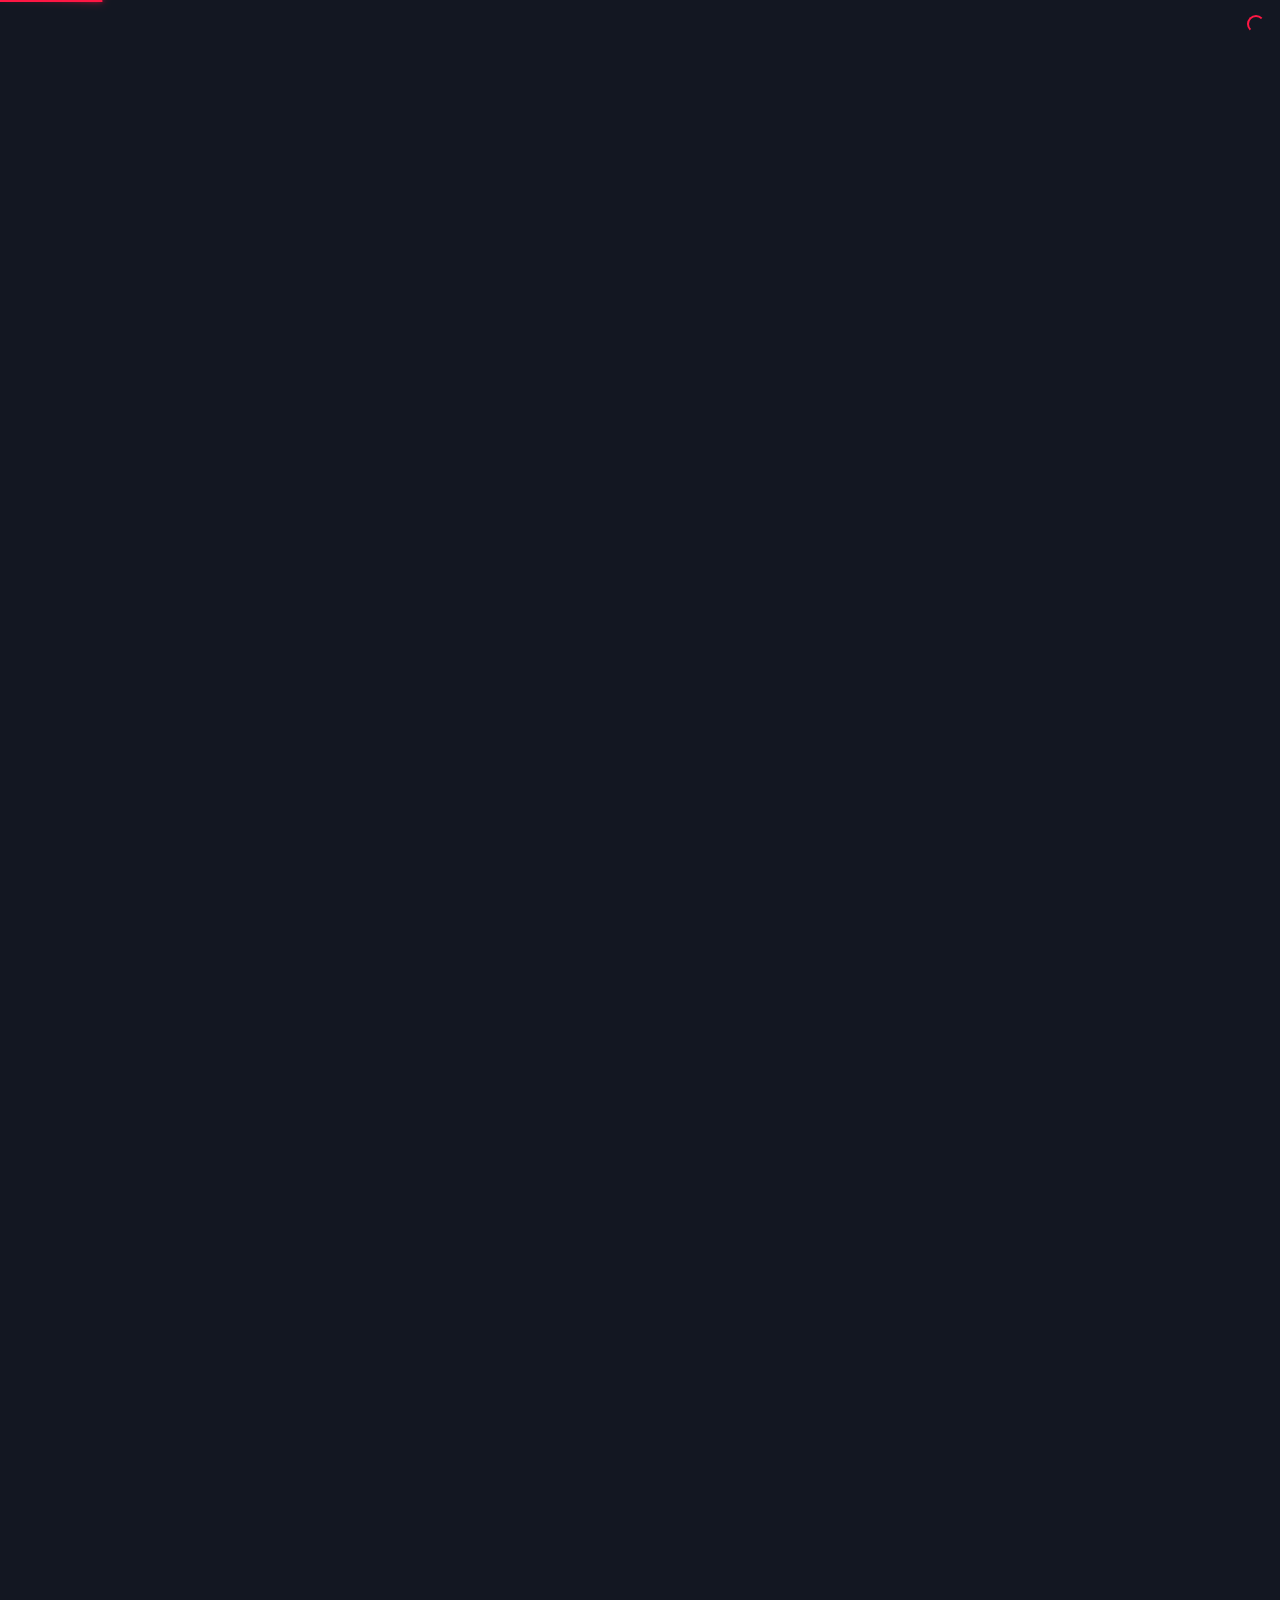
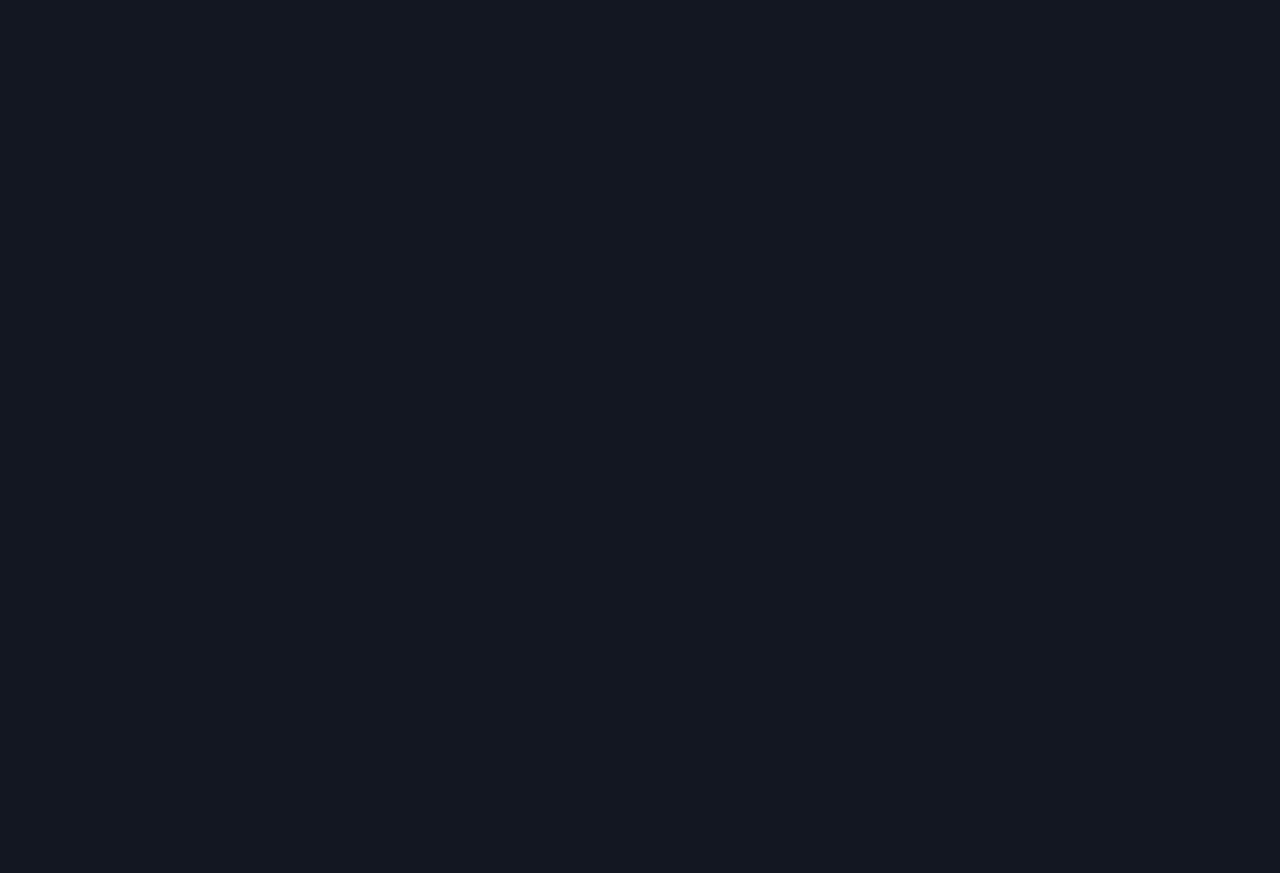
<file: src/main/webapp/page/user/index.html>
﻿<!DOCTYPE html>
<html lang="zxx">
<head>
    <meta charset="utf-8">
    <meta name="viewport" content="width=device-width, initial-scale=1, shrink-to-fit=no">
    <meta name="description" content="">
    <meta name="author" content="">
    <link rel="icon" href="assets/img/basic/favicon.ico" type="image/x-icon">
    <title>Record</title>
    <!-- CSS -->
    <link rel="stylesheet" href="assets/css/app.css">
</head>

<body class="sidebar-mini sidebar-collapse theme-dark  sidebar-expanded-on-hover has-preloader" style="display: none;">
<!-- Pre loader
  To disable preloader remove 'has-preloader' from body
  要禁用预加载器，请从正文中删除“ has-preloader”
 -->

<!--<div id="loader" class="loader">-->
<!--    <div class="loader-container">-->
<!--        <div class="preloader-wrapper big active">-->
<!--            <div class="spinner-layer spinner-blue">-->
<!--                <div class="circle-clipper left">-->
<!--                    <div class="circle"></div>-->
<!--                </div><div class="gap-patch">-->
<!--                <div class="circle"></div>-->
<!--            </div><div class="circle-clipper right">-->
<!--                <div class="circle"></div>-->
<!--            </div>-->
<!--            </div>-->

<!--            <div class="spinner-layer spinner-red">-->
<!--                <div class="circle-clipper left">-->
<!--                    <div class="circle"></div>-->
<!--                </div><div class="gap-patch">-->
<!--                <div class="circle"></div>-->
<!--            </div><div class="circle-clipper right">-->
<!--                <div class="circle"></div>-->
<!--            </div>-->
<!--            </div>-->

<!--            <div class="spinner-layer spinner-yellow">-->
<!--                <div class="circle-clipper left">-->
<!--                    <div class="circle"></div>-->
<!--                </div><div class="gap-patch">-->
<!--                <div class="circle"></div>-->
<!--            </div><div class="circle-clipper right">-->
<!--                <div class="circle"></div>-->
<!--            </div>-->
<!--            </div>-->

<!--            <div class="spinner-layer spinner-green">-->
<!--                <div class="circle-clipper left">-->
<!--                    <div class="circle"></div>-->
<!--                </div><div class="gap-patch">-->
<!--                <div class="circle"></div>-->
<!--            </div><div class="circle-clipper right">-->
<!--                <div class="circle"></div>-->
<!--            </div>-->
<!--            </div>-->
<!--        </div>-->
<!--    </div>-->
<!--</div>-->

<!--&lt;!&ndash; @Pre loader&ndash;&gt;-->
<!--<div id="app">-->


<!--<aside class="main-sidebar fixed offcanvas shadow" data-toggle='offcanvas'>-->
<!--    <div class="sidebar">-->
<!--        <ul class="sidebar-menu">-->
<!--            <li><a class="ajaxifyPage active" href="index.html">-->
<!--                <i class="icon icon-home-1 s-24"></i> <span>主页</span>-->
<!--            </a>-->
<!--            </li>-->
<!--            <li><a class="ajaxifyPage" href="categories.html">-->
<!--                <i class="icon icon-layers-1 s-24"></i> <span>分类</span>-->
<!--            </a>-->
<!--            <li>-->
<!--            <li><a class="ajaxifyPage" href="albums.html">-->
<!--&lt;!&ndash;                <i class="icon icon-windows s-24"></i> <span>Albums</span>&ndash;&gt;-->
<!--                <i class="icon icon-windows s-24"></i> <span>专辑</span>-->
<!--            </a>-->
<!--            <li>-->
<!--            <li><a class="ajaxifyPage" href="videos.html">-->
<!--&lt;!&ndash;                <i class="icon icon-video-player-2 s-24"></i> <span>Videos</span>&ndash;&gt;-->
<!--                <i class="icon icon-video-player-2 s-24"></i> <span>；影片</span>-->
<!--            </a>-->
<!--            </li>-->
<!--            <li><a class="ajaxifyPage" href="events.html">-->
<!--                <i class="icon icon-calendar-6 s-24"></i> <span>事件</span>-->
<!--            </a>-->
<!--            </li>-->

<!--            <li><a class="ajaxifyPage" href="gallery.html">-->
<!--                <i class="icon icon-photo-camera-1 s-24"></i> <span>画廊</span>-->
<!--            </a>-->
<!--            </li>-->
<!--            <li><a class="ajaxifyPage" href="blog.html">-->
<!--                <i class="icon icon-newspaper s-24"></i> <span>博客</span>-->
<!--            </a>-->
<!--            </li>-->

<!--            <li><a class="ajaxifyPage" href="artists.html">-->
<!--                <i class="icon icon-users s-24"></i> <span>艺人</span>-->
<!--            </a>-->
<!--            </li>-->
<!--            <li class="treeview">-->
<!--                <a href="#">-->
<!--                    <i class="icon icon-menu-4 s-24"></i> <span>页数</span>-->
<!--                    <i class=" icon-angle-left  pull-right"></i>-->
<!--                </a>-->
<!--                <ul class="treeview-menu">-->

<!--                    <li><a href="page-blank.html"><i class="icon icon-document"></i>简单空白</a>-->
<!--                    </li>-->
<!--                    <li><a href="page-blank-tabs.html"><i class="icon icon-document"></i>标签空白页</a>-->
<!--                    </li>-->
<!--                    <li>-->
<!--                        <a href="login.html"><i class="icon icon-document"></i>登陆</a>-->
<!--                    </li>-->
<!--                    <li>-->
<!--                        <a href="404.html"><i class="icon icon-document"></i>404</a>-->
<!--                    </li>-->
<!--                    <li>-->
<!--                        <a href="profile.html"><i class="icon icon-document"></i>个人资料</a>-->
<!--                    </li>-->

<!--                </ul>-->
<!--            </li>-->
<!--            <li class="treeview">-->
<!--                <a href="#">-->
<!--                    <i class="icon icon-add-3  s-24"></i> <span>元素</span>-->
<!--                    <i class=" icon-angle-left pull-right"></i>-->
<!--                </a>-->
<!--                <ul class="treeview-menu">-->
<!--                    <li>-->
<!--                        <a href="element-widgets.html">-->
<!--                            <i class="icon icon-app text-primary s-14"></i> <span>小部件</span>-->
<!--                        </a>-->
<!--                    </li>-->
<!--                    <li>-->
<!--                        <a href="element-typography.html">-->
<!--                            <i class="icon icon-text-width text-primary s-14"></i> <span>板式</span>-->
<!--                        </a>-->
<!--                    </li>-->
<!--                    <li><a href="element-slider.html"><i class="icon icon-sliders text-primary s-14"></i>-->
<!--                        <span>滑杆</span></a></li>-->
<!--                    <li><a href="element-tabs.html"><i class="icon icon-folder text-primary s-14"></i>-->
<!--                        <span>标签</span></a></li>-->
<!--                    <li><a href="element-progress-bars.html"><i class="icon icon-battery-5 text-primary s-14"></i>-->
<!--                        <span>进度条</span></a></li>-->

<!--                    <li><a href="element-preloaders.html"><i class="icon icon-attachment text-primary s-14"></i>-->
<!--                        <span>预紧器</span></a></li>-->
<!--                    <li>-->
<!--                        <a href="element-letters.html">-->
<!--                            <i class="icon icon-user-1 text-primary s-14"></i>-->
<!--                            <span>头像Avatar Placeholders</span>-->
<!--                        </a>-->
<!--                    </li>-->
<!--                    <li>-->
<!--                        <a href="element-icons.html">-->
<!--                            <i class="icon icon-archive-3 text-primary s-14"></i> <span>图示</span>-->
<!--                        </a>-->
<!--                    </li>-->
<!--                    <li class="mb-5"><a href="element-colors.html">-->
<!--                        <i class="icon icon-view-1 text-primary s-14"></i> <span>Colors</span>-->
<!--                    </a>-->
<!--                    </li>-->
<!--                </ul>-->
<!--            </li>-->

<!--        </ul>-->

<!--    </div>-->
<!--</aside>-->
<!--&lt;!&ndash;Sidebar End&ndash;&gt;-->

<!--&lt;!&ndash; Right Sidebar &ndash;&gt;-->
<!--<aside class="control-sidebar fixed ">-->
<!--    <div class="slimScroll">-->
<!--        <div class="sidebar-header">-->
<!--            <h4>播放列表</h4>-->
<!--            <p>Awesome Collection for you</p>-->
<!--            <a href="#" data-toggle="control-sidebar" class="paper-nav-toggle  active"><i></i></a>-->
<!--        </div>-->
<!--        <div class="p-3">-->
<!--            <ul id="playlist" class="playlist list-group">-->
<!--                <li class="list-group-item my-1">-->
<!--                    <a class="no-ajaxy media-url" href="assets/media/track1.mp3" data-wave="assets/media/track1.json">-->
<!--                        <div class="d-flex justify-content-between align-items-center">-->
<!--                            <i class="icon-play s-28"></i>-->
<!--                            <figure class="avatar-md float-left mr-3 mt-1">-->
<!--                                <img class="r-5" src="assets/img/demo/a1.jpg" alt="">-->
<!--                            </figure>-->
<!--                            <div>-->
<!--                                <h6>alexander Pierce</h6>Atif Aslam-->
<!--                            </div>-->
<!--                            <span class="badge badge-primary badge-pill"> 5:03</span>-->
<!--                        </div>-->
<!--                    </a>-->
<!--                </li>-->
<!--                <li class="list-group-item my-1">-->
<!--                    <a class="no-ajaxy media-url" href="assets/media/track2.mp3" data-wave="assets/media/track2.json">-->
<!--                        <div class="d-flex justify-content-between align-items-center">-->
<!--                            <i class="icon-play s-28"></i>-->
<!--                            <figure class="avatar-md float-left mr-3 mt-1">-->
<!--                                <img class="r-5" src="assets/img/demo/a2.jpg" alt="">-->
<!--                            </figure>-->
<!--                            <div>-->
<!--                                <h6>alexander Pierce</h6>Atif Aslam-->
<!--                            </div>-->
<!--                            <span class="badge badge-primary badge-pill"> 5:03</span>-->
<!--                        </div>-->
<!--                    </a>-->
<!--                </li>-->
<!--                <li class="list-group-item my-1">-->
<!--                    <a class="no-ajaxy media-url" href="assets/media/track3.mp3" data-wave="assets/media/track3.json">-->
<!--                        <div class="d-flex justify-content-between align-items-center">-->
<!--                            <i class="icon-play s-28"></i>-->
<!--                            <figure class="avatar-md float-left mr-3 mt-1">-->
<!--                                <img class="r-5" src="assets/img/demo/a4.jpg" alt="">-->
<!--                            </figure>-->
<!--                            <div>-->
<!--                                <h6>alexander Pierce</h6>Atif Aslam-->
<!--                            </div>-->
<!--                            <span class="badge badge-primary badge-pill"> 5:03</span>-->
<!--                        </div>-->
<!--                    </a>-->
<!--                </li>-->

<!--                <li class="list-group-item my-1">-->
<!--                    <a class="no-ajaxy media-url" href="assets/media/track1.mp3"  data-wave="assets/media/track1.json">-->
<!--                        <div class="d-flex justify-content-between align-items-center">-->
<!--                            <i class="icon-play s-28"></i>-->
<!--                            <figure class="avatar-md float-left mr-3 mt-1">-->
<!--                                <img class="r-5" src="assets/img/demo/a5.jpg" alt="">-->
<!--                            </figure>-->
<!--                            <div>-->
<!--                                <h6>alexander Pierce</h6>Atif Aslam-->
<!--                            </div>-->
<!--                            <span class="badge badge-primary badge-pill"> 5:03</span>-->
<!--                        </div>-->
<!--                    </a>-->
<!--                </li>-->

<!--                <li class="list-group-item my-1">-->
<!--                    <a class="no-ajaxy media-url" href="assets/media/track2.mp3" data-wave="assets/media/track2.json">-->
<!--                        <div class="d-flex justify-content-between align-items-center">-->
<!--                            <i class="icon-play s-28"></i>-->
<!--                            <figure class="avatar-md float-left mr-3 mt-1">-->
<!--                                <img class="r-5" src="assets/img/demo/a6.jpg" alt="">-->
<!--                            </figure>-->
<!--                            <div>-->
<!--                                <h6>alexander Pierce</h6>Atif Aslam-->
<!--                            </div>-->
<!--                            <span class="badge badge-primary badge-pill"> 5:03</span>-->
<!--                        </div>-->
<!--                    </a>-->
<!--                </li>-->

<!--            </ul>-->

<!--        </div>-->
<!--    </div>-->
<!--</aside>-->
<!--&lt;!&ndash; /.right-sidebar &ndash;&gt;-->
<!--&lt;!&ndash; Add the sidebar's background. This div must be placed-->
<!--         immediately after the control sidebar &ndash;&gt;-->
<!--&lt;!&ndash;    添加侧边栏的背景。该div必须放置在控件侧边栏之后&ndash;&gt;-->
<!--<div class="control-sidebar-bg shadow  fixed"></div>-->

<!--<svg class="d-none">-->
<!--    <defs>-->
<!--        <symbol id="icon-cross" viewBox="0 0 24 24">-->
<!--            <title>cross</title>-->
<!--            <path-->
<!--                    d="M19 6.41L17.59 5 12 10.59 6.41 5 5 6.41 10.59 12 5 17.59 6.41 19 12 13.41 17.59 19 19 17.59 13.41 12z"-->
<!--            />-->
<!--        </symbol>-->
<!--    </defs>-->
<!--</svg>-->
<!--<div class="searchOverlay page">-->
<!--    <button-->
<!--            id="btn-searchOverlay-close"-->
<!--            class="btn btn&#45;&#45;searchOverlay-close"-->
<!--            aria-label="Close searchOverlay form"-->
<!--    >-->
<!--        <svg class="icon icon&#45;&#45;cross">-->
<!--            <use xlink:href="#icon-cross"></use>-->
<!--        </svg>-->
<!--    </button>-->
<!--    <div class="searchOverlay__inner  searchOverlay__inner&#45;&#45;up">-->
<!--        <form class="searchOverlay__form" action="index.html">-->
<!--            <input-->
<!--                    class="searchOverlay__input"-->
<!--                    name="searchOverlay"-->
<!--                    type="text"-->
<!--                    placeholder="Search"-->
<!--                    autocomplete="off"-->
<!--                    spellcheck="false"-->
<!--            />-->
<!--&lt;!&ndash;            <span class="searchOverlay__info">Hit enter to searchOverlay or ESC to close</span>&ndash;&gt;-->
<!--            <span class="searchOverlay__info">按Enter键搜索叠加层或ESC键以关闭</span>-->
<!--        </form>-->
<!--    </div>-->
<!--    <div class="searchOverlay__inner searchOverlay__inner&#45;&#45;down">-->
<!--        <div class="searchOverlay__related">-->
<!--            <div class="searchOverlay__suggestion">-->
<!--                <div class="card mb-3">-->
<!--                    <div class="card-header transparent b-b">-->
<!--                        <strong>新艺人</strong>-->
<!--                    </div>-->
<!--                    <ul class="playlist list-group list-group-flush">-->
<!--                        <li class="list-group-item">-->
<!--                            <div class="d-flex align-items-center">-->
<!--                                <div class="col-10">-->
<!--                                    <figure class="avatar avatar-md float-left  mr-3 mt-1">-->
<!--                                        <img src="assets/img/demo/u1.jpg" alt="">-->
<!--                                    </figure>-->
<!--                                    <h6>Zoe Foe</h6>-->
<!--                                    <small>5 Albums - 50 Songs</small>-->
<!--                                </div>-->
<!--                                <a href="#" class="ml-auto"><i class="icon-more"></i></a>-->
<!--                            </div>-->
<!--                        </li>-->
<!--                        <li class="list-group-item">-->
<!--                            <div class="d-flex align-items-center">-->
<!--                                <div class="col-10">-->
<!--                                    <figure class="avatar avatar-md float-left  mr-3 mt-1">-->
<!--                                        <img src="assets/img/demo/u2.jpg" alt="">-->
<!--                                    </figure>-->
<!--                                    <h6>Zoe Foe</h6>-->
<!--                                    <small>5 Albums - 50 Songs</small>-->
<!--                                </div>-->
<!--                                <a href="#" class="ml-auto"><i class="icon-more"></i></a>-->
<!--                            </div>-->
<!--                        </li>-->
<!--                        <li class="list-group-item">-->
<!--                            <div class="d-flex align-items-center">-->
<!--                                <div class="col-10">-->
<!--                                    <figure class="avatar avatar-md float-left  mr-3 mt-1">-->
<!--                                        <img src="assets/img/demo/u3.jpg" alt="">-->
<!--                                    </figure>-->
<!--                                    <h6>Zoe Foe</h6>-->
<!--                                    <small>5 Albums - 50 Songs</small>-->
<!--                                </div>-->
<!--                                <a href="#" class="ml-auto"><i class="icon-more"></i></a>-->
<!--                            </div>-->
<!--                        </li>-->
<!--                        <li class="list-group-item">-->
<!--                            <div class="d-flex align-items-center">-->
<!--                                <div class="col-10">-->
<!--                                    <figure class="avatar avatar-md float-left  mr-3 mt-1">-->
<!--                                        <img src="assets/img/demo/u6.jpg" alt="">-->
<!--                                    </figure>-->
<!--                                    <h6>Zoe Foe</h6>-->
<!--                                    <small>5 Albums - 50 Songs</small>-->
<!--                                </div>-->
<!--                                <a href="#" class="ml-auto"><i class="icon-more"></i></a>-->
<!--                            </div>-->
<!--                        </li>-->
<!--                    </ul>-->
<!--                </div>-->
<!--            </div>-->
<!--            <div class="searchOverlay__suggestion">-->
<!--                <div class="card mb-3">-->
<!--                    <div class="card-header transparent b-b">-->
<!--                        <strong>事件</strong>-->
<!--                    </div>-->
<!--                    <ul class="playlist list-group list-group-flush">-->
<!--                        <li class="list-group-item">-->
<!--                            <div class="d-flex align-items-center ">-->
<!--                                <div class="col-8 ">-->
<!--                                    <a href="video-single.html">-->
<!--                                        <h6>Battal of Bands</h6>-->
<!--                                    </a>-->
<!--                                    <small class="mt-1"><i class="icon-placeholder-3 mr-1 "></i> London Music Hall-->
<!--                                    </small>-->
<!--                                </div>-->
<!--                                <div class="ml-auto">-->
<!--                                    <div class="text-lg-center  bg-primary r-10 p-2 text-white primary-bg">-->
<!--                                        <div class="s-18">24</div>-->
<!--                                        <small>July, 2019</small>-->
<!--                                    </div>-->
<!--                                </div>-->
<!--                            </div>-->
<!--                        </li>-->
<!--                        <li class="list-group-item">-->
<!--                            <div class="d-flex align-items-center ">-->
<!--                                <div class="col-8 ">-->
<!--                                    <a href="video-single.html">-->
<!--                                        <h6>Battal of Bands</h6>-->
<!--                                    </a>-->
<!--                                    <small class="mt-1"><i class="icon-placeholder-3 mr-1 "></i> London Music Hall-->
<!--                                    </small>-->
<!--                                </div>-->
<!--                                <div class="ml-auto">-->
<!--                                    <div class="text-lg-center  bg-primary r-10 p-2 text-white primary-bg">-->
<!--                                        <div class="s-18">08</div>-->
<!--                                        <small>July, 2019</small>-->
<!--                                    </div>-->
<!--                                </div>-->
<!--                            </div>-->
<!--                        </li>-->
<!--                        <li class="list-group-item">-->
<!--                            <div class="d-flex align-items-center ">-->
<!--                                <div class="col-8 ">-->
<!--                                    <a href="video-single.html">-->
<!--                                        <h6>Battal of Bands</h6>-->
<!--                                    </a>-->
<!--                                    <small class="mt-1"><i class="icon-placeholder-3 mr-1 "></i> London Music Hall-->
<!--                                    </small>-->
<!--                                </div>-->
<!--                                <div class="ml-auto">-->
<!--                                    <div class="text-lg-center  bg-primary r-10 p-2 text-white primary-bg">-->
<!--                                        <div class="s-18">12</div>-->
<!--                                        <small>July, 2019</small>-->
<!--                                    </div>-->
<!--                                </div>-->
<!--                            </div>-->
<!--                        </li>-->

<!--                    </ul>-->
<!--                </div>-->
<!--            </div>-->
<!--        </div>-->
<!--    </div>-->
<!--</div>-->


<!--&lt;!&ndash;navbar&ndash;&gt;-->
<!--<nav class="navbar-wrapper navbar-bottom-fixed shadow">-->
<!--    <div class="navbar navbar-expand player-header justify-content-between  bd-navbar">-->
<!--        <div class="d-flex align-items-center">-->
<!--            <a href="#" data-toggle="push-menu" class="paper-nav-toggle pp-nav-toggle ml-2 mr-2">-->
<!--                <i></i>-->
<!--            </a>-->
<!--            <a class="navbar-brand d-none d-lg-block" href="index.html">-->
<!--                <div class="d-flex align-items-center s-14 l-s-2">-->
<!--                    <span>记录</span>-->
<!--                </div>-->
<!--            </a>-->
<!--        </div>-->
<!--        &lt;!&ndash;Player&ndash;&gt;-->
<!--        <div id="mediaPlayer" class="player-bar col-lg-8 col-md-5" data-auto="true">-->
<!--            <div class="row align-items-center grid">-->
<!--                <div class="col">-->
<!--                    <div class="d-flex align-items-center">-->
<!--                        <button id="previousTrack" class="btn btn-link d-none d-sm-block">-->
<!--                            <i class="icon-back s-18"></i>-->
<!--                        </button>-->
<!--                        <button class=" btn btn-link" id="playPause">-->
<!--                            <span id="play"><i class="icon-play s-36"></i></span>-->
<!--                            <span id="pause" style="display: none"><i class="icon-pause s-36 text-primary"></i></span>-->
<!--                        </button>-->
<!--                        <button id="nextTrack" class="btn btn-link d-none d-sm-block">-->
<!--                            <i class="icon-next s-18"></i>-->
<!--                        </button>-->
<!--                    </div>-->
<!--                </div>-->
<!--                <div class="col-8 d-none d-lg-block">-->
<!--                    <div id="waveform"></div>-->
<!--                </div>-->
<!--                <div class="col d-none d-lg-block">-->
<!--                    <small class="track-time mr-2 text-primary align-middle"></small>-->
<!--                    <a data-toggle="control-sidebar">-->
<!--                        <i class="icon icon-menu-3 s-24 align-middle"></i>-->
<!--                    </a>-->
<!--                </div>-->
<!--            </div>-->

<!--        </div>-->
<!--        &lt;!&ndash;@Player&ndash;&gt;-->
<!--        &lt;!&ndash;Top Menu Start &ndash;&gt;-->
<!--        &lt;!&ndash; 顶部菜单开始 &ndash;&gt;-->
<!--<div class="navbar-custom-menu">-->
<!--    <ul class="nav navbar-nav">-->

<!--        &lt;!&ndash; Right Sidebar Toggle Button &ndash;&gt;-->
<!--        &lt;!&ndash; 右侧边栏切换按钮&ndash;&gt;-->
<!--        <li class="search、Overlay-wrap">-->
<!--            <a href="#" id="btn-searchOverlay" class="nav-link mr-3 btn&#45;&#45;searchOverlay no-ajaxy">-->
<!--                <i class="icon icon-search s-24"></i>-->
<!--            </a>-->

<!--        </li>-->
<!--        &lt;!&ndash; User Account&ndash;&gt;-->
<!--&lt;!&ndash;        用户账号 &ndash;&gt;-->
<!--        <li class="dropup custom-dropdown user user-menu ">-->
<!--            <a href="#" class="nav-link" data-toggle="dropdown">-->
<!--                <figure class="avatar">-->
<!--                    <img src="assets/img/demo/u7.png" alt="">-->
<!--                </figure>-->
<!--                <i class="icon-more_vert "></i>-->
<!--            </a>-->
<!--            <div class="dropdown-menu p-4 dropdown-menu-right">-->
<!--                <div class="row box justify-content-between my-4">-->
<!--                    <div class="col text-center">-->
<!--                        <a class="ajaxifyPage" href="saved.html">-->
<!--                            <i class="icon icon-save s-24"></i> <span>保存</span>-->
<!--                        </a>-->
<!--                    </div>-->
<!--                    <div class="col text-center">-->
<!--                        <a class="ajaxifyPage" href="saved.html">-->
<!--                            <i class="icon icon-heart s-24"></i> <span>收藏</span>-->
<!--&lt;!&ndash;                            <i class="icon icon-heart s-24"></i> <span>Favourites</span>&ndash;&gt;-->
<!--                        </a>-->
<!--                    </div>-->
<!--                    <div class="col text-center">-->
<!--                        <a class="ajaxifyPage" href="profile.html">-->
<!--                            <i class="icon-user-4  s-24"></i>-->
<!--                            <div class="pt-1">个人资料</div>-->
<!--                        </a>-->
<!--                    </div>-->
<!--                </div>-->
<!--            </div>-->
<!--        </li>-->
<!--    </ul>-->
<!--</div>-->
<!--    </div>-->

<!--</nav>-->
<!--页面内容-->
<main id="pageContent" class="page has-sidebar">
<div class="container-fluid relative animatedParent animateOnce no-p">
    <div class="animated fadeInUpShort">
        <!--Banner Slider-->
        <section>
            <div class="text-white">
                <div class="lightSlider"
                     data-item="1"
                     data-controls="true"
                     data-slide-margin="0"
                     data-gallery="false"
                     data-pause="8000"
                     data-pauseonhover="true"
                     data-auto="false"
                     data-pager="false"
                     data-loop="true">
                    <div class="xv-slide" data-bg-possition="top"
                         style="background-image:url('assets/img/demo/b1.jpg');">
                        <div class="has-bottom-gradient">
                            <div class="p-md-5 p-3">
                                <div class="row">
                                    <div class="col-12 col-lg-6 fadeInRight animated">
                                        <div class="xv-slider-content clearfix color-white">
                                            <h1 class="s-64 mt-5 font-weight-lighter">Mitaric</h1>
                                            <p class="s-24 font-weight-lighter">Sed eget orci eleifend enim mattis
                                                suscipit. <br>Suspendisse
                                                potenti non ipsum.</p>
                                            <div class="pt-3">
                                                <a href="#" class="btn btn-primary btn-lg">立即在iTunes购买</a>
                                            </div>
                                        </div>
                                    </div>
                                </div>
                            </div>
                        </div>
                        <div class="bottom-gradient"></div>
                    </div>
                </div>
            </div>
            <!--slider Wrap-->
        </section>
        <!--@Banner Slider-->
        <div class="p-md-5 p-3  ">
            <!--New Releases-->
            <section class="section">
                <div class="d-flex relative align-items-center justify-content-between">
                    <div class="mb-4">
                        <h4>新发行音乐</h4>
                        <p>欣赏一些很棒的新音乐</p>
                    </div>
                    <a href="albums.html">查看专辑<i class="icon-angle-right ml-3"></i></a>
                </div>
                <div class="lightSlider has-items-overlay playlist"
                     data-item="6"
                     data-item-lg="3"
                     data-item-md="3"
                     data-item-sm="2"
                     data-auto="false"
                     data-pager="false"
                     data-controls="true"
                     data-loop="false">
                    <div>
                        <figure>
                            <div class="img-wrapper">
                                <img src="assets/img/demo/a8.jpg" alt="/">
                                <div class="img-overlay text-white">
                                    <div class="figcaption">
                                        <ul class="list-inline d-flex align-items-center justify-content-between">
                                            <li class="list-inline-item">
                                                <a href="#" class="snackbar" data-text="Added to favourites"
                                                   data-pos="top-right"
                                                   data-showAction="true"
                                                   data-actionText="ok"
                                                   data-actionTextColor="#fff"
                                                   data-backgroundColor="#0c101b">
                                                    <i class="icon-heart-o s-18"></i>
                                                </a>
                                            </li>
                                            <li class="list-inline-item ">
                                                <a class="no-ajaxy media-url" href="assets/media/track2.mp3" data-wave="assets/media/track2.json">
                                                    <i class="icon-play s-48"></i>
                                                </a>
                                            </li>
                                            <li class="list-inline-item">
                                                <a href="album-single.html"><i
                                                        class="icon-more s-18 pt-3"></i></a></li>
                                        </ul>
                                        <div class="text-center mt-5">
                                            <h5>To Phir Ao</h5>
                                            <span>Joe Doe</span>
                                        </div>
                                    </div>
                                </div>
                                <div class="figure-title text-center p-2">
                                    <h5>To Phir Ao</h5>
                                    <span>Joe Doe</span>
                                </div>
                            </div>
                        </figure>
                    </div>
                    <div>
                        <figure>
                            <div class="img-wrapper">
                                <img src="assets/img/demo/a1.jpg" alt="/">
                                <div class="img-overlay text-white">
                                    <div class="figcaption">
                                        <ul class="list-inline d-flex align-items-center justify-content-between">
                                            <li class="list-inline-item">
                                                <a href="#" class="snackbar" data-text="Added to favourites"
                                                   data-pos="top-right"
                                                   data-showAction="true"
                                                   data-actionText="ok"
                                                   data-actionTextColor="#fff"
                                                   data-backgroundColor="#0c101b">
                                                    <i class="icon-heart-o s-18"></i>
                                                </a></li>
                                            <li class="list-inline-item ">
                                                <a class="no-ajaxy media-url" href="assets/media/track2.mp3" data-wave="assets/media/track2.json">
                                                    <i class="icon-play s-48"></i>
                                                </a>
                                            </li>
                                            <li class="list-inline-item">
                                                <a href="album-single.html"><i
                                                        class="icon-more s-18 pt-3"></i></a></li>
                                        </ul>
                                        <div class="text-center mt-5">
                                            <h5>To Phir Ao</h5>
                                            <span>Joe Doe</span>
                                        </div>
                                    </div>
                                </div>
                                <div class="figure-title text-center p-2">
                                    <h5>To Phir Ao</h5>
                                    <span>Joe Doe</span>
                                </div>
                            </div>
                        </figure>
                    </div>
                    <div>
                        <figure>
                            <div class="img-wrapper">
                                <img src="assets/img/demo/a2.jpg" alt="/">
                                <div class="img-overlay text-white">
                                    <div class="figcaption">
                                        <ul class="list-inline d-flex align-items-center justify-content-between">
                                            <li class="list-inline-item">
                                                <a href="#" class="snackbar" data-text="Added to favourites"
                                                   data-pos="top-right"
                                                   data-showAction="true"
                                                   data-actionText="ok"
                                                   data-actionTextColor="#fff"
                                                   data-backgroundColor="#0c101b">
                                                    <i class="icon-heart-o s-18"></i>
                                                </a></li>
                                            <li class="list-inline-item ">
                                                <a class="no-ajaxy media-url" href="assets/media/track2.mp3" data-wave="assets/media/track2.json">
                                                    <i class="icon-play s-48"></i>
                                                </a>
                                            </li>
                                            <li class="list-inline-item">
                                                <a href="album-single.html"><i
                                                        class="icon-more s-18 pt-3"></i></a></li>
                                        </ul>
                                        <div class="text-center mt-5">
                                            <h5>To Phir Ao</h5>
                                            <span>Joe Doe</span>
                                        </div>
                                    </div>
                                </div>
                                <div class="figure-title text-center p-2">
                                    <h5>To Phir Ao</h5>
                                    <span>Joe Doe</span>
                                </div>
                            </div>
                        </figure>
                    </div>
                    <div>
                        <figure>
                            <div class="img-wrapper">
                                <img src="assets/img/demo/a4.jpg" alt="/">
                                <div class="img-overlay text-white">
                                    <div class="figcaption">
                                        <ul class="list-inline d-flex align-items-center justify-content-between">
                                            <li class="list-inline-item">
                                                <a href="#" class="snackbar" data-text="Added to favourites"
                                                   data-pos="top-right"
                                                   data-showAction="true"
                                                   data-actionText="ok"
                                                   data-actionTextColor="#fff"
                                                   data-backgroundColor="#0c101b">
                                                    <i class="icon-heart-o s-18"></i>
                                                </a></li>
                                            <li class="list-inline-item ">
                                                <a class="no-ajaxy media-url" href="assets/media/track2.mp3" data-wave="assets/media/track2.json">
                                                    <i class="icon-play s-48"></i>
                                                </a>
                                            </li>
                                            <li class="list-inline-item">
                                                <a href="album-single.html"><i
                                                        class="icon-more s-18 pt-3"></i></a></li>
                                        </ul>
                                        <div class="text-center mt-5">
                                            <h5>To Phir Ao</h5>
                                            <span>Joe Doe</span>
                                        </div>
                                    </div>
                                </div>
                                <div class="figure-title text-center p-2">
                                    <h5>To Phir Ao</h5>
                                    <span>Joe Doe</span>
                                </div>
                            </div>
                        </figure>
                    </div>
                    <div>
                        <figure>
                            <div class="img-wrapper">
                                <img src="assets/img/demo/a5.jpg" alt="/">
                                <div class="img-overlay text-white">
                                    <div class="figcaption">
                                        <ul class="list-inline d-flex align-items-center justify-content-between">
                                            <li class="list-inline-item">
                                                <a href="#" class="snackbar" data-text="Added to favourites"
                                                   data-pos="top-right"
                                                   data-showAction="true"
                                                   data-actionText="ok"
                                                   data-actionTextColor="#fff"
                                                   data-backgroundColor="#0c101b">
                                                    <i class="icon-heart-o s-18"></i>
                                                </a></li>
                                            <li class="list-inline-item ">
                                                <a class="no-ajaxy media-url" href="assets/media/track2.mp3" data-wave="assets/media/track2.json">
                                                    <i class="icon-play s-48"></i>
                                                </a>
                                            </li>
                                            <li class="list-inline-item">
                                                <a href="album-single.html"><i
                                                        class="icon-more s-18 pt-3"></i></a></li>
                                        </ul>
                                        <div class="text-center mt-5">
                                            <h5>To Phir Ao</h5>
                                            <span>Joe Doe</span>
                                        </div>
                                    </div>
                                </div>
                                <div class="figure-title text-center p-2">
                                    <h5>To Phir Ao</h5>
                                    <span>Joe Doe</span>
                                </div>
                            </div>
                        </figure>
                    </div>
                    <div>
                        <figure>
                            <div class="img-wrapper">
                                <img src="assets/img/demo/a6.jpg" alt="/">
                                <div class="img-overlay text-white">
                                    <div class="figcaption">
                                        <ul class="list-inline d-flex align-items-center justify-content-between">
                                            <li class="list-inline-item">
                                                <a href="#" class="snackbar" data-text="Added to favourites"
                                                   data-pos="top-right"
                                                   data-showAction="true"
                                                   data-actionText="ok"
                                                   data-actionTextColor="#fff"
                                                   data-backgroundColor="#0c101b">
                                                    <i class="icon-heart-o s-18"></i>
                                                </a></li>
                                            <li class="list-inline-item ">
                                                <a class="no-ajaxy media-url" href="assets/media/track2.mp3" data-wave="assets/media/track2.json">
                                                    <i class="icon-play s-48"></i>
                                                </a>
                                            </li>
                                            <li class="list-inline-item">
                                                <a href="album-single.html"><i
                                                        class="icon-more s-18 pt-3"></i></a></li>
                                        </ul>
                                        <div class="text-center mt-5">
                                            <h5>To Phir Ao</h5>
                                            <span>Joe Doe</span>
                                        </div>
                                    </div>
                                </div>
                                <div class="figure-title text-center p-2">
                                    <h5>To Phir Ao</h5>
                                    <span>Joe Doe</span>
                                </div>
                            </div>
                        </figure>
                    </div>
                    <div>
                        <figure>
                            <div class="img-wrapper">
                                <img src="assets/img/demo/a7.jpg" alt="/">
                                <div class="img-overlay text-white">
                                    <div class="figcaption">
                                        <ul class="list-inline d-flex align-items-center justify-content-between">
                                            <li class="list-inline-item">
                                                <a href="#" class="snackbar" data-text="Added to favourites"
                                                   data-pos="top-right"
                                                   data-showAction="true"
                                                   data-actionText="ok"
                                                   data-actionTextColor="#fff"
                                                   data-backgroundColor="#0c101b">
                                                    <i class="icon-heart-o s-18"></i>
                                                </a></li>
                                            <li class="list-inline-item ">
                                                <a class="no-ajaxy media-url" href="assets/media/track2.mp3" data-wave="assets/media/track2.json">
                                                    <i class="icon-play s-48"></i>
                                                </a>
                                            </li>
                                            <li class="list-inline-item">
                                                <a href="album-single.html"><i
                                                        class="icon-more s-18 pt-3"></i></a></li>
                                        </ul>
                                        <div class="text-center mt-5">
                                            <h5>To Phir Ao</h5>
                                            <span>Joe Doe</span>
                                        </div>
                                    </div>
                                </div>
                                <div class="figure-title text-center p-2">
                                    <h5>To Phir Ao</h5>
                                    <span>Joe Doe</span>
                                </div>
                            </div>
                        </figure>
                    </div>

                </div>
            </section>
            <!--@New Releases-->

            <!--Latest Posts-->
            <section class="section">
                <div class="d-flex relative">
                    <div class="mb-4">
                        <h4>最新帖子</h4>
                        <p>在我们的博客中查看最新消息</p>
                    </div>
                </div>
                <div class="lightSlider has-items-overlay"
                     data-item="3"
                     data-item-lg="2"
                     data-item-md="1"
                     data-item-sm="1"
                     data-auto="false"
                     data-pager="false"
                     data-controls="true"
                     data-loop="false">
                    <div class="card">
                        <figure class="card-img figure">
                            <div class="img-wrapper">
                                <img src="assets/img/demo/v5.jpg" alt="Card image">
                            </div>
                            <div class="img-overlay"></div>
                            <div class="has-bottom-gradient">
                                <div class="d-flex">
                                    <div class="card-img-overlay">
                                        <div class="pt-3 pb-3">
                                            <a href="video-single.html">
                                                <figure class="float-left mr-3 mt-1">
                                                    <i class="icon-play s-36"></i>
                                                </figure>
                                                <div>
                                                    <h5>Alexander Pierce</h5>
                                                    <small> 最新影片发布</small>
                                                </div>
                                            </a>
                                        </div>
                                    </div>
                                </div>
                            </div>
                        </figure>
                        <div class="bottom-gradient bottom-gradient-thumbnail"></div>
                    </div>
                    <div class="card">
                        <figure class="card-img figure">
                            <div class="img-wrapper">
                                <img src="assets/img/demo/v8.jpg" alt="Card image">
                            </div>
                            <div class="img-overlay text-white">
                                <div class="figcaption">

                                </div>
                            </div>
                            <div class="has-bottom-gradient">
                                <div class="d-flex">
                                    <div class="card-img-overlay">
                                        <div class="pt-3 pb-3">
                                            <a href="video-single.html">
                                                <figure class="float-left mr-3 mt-1">
                                                    <i class="icon-play s-36"></i>
                                                </figure>
                                                <div>
                                                    <h5>Alexander Pierce</h5>
                                                    <small> 最新影片发布</small>
                                                </div>
                                            </a>
                                        </div>
                                    </div>
                                </div>
                            </div>
                        </figure>
                        <div class="bottom-gradient bottom-gradient-thumbnail"></div>
                    </div>
                    <div>
                        <div class="card-body">
                            <h5 class="card-title text-primary">记录音乐 & 事件模板</h5>
                            <p class="card-text">这是一种较宽的卡片，带有以下支持文字，是对其他内容的自然介绍。</p>
                        </div>
                        <div class="p-3 d-none d-lg-block">
                            <figure class="avatar avatar-md float-left mr-3 mt-1">
                                <img src="assets/img/demo/u1.jpg" alt="">
                            </figure>
                            <div>
                                <h6>Alexander Pierce</h6>
                                alexander@paper.com
                            </div>
                        </div>
                    </div>
                    <div class="card">
                        <figure class="card-img figure">
                            <div class="img-wrapper">
                                <img src="assets/img/demo/v9.jpg" alt="Card image">
                            </div>
                            <div class="img-overlay text-white">
                                <div class="figcaption">

                                </div>
                            </div>
                            <div class="has-bottom-gradient">
                                <div class="d-flex">
                                    <div class="card-img-overlay">
                                        <div class="pt-3 pb-3">
                                            <a href="video-single.html">
                                                <figure class="float-left mr-3 mt-1">
                                                    <i class="icon-play s-36"></i>
                                                </figure>
                                                <div>
                                                    <h5>Alexander Pierce</h5>
                                                    <small> Latest Video Released</small>
                                                </div>
                                            </a>
                                        </div>
                                    </div>
                                </div>
                            </div>
                        </figure>
                        <div class="bottom-gradient bottom-gradient-thumbnail"></div>
                    </div>
                    <div class="card">
                        <figure class="card-img figure">
                            <div class="img-wrapper">
                                <img src="assets/img/demo/v10.jpg" alt="Card image">
                            </div>
                            <div class="img-overlay text-white">
                                <div class="figcaption">

                                </div>
                            </div>
                            <div class="has-bottom-gradient">
                                <div class="d-flex">
                                    <div class="card-img-overlay">
                                        <div class="pt-3 pb-3">
                                            <a href="video-single.html">
                                                <figure class="float-left mr-3 mt-1">
                                                    <i class="icon-play s-36"></i>
                                                </figure>
                                                <div>
                                                    <h5>Alexander Pierce</h5>
                                                    <small> Latest Video Released</small>
                                                </div>
                                            </a>
                                        </div>
                                    </div>
                                </div>
                            </div>
                        </figure>
                        <div class="bottom-gradient bottom-gradient-thumbnail"></div>
                    </div>
                </div>
            </section>
            <!--@New Releases-->

            <!--PlayList & Events-->
            <section class="section mt-4">
                <div class="row row-eq-height">
                    <div class="col-lg-8">
                        <div class="card no-b mb-md-3 p-2">
                            <div class="card-header no-bg transparent">
                                <div class="d-flex justify-content-between">
                                    <div class="align-self-center">
                                        <div class="d-flex">
                                            <!--<i class="icon-music s-36 mr-3  mt-2"></i>-->
                                            <div>
                                                <h4>本周最受欢迎</h4>
                                                <p>在我们的博客中查看最新消息</p>
                                                <div class="mt-3">
                                                    <ul class="nav nav-tabs card-header-tabs nav-material responsive-tab mb-1"
                                                        role="tablist">
                                                        <li class="nav-item">
                                                            <a class="nav-link active show" id="w2--tab1"
                                                               data-toggle="tab" href="#w2-tab1"
                                                               role="tab"
                                                               aria-selected="true">Rock</a>
                                                        </li>
                                                        <li class="nav-item">
                                                            <a class="nav-link" id="w3--tab1" data-toggle="tab"
                                                               href="#w2-tab1"
                                                               role="tab"
                                                               aria-selected="false">Jazz</a>
                                                        </li>
                                                        <li class="nav-item">
                                                            <a class="nav-link" id="w4--tab3" data-toggle="tab"
                                                               href="#w2-tab3" role="tab"

                                                               aria-selected="false">Classic</a>
                                                        </li>
                                                        <li class="nav-item">
                                                            <a class="nav-link" id="w5--tab1" data-toggle="tab"
                                                               href="#w2-tab1" role="tab"

                                                               aria-selected="false">Jazz</a>
                                                        </li>
                                                        <li class="nav-item">
                                                            <a class="nav-link" id="w6--tab3" data-toggle="tab"
                                                               href="#w2-tab3" role="tab"

                                                               aria-selected="false">Classic</a>
                                                        </li>
                                                    </ul>
                                                </div>
                                            </div>
                                        </div>

                                    </div>

                                </div>
                            </div>
                            <div class="card-body no-p">
                                <div class="tab-content" id="v-pills-tabContent1">
                                    <div class="tab-pane fade show active" id="w2-tab1" role="tabpanel"
                                         aria-labelledby="w2-tab1">
                                       <div class="playlist pl-lg-3 pr-lg-3">
                                           <div class="m-1 my-4">
                                               <div class="d-flex align-items-center">
                                                   <div class="col-1">
                                                       <a class="no-ajaxy media-url" href="assets/media/track1.mp3" data-wave="assets/media/track1.json">
                                                           <i class="icon-play s-28"></i>
                                                       </a>
                                                   </div>
                                                   <div class="col-md-6">
                                                       <figure class="avatar-md float-left  mr-3 mt-1">
                                                           <img class="r-3" src="assets/img/demo/a1.jpg" alt="">
                                                       </figure>
                                                       <h6>Dance with me tonight</h6>Joe Doe
                                                   </div>
                                                   <div class="col-md-5 d-none d-lg-block">
                                                       <div class="d-flex">
                                                           <span class="ml-auto"> 5:03</span>
                                                           <a href="#" class="ml-auto"><i class="icon-share-1"></i></a>
                                                           <div class="ml-auto">
                                                               <a href="#" class="btn btn-outline-primary btn-sm">Buy at iTunes</a>
                                                           </div>
                                                       </div>
                                                   </div>
                                                   <div class="col-1 ml-auto d-lg-none">
                                                       <a href="#" data-toggle="dropdown" aria-haspopup="true" aria-expanded="false" >
                                                           <i class="icon-more-1"></i></a>
                                                       <div class="dropdown-menu dropdown-menu-right">
                                                               <a  class="dropdown-item" href="#"><i class="icon-share-1 mr-3"></i> Share</a>
                                                               <a  class="dropdown-item" href="#"><i class="icon-shopping-bag mr-3"></i>Buy at iTunes</a>
                                                           </div>
                                                   </div>
                                               </div>
                                           </div>
                                           <div class="m-1 my-4">
                                               <div class="d-flex align-items-center">
                                                   <div class="col-1">
                                                       <a class="no-ajaxy media-url" href="assets/media/track2.mp3" data-wave="assets/media/track2.json">
                                                           <i class="icon-play s-28"></i>
                                                       </a>
                                                   </div>
                                                   <div class="col-md-6">
                                                       <figure class="avatar-md float-left  mr-3 mt-1">
                                                           <img class="r-3" src="assets/img/demo/a2.jpg" alt="">
                                                       </figure>
                                                       <h6>Dance with me tonight</h6>Joe Doe
                                                   </div>
                                                   <div class="col-md-5 d-none d-lg-block">
                                                       <div class="d-flex">
                                                           <span class="ml-auto"> 5:03</span>
                                                           <a href="#" class="ml-auto"><i class="icon-share-1"></i></a>
                                                           <div class="ml-auto">
                                                               <a href="#" class="btn btn-outline-primary btn-sm">Buy at iTunes</a>
                                                           </div>
                                                       </div>
                                                   </div>
                                                   <div class="col-1 ml-auto d-lg-none">
                                                       <a href="#" data-toggle="dropdown" aria-haspopup="true" aria-expanded="false" >
                                                           <i class="icon-more-1"></i></a>
                                                       <div class="dropdown-menu dropdown-menu-right">
                                                           <a  class="dropdown-item" href="#"><i class="icon-share-1 mr-3"></i> Share</a>
                                                           <a  class="dropdown-item" href="#"><i class="icon-shopping-bag mr-3"></i>Buy at iTunes</a>
                                                       </div>
                                                   </div>
                                               </div>
                                           </div>
                                           <div class="m-1 my-4">
                                               <div class="d-flex align-items-center">
                                                   <div class="col-1">
                                                       <a class="no-ajaxy media-url" href="assets/media/track3.mp3" data-wave="assets/media/track3.json">
                                                           <i class="icon-play s-28"></i>
                                                       </a>
                                                   </div>
                                                   <div class="col-md-6">
                                                       <figure class="avatar-md float-left  mr-3 mt-1">
                                                           <img class="r-3" src="assets/img/demo/a3.jpg" alt="">
                                                       </figure>
                                                       <h6>Dance with me tonight</h6>Joe Doe
                                                   </div>
                                                   <div class="col-md-5 d-none d-lg-block">
                                                       <div class="d-flex">
                                                           <span class="ml-auto"> 5:03</span>
                                                           <a href="#" class="ml-auto"><i class="icon-share-1"></i></a>
                                                           <div class="ml-auto">
                                                               <a href="#" class="btn btn-outline-primary btn-sm">Buy at iTunes</a>
                                                           </div>
                                                       </div>
                                                   </div>
                                                   <div class="col-1 ml-auto d-lg-none">
                                                       <a href="#" data-toggle="dropdown" aria-haspopup="true" aria-expanded="false" >
                                                           <i class="icon-more-1"></i></a>
                                                       <div class="dropdown-menu dropdown-menu-right">
                                                           <a  class="dropdown-item" href="#"><i class="icon-share-1 mr-3"></i> Share</a>
                                                           <a  class="dropdown-item" href="#"><i class="icon-shopping-bag mr-3"></i>Buy at iTunes</a>
                                                       </div>
                                                   </div>
                                               </div>
                                           </div>
                                           <div class="m-1 my-4">
                                               <div class="d-flex align-items-center">
                                                   <div class="col-1">
                                                       <a class="no-ajaxy media-url" href="assets/media/track1.mp3" data-wave="assets/media/track1.json">
                                                           <i class="icon-play s-28"></i>
                                                       </a>
                                                   </div>
                                                   <div class="col-md-6">
                                                       <figure class="avatar-md float-left  mr-3 mt-1">
                                                           <img class="r-3" src="assets/img/demo/a4.jpg" alt="">
                                                       </figure>
                                                       <h6>Dance with me tonight</h6>Joe Doe
                                                   </div>
                                                   <div class="col-md-5 d-none d-lg-block">
                                                       <div class="d-flex">
                                                           <span class="ml-auto"> 5:03</span>
                                                           <a href="#" class="ml-auto"><i class="icon-share-1"></i></a>
                                                           <div class="ml-auto">
                                                               <a href="#" class="btn btn-outline-primary btn-sm">Buy at iTunes</a>
                                                           </div>
                                                       </div>
                                                   </div>
                                                   <div class="col-1 ml-auto d-lg-none">
                                                       <a href="#" data-toggle="dropdown" aria-haspopup="true" aria-expanded="false" >
                                                           <i class="icon-more-1"></i></a>
                                                       <div class="dropdown-menu dropdown-menu-right">
                                                           <a  class="dropdown-item" href="#"><i class="icon-share-1 mr-3"></i> Share</a>
                                                           <a  class="dropdown-item" href="#"><i class="icon-shopping-bag mr-3"></i>Buy at iTunes</a>
                                                       </div>
                                                   </div>
                                               </div>
                                           </div>
                                           <div class="m-1 my-4">
                                               <div class="d-flex align-items-center">
                                                   <div class="col-1">
                                                       <a class="no-ajaxy media-url" href="assets/media/track2.mp3" data-wave="assets/media/track2.json">
                                                           <i class="icon-play s-28"></i>
                                                       </a>
                                                   </div>
                                                   <div class="col-md-6">
                                                       <figure class="avatar-md float-left  mr-3 mt-1">
                                                           <img class="r-3" src="assets/img/demo/a5.jpg" alt="">
                                                       </figure>
                                                       <h6>Dance with me tonight</h6>Joe Doe
                                                   </div>
                                                   <div class="col-md-5 d-none d-lg-block">
                                                       <div class="d-flex">
                                                           <span class="ml-auto"> 5:03</span>
                                                           <a href="#" class="ml-auto"><i class="icon-share-1"></i></a>
                                                           <div class="ml-auto">
                                                               <a href="#" class="btn btn-outline-primary btn-sm">Buy at iTunes</a>
                                                           </div>
                                                       </div>
                                                   </div>
                                                   <div class="col-1 ml-auto d-lg-none">
                                                       <a href="#" data-toggle="dropdown" aria-haspopup="true" aria-expanded="false" >
                                                           <i class="icon-more-1"></i></a>
                                                       <div class="dropdown-menu dropdown-menu-right">
                                                           <a  class="dropdown-item" href="#"><i class="icon-share-1 mr-3"></i> Share</a>
                                                           <a  class="dropdown-item" href="#"><i class="icon-shopping-bag mr-3"></i>Buy at iTunes</a>
                                                       </div>
                                                   </div>
                                               </div>
                                           </div>
                                           <div class="m-1 my-4">
                                               <div class="d-flex align-items-center">
                                                   <div class="col-1">
                                                       <a class="no-ajaxy media-url" href="assets/media/track2.mp3" data-wave="assets/media/track2.json">
                                                           <i class="icon-play s-28"></i>
                                                       </a>
                                                   </div>
                                                   <div class="col-md-6">
                                                       <figure class="avatar-md float-left  mr-3 mt-1">
                                                           <img class="r-3" src="assets/img/demo/a8.jpg" alt="">
                                                       </figure>
                                                       <h6>Dance with me tonight</h6>Joe Doe
                                                   </div>
                                                   <div class="col-md-5 d-none d-lg-block">
                                                       <div class="d-flex">
                                                           <span class="ml-auto"> 5:03</span>
                                                           <a href="#" class="ml-auto"><i class="icon-share-1"></i></a>
                                                           <div class="ml-auto">
                                                               <a href="#" class="btn btn-outline-primary btn-sm">Buy at iTunes</a>
                                                           </div>
                                                       </div>
                                                   </div>
                                                   <div class="col-1 ml-auto d-lg-none">
                                                       <a href="#" data-toggle="dropdown" aria-haspopup="true" aria-expanded="false" >
                                                           <i class="icon-more-1"></i></a>
                                                       <div class="dropdown-menu dropdown-menu-right">
                                                           <a  class="dropdown-item" href="#"><i class="icon-share-1 mr-3"></i> Share</a>
                                                           <a  class="dropdown-item" href="#"><i class="icon-shopping-bag mr-3"></i>Buy at iTunes</a>
                                                       </div>
                                                   </div>
                                               </div>
                                           </div>
                                       </div>
                                    </div>
                                    <div class="tab-pane fade" id="w2-tab3" role="tabpanel"
                                         aria-labelledby="w2-tab3">
                                        <div class="card-body has-items-overlay playlist p-5">
                                            <div class="row">
                                                <div class="col-md-3 mb-3">
                                                    <figure class="mb-2">
                                                        <div class="img-wrapper r-10">
                                                            <img class=" r-10" src="assets/img/demo/a7.jpg"
                                                                 alt="/">
                                                            <div class="img-overlay text-white p-5">
                                                                <div class="center-center">
                                                                    <a class="no-ajaxy media-url"
                                                                       href="assets/media/track2.mp3" data-wave="assets/media/track2.json">
                                                                        <i class="icon-play s-48"></i>
                                                                    </a>
                                                                </div>
                                                            </div>
                                                        </div>
                                                    </figure>
                                                    <div class="figure-title">
                                                        <h6>To Phir Ao</h6>
                                                        <small>Atif Aslam</small>
                                                    </div>
                                                </div>
                                                <div class="col-md-3 mb-3">
                                                    <figure class="mb-2">
                                                        <div class="img-wrapper r-10">
                                                            <img class=" r-10" src="assets/img/demo/a6.jpg"
                                                                 alt="/">
                                                            <div class="img-overlay text-white p-5">
                                                                <div class="center-center">
                                                                    <a class="no-ajaxy media-url"
                                                                       href="assets/media/track2.mp3" data-wave="assets/media/track2.json">
                                                                        <i class="icon-play s-48"></i>
                                                                    </a>
                                                                </div>
                                                            </div>
                                                        </div>
                                                    </figure>
                                                    <div class="figure-title">
                                                        <h6>To Phir Ao</h6>
                                                        <small>Atif Aslam</small>
                                                    </div>
                                                </div>
                                                <div class="col-md-3 mb-3">
                                                    <figure class="mb-2">
                                                        <div class="img-wrapper r-10">
                                                            <img class=" r-10" src="assets/img/demo/a5.jpg"
                                                                 alt="/">
                                                            <div class="img-overlay text-white p-5">
                                                                <div class="center-center">
                                                                    <a class="no-ajaxy media-url"
                                                                       href="assets/media/track2.mp3" data-wave="assets/media/track2.json">
                                                                        <i class="icon-play s-48"></i>
                                                                    </a>
                                                                </div>
                                                            </div>
                                                        </div>
                                                    </figure>
                                                    <div class="figure-title">
                                                        <h6>To Phir Ao</h6>
                                                        <small>Atif Aslam</small>
                                                    </div>
                                                </div>
                                                <div class="col-md-3 mb-3">
                                                    <figure class="mb-2">
                                                        <div class="img-wrapper r-10">
                                                            <img class=" r-10" src="assets/img/demo/a4.jpg"
                                                                 alt="/">
                                                            <div class="img-overlay text-white p-5">
                                                                <div class="center-center">
                                                                    <a class="no-ajaxy media-url"
                                                                       href="assets/media/track2.mp3" data-wave="assets/media/track2.json">
                                                                        <i class="icon-play s-48"></i>
                                                                    </a>
                                                                </div>
                                                            </div>
                                                        </div>
                                                    </figure>
                                                    <div class="figure-title">
                                                        <h6>To Phir Ao</h6>
                                                        <small>Atif Aslam</small>
                                                    </div>
                                                </div>
                                            </div>
                                            <div class="row">
                                                <div class="col-md-3 mb-3">
                                                    <figure class="mb-2">
                                                        <div class="img-wrapper r-10">
                                                            <img class=" r-10" src="assets/img/demo/a3.jpg"
                                                                 alt="/">
                                                            <div class="img-overlay text-white p-5">
                                                                <div class="center-center">
                                                                    <a class="no-ajaxy media-url"
                                                                       href="assets/media/track2.mp3" data-wave="assets/media/track2.json">
                                                                        <i class="icon-play s-48"></i>
                                                                    </a>
                                                                </div>
                                                            </div>
                                                        </div>
                                                    </figure>
                                                    <div class="figure-title">
                                                        <h6>To Phir Ao</h6>
                                                        <small>Atif Aslam</small>
                                                    </div>
                                                </div>
                                                <div class="col-md-3 mb-3">
                                                    <figure class="mb-2">
                                                        <div class="img-wrapper r-10">
                                                            <img class=" r-10" src="assets/img/demo/a2.jpg"
                                                                 alt="/">
                                                            <div class="img-overlay text-white p-5">
                                                                <div class="center-center">
                                                                    <a class="no-ajaxy media-url"
                                                                       href="assets/media/track2.mp3" data-wave="assets/media/track2.json">
                                                                        <i class="icon-play s-48"></i>
                                                                    </a>
                                                                </div>
                                                            </div>
                                                        </div>
                                                    </figure>
                                                    <div class="figure-title">
                                                        <h6>To Phir Ao</h6>
                                                        <small>Atif Aslam</small>
                                                    </div>
                                                </div>
                                                <div class="col-md-3 mb-3">
                                                    <figure class="mb-2">
                                                        <div class="img-wrapper r-10">
                                                            <img class=" r-10" src="assets/img/demo/a2.jpg"
                                                                 alt="/">
                                                            <div class="img-overlay text-white p-5">
                                                                <div class="center-center">
                                                                    <a class="no-ajaxy media-url"
                                                                       href="assets/media/track2.mp3" data-wave="assets/media/track2.json">
                                                                        <i class="icon-play s-48"></i>
                                                                    </a>
                                                                </div>
                                                            </div>
                                                        </div>
                                                    </figure>
                                                    <div class="figure-title">
                                                        <h6>To Phir Ao</h6>
                                                        <small>Atif Aslam</small>
                                                    </div>
                                                </div>
                                                <div class="col-md-3 mb-3">
                                                    <figure class="mb-2">
                                                        <div class="img-wrapper r-10">
                                                            <img class=" r-10" src="assets/img/demo/a8.jpg"
                                                                 alt="/">
                                                            <div class="img-overlay text-white p-5">
                                                                <div class="center-center">
                                                                    <a class="no-ajaxy media-url"
                                                                       href="assets/media/track2.mp3" data-wave="assets/media/track2.json">
                                                                        <i class="icon-play s-48"></i>
                                                                    </a>
                                                                </div>
                                                            </div>
                                                        </div>
                                                    </figure>
                                                    <div class="figure-title">
                                                        <h6>To Phir Ao</h6>
                                                        <small>Atif Aslam</small>
                                                    </div>
                                                </div>
                                            </div>
                                        </div>
                                    </div>
                                </div>

                            </div>
                        </div>
                    </div>
                    <div class="col-lg-4">
                        <div class="mb-3 card p-3">
                            <div>
                                <div class="mr-3 float-left text-center">
                                    <div class="s-36">09</div>
                                    <span>July</span>
                                </div>
                                <div>
                                    <div>
                                        <a href="events-single.html">
                                            <h4 class="text-primary">New York park live</h4>
                                        </a>
                                    </div>
                                    <small> 33 Cliveden Close, Melbourne VIC 3000, Australia</small>
                                    <div class="mt-2">
                                        <i class="icon-clock-o mr-1"> </i> 7:00 PM - 11:00 PM
                                    </div>
                                </div>

                            </div>

                            <small class="my-3">Artist Performing</small>
                            <div class="d-flex justify-content-between align-items-center">
                                <div class="avatar-group">
                                    <figure class="avatar no-shadow">
                                        <img src="assets/img/demo/u4.jpg" alt=""></figure>
                                    <figure class="avatar no-shadow">
                                        <img src="assets/img/demo/u5.jpg" alt=""></figure>
                                    <figure class="avatar no-shadow">
                                        <img src="assets/img/demo/u6.jpg" alt=""></figure>
                                </div>
                                <div>
                                    <a href="events-single.html">Buy Tickets</a>
                                </div>
                            </div>
                        </div>
                        <div class="mb-3 card p-3">
                            <div>
                                <div class="mr-3 float-left text-center">
                                    <div class="s-36">09</div>
                                    <span>March</span>
                                </div>
                                <div>
                                    <div>
                                        <a href="events-single.html">
                                            <h4 class="text-primary">Linkin park live</h4>
                                        </a>
                                    </div>
                                    <small> 33 Cliveden Close, Melbourne VIC 3000, Australia</small>
                                    <div class="mt-2">
                                        <i class="icon-clock-o mr-1"> </i> 7:00 PM - 11:00 PM
                                    </div>
                                </div>
                            </div>

                            <small class="my-3">Artist Performing</small>
                            <div class="d-flex justify-content-between align-items-center">
                                <div class="avatar-group">
                                    <figure class="avatar no-shadow">
                                        <img src="assets/img/demo/u4.jpg" alt=""></figure>
                                    <figure class="avatar no-shadow">
                                        <img src="assets/img/demo/u5.jpg" alt=""></figure>
                                    <figure class="avatar no-shadow">
                                        <img src="assets/img/demo/u6.jpg" alt=""></figure>
                                </div>
                                <div>
                                    <a href="events-single.html">Buy Tickets</a>
                                </div>
                            </div>
                        </div>
                        <div class="mb-3 card">
                            <figure class="card-img figure">
                                <div class="img-wrapper">
                                    <img class="r-3" src="assets/img/demo/v11.jpg" alt="Card image">
                                </div>
                                <div class="img-overlay text-white">
                                    <div class="figcaption">
                                    </div>
                                </div>
                                <div class="has-bottom-gradient">
                                    <div class="d-flex">
                                        <div class="card-img-overlay">
                                            <div>
                                                <div class="mr-3 float-left text-center">
                                                    <div class="s-36">24</div>
                                                    <span>July</span>
                                                </div>
                                                <div>
                                                    <div>
                                                        <a href="events-single.html">
                                                            <h4 class="text-primary">Linkin park live</h4>
                                                        </a>
                                                    </div>
                                                    <small> 33 Cliveden Close, Melbourne VIC 3000, Australia</small>
                                                    <div class="mt-2">
                                                        <i class="icon-clock-o mr-1"> </i> 7:00 PM - 11:00 PM
                                                    </div>
                                                </div>

                                            </div>
                                        </div>
                                    </div>
                                </div>
                            </figure>
                            <div class="bottom-gradient"></div>
                        </div>
                    </div>
                </div>
            </section>
            <!--@PlayLIst & Events-->

            <!--Recommend-->
            <section class="section">
                <div class="d-flex relative align-items-center justify-content-between">
                    <div class="mb-4">
                        <h4>Recommended For You</h4>
                        <p>Enjoy some new awesome music</p>
                    </div>
                    <a href="albums.html">View Albums<i class="icon-angle-right ml-3"></i></a>
                </div>
                <div class="lightSlider has-items-overlay playlist"
                     data-item="6"
                     data-item-lg="3"
                     data-item-md="3"
                     data-item-sm="2"
                     data-auto="false"
                     data-pager="false"
                     data-controls="true"
                     data-loop="false">
                    <div>
                        <figure>
                            <div class="img-wrapper">
                                <img src="assets/img/demo/a1.jpg" alt="/">
                                <div class="img-overlay text-white">
                                    <div class="figcaption">
                                        <ul class="list-inline d-flex align-items-center justify-content-between">
                                            <li class="list-inline-item">
                                                <a href="#" class="snackbar" data-text="Added to favourites"
                                                   data-pos="top-right"
                                                   data-showAction="true"
                                                   data-actionText="ok"
                                                   data-actionTextColor="#fff"
                                                   data-backgroundColor="#0c101b">
                                                    <i class="icon-heart-o s-18"></i>
                                                </a></li>
                                            <li class="list-inline-item ">
                                                <a class="no-ajaxy media-url" href="assets/media/track2.mp3" data-wave="assets/media/track2.json">
                                                    <i class="icon-play s-48"></i>
                                                </a>
                                            </li>
                                            <li class="list-inline-item">
                                                <a href="album-single.html"><i
                                                        class="icon-more s-18 pt-3"></i></a></li>
                                        </ul>
                                        <div class="text-center mt-5">
                                            <h5>To Phir Ao</h5>
                                            <span>Joe Doe</span>
                                        </div>
                                    </div>
                                </div>
                                <div class="figure-title text-center p-2">
                                    <h5>To Phir Ao</h5>
                                    <span>Joe Doe</span>
                                </div>
                            </div>
                        </figure>
                    </div>
                    <div>
                        <figure>
                            <div class="img-wrapper">
                                <img src="assets/img/demo/a2.jpg" alt="/">
                                <div class="img-overlay text-white">
                                    <div class="figcaption">
                                        <ul class="list-inline d-flex align-items-center justify-content-between">
                                            <li class="list-inline-item">
                                                <a href="#" class="snackbar" data-text="Added to favourites"
                                                   data-pos="top-right"
                                                   data-showAction="true"
                                                   data-actionText="ok"
                                                   data-actionTextColor="#fff"
                                                   data-backgroundColor="#0c101b">
                                                    <i class="icon-heart-o s-18"></i>
                                                </a></li>
                                            <li class="list-inline-item ">
                                                <a class="no-ajaxy media-url" href="assets/media/track2.mp3" data-wave="assets/media/track2.json">
                                                    <i class="icon-play s-48"></i>
                                                </a>
                                            </li>
                                            <li class="list-inline-item">
                                                <a href="album-single.html"><i
                                                        class="icon-more s-18 pt-3"></i></a></li>
                                        </ul>
                                        <div class="text-center mt-5">
                                            <h5>To Phir Ao</h5>
                                            <span>Joe Doe</span>
                                        </div>
                                    </div>
                                </div>
                                <div class="figure-title text-center p-2">
                                    <h5>To Phir Ao</h5>
                                    <span>Joe Doe</span>
                                </div>
                            </div>
                        </figure>
                    </div>
                    <div>
                        <figure>
                            <div class="img-wrapper">
                                <img src="assets/img/demo/a3.jpg" alt="/">
                                <div class="img-overlay text-white">
                                    <div class="figcaption">
                                        <ul class="list-inline d-flex align-items-center justify-content-between">
                                            <li class="list-inline-item">
                                                <a href="#" class="snackbar" data-text="Added to favourites"
                                                   data-pos="top-right"
                                                   data-showAction="true"
                                                   data-actionText="ok"
                                                   data-actionTextColor="#fff"
                                                   data-backgroundColor="#0c101b">
                                                    <i class="icon-heart-o s-18"></i>
                                                </a></li>
                                            <li class="list-inline-item ">
                                                <a class="no-ajaxy media-url" href="assets/media/track1.mp3" data-wave="assets/media/track1.json">
                                                    <i class="icon-play s-48"></i>
                                                </a>
                                            </li>
                                            <li class="list-inline-item">
                                                <a href="album-single.html"><i
                                                        class="icon-more s-18 pt-3"></i></a></li>
                                        </ul>
                                        <div class="text-center mt-5">
                                            <h5>To Phir Ao</h5>
                                            <span>Joe Doe</span>
                                        </div>
                                    </div>
                                </div>
                                <div class="figure-title text-center p-2">
                                    <h5>To Phir Ao</h5>
                                    <span>Joe Doe</span>
                                </div>
                            </div>
                        </figure>
                    </div>
                    <div>
                        <figure>
                            <div class="img-wrapper">
                                <img src="assets/img/demo/a4.jpg" alt="/">
                                <div class="img-overlay text-white">
                                    <div class="figcaption">
                                        <ul class="list-inline d-flex align-items-center justify-content-between">
                                            <li class="list-inline-item">
                                                <a href="#" class="snackbar" data-text="Added to favourites"
                                                   data-pos="top-right"
                                                   data-showAction="true"
                                                   data-actionText="ok"
                                                   data-actionTextColor="#fff"
                                                   data-backgroundColor="#0c101b">
                                                    <i class="icon-heart-o s-18"></i>
                                                </a></li>
                                            <li class="list-inline-item ">
                                                <a class="no-ajaxy media-url" href="assets/media/track3.mp3" data-wave="assets/media/track3.json">
                                                    <i class="icon-play s-48"></i>
                                                </a>
                                            </li>
                                            <li class="list-inline-item">
                                                <a href="album-single.html"><i
                                                        class="icon-more s-18 pt-3"></i></a></li>
                                        </ul>
                                        <div class="text-center mt-5">
                                            <h5>To Phir Ao</h5>
                                            <span>Joe Doe</span>
                                        </div>
                                    </div>
                                </div>
                                <div class="figure-title text-center p-2">
                                    <h5>To Phir Ao</h5>
                                    <span>Joe Doe</span>
                                </div>
                            </div>
                        </figure>
                    </div>
                    <div>
                        <figure>
                            <div class="img-wrapper">
                                <img src="assets/img/demo/a5.jpg" alt="/">
                                <div class="img-overlay text-white">
                                    <div class="figcaption">
                                        <ul class="list-inline d-flex align-items-center justify-content-between">
                                            <li class="list-inline-item">
                                                <a href="#" class="snackbar" data-text="Added to favourites"
                                                   data-pos="top-right"
                                                   data-showAction="true"
                                                   data-actionText="ok"
                                                   data-actionTextColor="#fff"
                                                   data-backgroundColor="#0c101b">
                                                    <i class="icon-heart-o s-18"></i>
                                                </a></li>
                                            <li class="list-inline-item ">
                                                <a class="no-ajaxy media-url" href="assets/media/track2.mp3" data-wave="assets/media/track2.json">
                                                    <i class="icon-play s-48"></i>
                                                </a>
                                            </li>
                                            <li class="list-inline-item">
                                                <a href="album-single.html"><i
                                                        class="icon-more s-18 pt-3"></i></a></li>
                                        </ul>
                                        <div class="text-center mt-5">
                                            <h5>To Phir Ao</h5>
                                            <span>Joe Doe</span>
                                        </div>
                                    </div>
                                </div>
                                <div class="figure-title text-center p-2">
                                    <h5>To Phir Ao</h5>
                                    <span>Joe Doe</span>
                                </div>
                            </div>
                        </figure>
                    </div>
                    <div>
                        <figure>
                            <div class="img-wrapper">
                                <img src="assets/img/demo/a6.jpg" alt="/">
                                <div class="img-overlay text-white">
                                    <div class="figcaption">
                                        <ul class="list-inline d-flex align-items-center justify-content-between">
                                            <li class="list-inline-item">
                                                <a href="#" class="snackbar" data-text="Added to favourites"
                                                   data-pos="top-right"
                                                   data-showAction="true"
                                                   data-actionText="ok"
                                                   data-actionTextColor="#fff"
                                                   data-backgroundColor="#0c101b">
                                                    <i class="icon-heart-o s-18"></i>
                                                </a></li>
                                            <li class="list-inline-item ">
                                                <a class="no-ajaxy media-url" href="assets/media/track2.mp3" data-wave="assets/media/track2.json">
                                                    <i class="icon-play s-48"></i>
                                                </a>
                                            </li>
                                            <li class="list-inline-item">
                                                <a href="album-single.html"><i
                                                        class="icon-more s-18 pt-3"></i></a></li>
                                        </ul>
                                        <div class="text-center mt-5">
                                            <h5>To Phir Ao</h5>
                                            <span>Joe Doe</span>
                                        </div>
                                    </div>
                                </div>
                                <div class="figure-title text-center p-2">
                                    <h5>To Phir Ao</h5>
                                    <span>Joe Doe</span>
                                </div>
                            </div>
                        </figure>
                    </div>
                    <div>
                        <figure>
                            <div class="img-wrapper">
                                <img src="assets/img/demo/a7.jpg" alt="/">
                                <div class="img-overlay text-white">
                                    <div class="figcaption">
                                        <ul class="list-inline d-flex align-items-center justify-content-between">
                                            <li class="list-inline-item">
                                                <a href="#" class="snackbar" data-text="Added to favourites"
                                                   data-pos="top-right"
                                                   data-showAction="true"
                                                   data-actionText="ok"
                                                   data-actionTextColor="#fff"
                                                   data-backgroundColor="#0c101b">
                                                    <i class="icon-heart-o s-18"></i>
                                                </a></li>
                                            <li class="list-inline-item ">
                                                <a class="no-ajaxy media-url" href="assets/media/track2.mp3" data-wave="assets/media/track2.json">
                                                    <i class="icon-play s-48"></i>
                                                </a>
                                            </li>
                                            <li class="list-inline-item">
                                                <a href="album-single.html"><i
                                                        class="icon-more s-18 pt-3"></i></a></li>
                                        </ul>
                                        <div class="text-center mt-5">
                                            <h5>To Phir Ao</h5>
                                            <span>Joe Doe</span>
                                        </div>
                                    </div>
                                </div>
                                <div class="figure-title text-center p-2">
                                    <h5>To Phir Ao</h5>
                                    <span>Joe Doe</span>
                                </div>
                            </div>
                        </figure>
                    </div>

                </div>
            </section>
            <!--@Recommend-->

        </div>
    </div>
</div>
</main><!--@Page Content-->
<!--</div>&lt;!&ndash;@#app&ndash;&gt;-->
<!--/#app -->
<script src="http://ditu.google.cn/maps/api/js?&key=AIzaSyC3YkZNNySdyR87o83QEHWglHfHD_PZqiw&libraries=places"></script>
<script src="assets/js/app.js"></script>


</body>
</html>
</file>
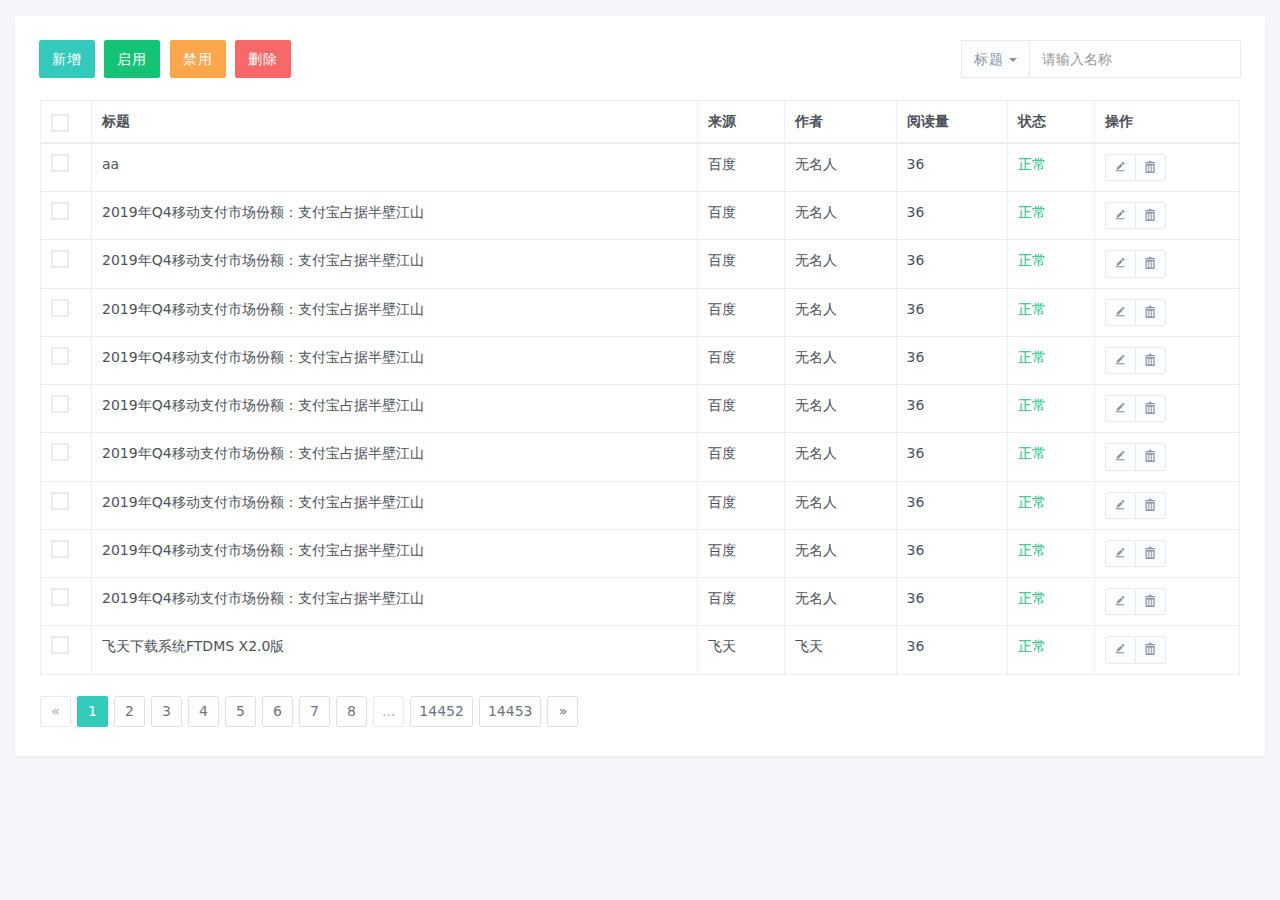
<file: src/main/webapp/page/manager/pages_data.html>
﻿<!DOCTYPE html>
<html lang="zh">
<head>
<meta charset="utf-8">
<meta name="viewport" content="width=device-width, initial-scale=1, maximum-scale=1, user-scalable=no" />
<link rel="icon" href="favicon.ico" type="image/ico">

<link href="../../css/manager/bootstrap.min.css" rel="stylesheet">
<link href="../../css/manager/fonts.css" rel="stylesheet">
<link href="../../css/manager/style.css" rel="stylesheet">
</head>
  
<body>
    <!--页面主要内容-->
    <main class="ftdms-layout-content">
      
      <div class="container-fluid" style="margin-bottom:90px;">
        
        <div class="row" style="margin-top:15px;">
          <div class="col-lg-12">
            <div class="card">
              <div class="card-toolbar clearfix">
                <form class="pull-right search-bar" method="get" action="#!" role="form">
                  <div class="input-group">
                    <div class="input-group-btn">
                      <input type="hidden" name="search_field" id="search-field" value="title">
                      <button class="btn btn-default dropdown-toggle" id="search-btn" data-toggle="dropdown" type="button" aria-haspopup="true" aria-expanded="false">
                      标题 <span class="caret"></span>
                      </button>
                      <ul class="dropdown-menu">
                        <li> <a tabindex="-1" href="javascript:void(0)" data-field="title">标题</a> </li>
                        <li> <a tabindex="-1" href="javascript:void(0)" data-field="cat_name">栏目</a> </li>
                      </ul>
                    </div>
                    <input type="text" class="form-control" value="" name="keyword" placeholder="请输入名称">
                  </div>
                </form>
                <div class="toolbar-btn-action">
				  <a class="btn btn-primary m-r-5 submenuitem" href="pages_data.html" data-id="link552" data-index="552"> 新增</a>
                  <a class="btn btn-success m-r-5 submenuitem" href="pages_data.html" data-id="link553" data-index="553"> 启用</a>
                  <a class="btn btn-warning m-r-5 submenuitem" href="pages_data.html" data-id="link554" data-index="554"> 禁用</a>
                  <a class="btn btn-danger submenuitem" href="pages_data.html" data-id="link555" data-index="555"> 删除</a>
                </div>
              </div>
              <div class="card-body">
                
                <div class="table-responsive">
                  <table class="table table-bordered">
                    <thead>
                      <tr>
                        <th width="5">
                          <label class="ftdms-checkbox checkbox-primary">
                            <input type="checkbox" id="check-all"><span></span>
                          </label>
                        </th>
                        <th>标题</th>
                        <th>来源</th>
                        <th>作者</th>
                        <th>阅读量</th>
                        <th>状态</th>
                        <th>操作</th>
                      </tr>
                    </thead>
                    <tbody>
                      <tr>
                        <td>
                          <label class="ftdms-checkbox checkbox-primary">
                            <input type="checkbox" name="ids[]" value="1"><span></span>
                          </label>
                        </td>
                        <td>aa</td>
                        <td>百度</td>
                        <td>无名人</td>
                        <td>36</td>
                        <td><font class="text-success">正常</font></td>
                        <td>
                          <div class="btn-group">
                            <a class="btn btn-xs btn-default submenuitem" href="pages_data.html" target= "_self" title="编辑" data-toggle="tooltip"><i class="ftsucai-edit-2"></i></a>
                            <a class="btn btn-xs btn-default submenuitem" href="pages_data.html" target= "_self" title="删除" data-toggle="tooltip"><i class="ftsucai-del-2"></i></a>
                          </div>
                        </td>
                      </tr>
                      <tr>
                        <td>
                          <label class="ftdms-checkbox checkbox-primary">
                            <input type="checkbox" name="ids[]" value="1"><span></span>
                          </label>
                        </td>
                        <td>2019年Q4移动支付市场份额：支付宝占据半壁江山</td>
                        <td>百度</td>
                        <td>无名人</td>
                        <td>36</td>
                        <td><font class="text-success">正常</font></td>
                        <td>
                          <div class="btn-group">
                            <a class="btn btn-xs btn-default submenuitem" href="pages_data.html" target= "_self" title="编辑" data-toggle="tooltip"><i class="ftsucai-edit-2"></i></a>
                            <a class="btn btn-xs btn-default submenuitem" href="pages_data.html" target= "_self" title="删除" data-toggle="tooltip"><i class="ftsucai-del-2"></i></a>
                          </div>
                        </td>
                      </tr>
                      <tr>
                        <td>
                          <label class="ftdms-checkbox checkbox-primary">
                            <input type="checkbox" name="ids[]" value="1"><span></span>
                          </label>
                        </td>
                        <td>2019年Q4移动支付市场份额：支付宝占据半壁江山</td>
                        <td>百度</td>
                        <td>无名人</td>
                        <td>36</td>
                        <td><font class="text-success">正常</font></td>
                        <td>
                          <div class="btn-group">
                            <a class="btn btn-xs btn-default submenuitem" href="pages_data.html" target= "_self" title="编辑" data-toggle="tooltip"><i class="ftsucai-edit-2"></i></a>
                            <a class="btn btn-xs btn-default submenuitem" href="pages_data.html" target= "_self" title="删除" data-toggle="tooltip"><i class="ftsucai-del-2"></i></a>
                          </div>
                        </td>
                      </tr>
                      <tr>
                        <td>
                          <label class="ftdms-checkbox checkbox-primary">
                            <input type="checkbox" name="ids[]" value="1"><span></span>
                          </label>
                        </td>
                        <td>2019年Q4移动支付市场份额：支付宝占据半壁江山</td>
                        <td>百度</td>
                        <td>无名人</td>
                        <td>36</td>
                        <td><font class="text-success">正常</font></td>
                        <td>
                          <div class="btn-group">
                            <a class="btn btn-xs btn-default submenuitem" href="pages_data.html" target= "_self" title="编辑" data-toggle="tooltip"><i class="ftsucai-edit-2"></i></a>
                            <a class="btn btn-xs btn-default submenuitem" href="pages_data.html" target= "_self" title="删除" data-toggle="tooltip"><i class="ftsucai-del-2"></i></a>
                          </div>
                        </td>
                      </tr>
                      <tr>
                        <td>
                          <label class="ftdms-checkbox checkbox-primary">
                            <input type="checkbox" name="ids[]" value="1"><span></span>
                          </label>
                        </td>
                        <td>2019年Q4移动支付市场份额：支付宝占据半壁江山</td>
                        <td>百度</td>
                        <td>无名人</td>
                        <td>36</td>
                        <td><font class="text-success">正常</font></td>
                        <td>
                          <div class="btn-group">
                            <a class="btn btn-xs btn-default submenuitem" href="pages_data.html" target= "_self" title="编辑" data-toggle="tooltip"><i class="ftsucai-edit-2"></i></a>
                            <a class="btn btn-xs btn-default submenuitem" href="pages_data.html" target= "_self" title="删除" data-toggle="tooltip"><i class="ftsucai-del-2"></i></a>
                          </div>
                        </td>
                      </tr>
                      <tr>
                        <td>
                          <label class="ftdms-checkbox checkbox-primary">
                            <input type="checkbox" name="ids[]" value="1"><span></span>
                          </label>
                        </td>
                        <td>2019年Q4移动支付市场份额：支付宝占据半壁江山</td>
                        <td>百度</td>
                        <td>无名人</td>
                        <td>36</td>
                        <td><font class="text-success">正常</font></td>
                        <td>
                          <div class="btn-group">
                            <a class="btn btn-xs btn-default submenuitem" href="pages_data.html" target= "_self" title="编辑" data-toggle="tooltip"><i class="ftsucai-edit-2"></i></a>
                            <a class="btn btn-xs btn-default submenuitem" href="pages_data.html" target= "_self" title="删除" data-toggle="tooltip"><i class="ftsucai-del-2"></i></a>
                          </div>
                        </td>
                      </tr>
                      <tr>
                        <td>
                          <label class="ftdms-checkbox checkbox-primary">
                            <input type="checkbox" name="ids[]" value="1"><span></span>
                          </label>
                        </td>
                        <td>2019年Q4移动支付市场份额：支付宝占据半壁江山</td>
                        <td>百度</td>
                        <td>无名人</td>
                        <td>36</td>
                        <td><font class="text-success">正常</font></td>
                        <td>
                          <div class="btn-group">
                            <a class="btn btn-xs btn-default submenuitem" href="pages_data.html" target= "_self" title="编辑" data-toggle="tooltip"><i class="ftsucai-edit-2"></i></a>
                            <a class="btn btn-xs btn-default submenuitem" href="pages_data.html" target= "_self" title="删除" data-toggle="tooltip"><i class="ftsucai-del-2"></i></a>
                          </div>
                        </td>
                      </tr>
                      <tr>
                        <td>
                          <label class="ftdms-checkbox checkbox-primary">
                            <input type="checkbox" name="ids[]" value="1"><span></span>
                          </label>
                        </td>
                        <td>2019年Q4移动支付市场份额：支付宝占据半壁江山</td>
                        <td>百度</td>
                        <td>无名人</td>
                        <td>36</td>
                        <td><font class="text-success">正常</font></td>
                        <td>
                          <div class="btn-group">
                            <a class="btn btn-xs btn-default submenuitem" href="pages_data.html" target= "_self" title="编辑" data-toggle="tooltip"><i class="ftsucai-edit-2"></i></a>
                            <a class="btn btn-xs btn-default submenuitem" href="pages_data.html" target= "_self" title="删除" data-toggle="tooltip"><i class="ftsucai-del-2"></i></a>
                          </div>
                        </td>
                      </tr>
                      <tr>
                        <td>
                          <label class="ftdms-checkbox checkbox-primary">
                            <input type="checkbox" name="ids[]" value="1"><span></span>
                          </label>
                        </td>
                        <td>2019年Q4移动支付市场份额：支付宝占据半壁江山</td>
                        <td>百度</td>
                        <td>无名人</td>
                        <td>36</td>
                        <td><font class="text-success">正常</font></td>
                        <td>
                          <div class="btn-group">
                            <a class="btn btn-xs btn-default submenuitem" href="pages_data.html" target= "_self" title="编辑" data-toggle="tooltip"><i class="ftsucai-edit-2"></i></a>
                            <a class="btn btn-xs btn-default submenuitem" href="pages_data.html" target= "_self" title="删除" data-toggle="tooltip"><i class="ftsucai-del-2"></i></a>
                          </div>
                        </td>
                      </tr>
					  <tr>
                        <td>
                          <label class="ftdms-checkbox checkbox-primary">
                            <input type="checkbox" name="ids[]" value="1"><span></span>
                          </label>
                        </td>
                        <td>2019年Q4移动支付市场份额：支付宝占据半壁江山</td>
                        <td>百度</td>
                        <td>无名人</td>
                        <td>36</td>
                        <td><font class="text-success">正常</font></td>
                        <td>
                          <div class="btn-group">
                            <a class="btn btn-xs btn-default submenuitem" href="pages_data.html" target= "_self" title="编辑" data-toggle="tooltip"><i class="ftsucai-edit-2"></i></a>
                            <a class="btn btn-xs btn-default submenuitem" href="pages_data.html" target= "_self" title="删除" data-toggle="tooltip"><i class="ftsucai-del-2"></i></a>
                          </div>
                        </td>
                      </tr>
					  <tr>
                        <td>
                          <label class="ftdms-checkbox checkbox-primary">
                            <input type="checkbox" name="ids[]" value="1"><span></span>
                          </label>
                        </td>
                        <td>	飞天下载系统FTDMS X2.0版</td>
                        <td>飞天</td>
                        <td>飞天</td>
                        <td>36</td>
                        <td><font class="text-success">正常</font></td>
                        <td>
                          <div class="btn-group">
                            <a class="btn btn-xs btn-default submenuitem" href="pages_data.html" target= "_self" title="编辑" data-toggle="tooltip"><i class="ftsucai-edit-2"></i></a>
                            <a class="btn btn-xs btn-default submenuitem" href="pages_data.html" target= "_self" title="删除" data-toggle="tooltip"><i class="ftsucai-del-2"></i></a>
                          </div>
                        </td>
                      </tr>
                    </tbody>
                  </table>
                </div>
                <ul class="pagination">
                  <li class="disabled"><span>«</span></li>
                  <li class="active"><span>1</span></li>
                  <li><a class="submenuitem" href="pages_data.html#2">2</a></li>
                  <li><a href="#3">3</a></li>
                  <li><a href="#4">4</a></li>
                  <li><a href="#5">5</a></li>
                  <li><a href="#1">6</a></li>
                  <li><a href="#1">7</a></li>
                  <li><a href="#1">8</a></li>
                  <li class="disabled"><span>...</span></li>
                  <li><a href="#">14452</a></li>
                  <li><a href="#">14453</a></li>
                  <li><a href="#">»</a></li>
                </ul>
       
              </div>
            </div>
          </div>
          
        </div>
        
      </div>
      
    </main>
    <!--End 页面主要内容-->

<script type="text/javascript" src="../../js/manager/jquery.min.js"></script>
<script type="text/javascript" src="../../js/manager/bootstrap.js"></script>
<script type="text/javascript" src="../../js/manager/perfect-scrollbar.min.js"></script>
<script type="text/javascript" src="../../js/manager/main.min.js"></script>
<script type="text/javascript">
$(function(){
    $('.search-bar .dropdown-menu a').click(function() {
        var field = $(this).data('field') || '';
        $('#search-field').val(field);
        $('#search-btn').html($(this).text() + ' <span class="caret"></span>');
    });
});
</script>
</body>
</html>
</file>
<file: src/main/webapp/css/manager/fonts.css>
@charset "utf-8";
@font-face {
  font-family: 'ftsucai';
  src:  url('../../fonts/ftsucai.eot?7dqy9i');
  src:  url('../../fonts/ftsucai.eot?7dqy9i#iefix') format('embedded-opentype'),
    url('../../fonts/ftsucai.ttf?7dqy9i') format('truetype'),
    url('../../fonts/ftsucai.woff?7dqy9i') format('woff'),
    url('../../fonts/ftsucai.svg?7dqy9i#ftsucai') format('svg');
  font-weight: normal;
  font-style: normal;
  font-display: block;
}

[class^="ftsucai-"], [class*=" ftsucai-"] {
  font-family: 'ftsucai' !important;
  speak: none;
  font-style: normal;
  font-weight: normal;
  font-variant: normal;
  text-transform: none;
  line-height: 1.77;
  -webkit-font-smoothing: antialiased;
  -moz-osx-font-smoothing: grayscale;
}

.ft {
    display: inline-block;
    font: normal normal normal 14px/1 ftsucai;
    /*font-size: inherit;*/
	font-size: 1.4em;
    text-rendering: auto;
    -webkit-font-smoothing: antialiased;
    -moz-osx-font-smoothing: grayscale;
}

.ftsucai-AK-IM:before {
  content: "\e900";
}
.ftsucai-alert .path1:before {
  content: "\e901";
  color: rgb(255, 255, 255);
}
.ftsucai-alert .path2:before {
  content: "\e902";
  margin-left: -1em;
  color: rgb(0, 0, 0);
}
.ftsucai-app:before {
  content: "\e903";
}
.ftsucai-appstore:before {
  content: "\e904";
}
.ftsucai-appstore-fill:before {
  content: "\e905";
}
.ftsucai-caret-left:before {
  content: "\e906";
}
.ftsucai-caret-right:before {
  content: "\e907";
}
.ftsucai-control:before {
  content: "\e908";
}
.ftsucai-control-fill:before {
  content: "\e909";
}
.ftsucai-del:before {
  content: "\e90a";
}
.ftsucai-et-performance:before {
  content: "\e90b";
}
.ftsucai-exit:before {
  content: "\e90c";
}
.ftsucai-exit2:before {
  content: "\e90d";
  font-size: 18px;
}
.ftsucai-exit3:before {
  content: "\e90e";
}
.ftsucai-eye:before {
  content: "\e90f";
}
.ftsucai-form:before {
  content: "\e910";
}
.ftsucai-format_align_justify:before {
  content: "\e911";
}
.ftsucai-format_align_left:before {
  content: "\e912";
}
.ftsucai-format-align-justify:before {
  content: "\e913";
  font-size: 20px;
}
.ftsucai-format-align-left:before {
  content: "\e914";
}
.ftsucai-format-align-right:before {
  content: "\e915";
}
.ftsucai-global:before {
  content: "\e916";
}
.ftsucai-HTSCIT_6:before {
  content: "\e917";
}
.ftsucai-ic_home:before {
  content: "\e918";
}
.ftsucai-ic_leader:before {
  content: "\e919";
}
.ftsucai-ic_org:before {
  content: "\e91a";
}
.ftsucai-ic_shareplatform:before {
  content: "\e91b";
}
.ftsucai-ic_student:before {
  content: "\e91c";
}
.ftsucai-ic_teacher:before {
  content: "\e91d";
}
.ftsucai-chart:before {
  content: "\e91e";
  color: #666;
}
.ftsucai-down-1:before {
  content: "\e91f";
  color: #666;
}
.ftsucai-del-1:before {
  content: "\e920";
}
.ftsucai-information1:before {
  content: "\e921";
}
.ftsucai-information:before {
  content: "\e922";
}
.ftsucai-ios1:before {
  content: "\e923";
  color: #45a3ec;
}
.ftsucai-iOS2:before {
  content: "\e924";
}
.ftsucai-ios3:before {
  content: "\e925";
}
.ftsucai-ios:before {
  content: "\e926";
  color: #df044c;
}
.ftsucai-js:before {
  content: "\e927";
}
.ftsucai-jshezhi:before {
  content: "\e928";
}
.ftsucai-jsp .path1:before {
  content: "\e929";
  color: rgb(255, 0, 0);
}
.ftsucai-jsp .path2:before {
  content: "\e92a";
  margin-left: -1em;
  color: rgb(255, 0, 0);
}
.ftsucai-jsp .path3:before {
  content: "\e92b";
  margin-left: -1em;
  color: rgb(102, 153, 255);
}
.ftsucai-jsp .path4:before {
  content: "\e92c";
  margin-left: -1em;
  color: rgb(102, 153, 255);
}
.ftsucai-jsp .path5:before {
  content: "\e92d";
  margin-left: -1em;
  color: rgb(102, 153, 255);
}
.ftsucai-left:before {
  content: "\e92e";
}
.ftsucai-man:before {
  content: "\e92f";
}
.ftsucai-maximize1:before {
  content: "\e930";
}
.ftsucai-maximize:before {
  content: "\e931";
}
.ftsucai-menu-fold:before {
  content: "\e932";
}
.ftsucai-menu-unfold:before {
  content: "\e933";
}
.ftsucai-More1:before {
  content: "\e934";
}
.ftsucai-more2:before {
  content: "\e935";
}
.ftsucai-more3:before {
  content: "\e936";
}
.ftsucai-more4:before {
  content: "\e937";
}
.ftsucai-more:before {
  content: "\e938";
}
.ftsucai-more_android_light:before {
  content: "\e939";
}
.ftsucai-more-horizontaloutl:before {
  content: "\e93a";
}
.ftsucai-music:before {
  content: "\e93b";
}
.ftsucai-music-fill:before {
  content: "\e93c";
}
.ftsucai-navwz:before {
  content: "\e93d";
}
.ftsucai-pie-chart-fill:before {
  content: "\e93e";
}
.ftsucai-pifu:before {
  content: "\e93f";
}
.ftsucai-ren:before {
  content: "\e940";
}
.ftsucai-Sales:before {
  content: "\e941";
}
.ftsucai-sales_performance .path1:before {
  content: "\e942";
  color: rgb(255, 160, 0);
}
.ftsucai-sales_performance .path2:before {
  content: "\e943";
  margin-left: -1em;
  color: rgb(255, 160, 0);
}
.ftsucai-sales_performance .path3:before {
  content: "\e944";
  margin-left: -1em;
  color: rgb(255, 160, 0);
}
.ftsucai-sales_performance .path4:before {
  content: "\e945";
  margin-left: -1em;
  color: rgb(255, 160, 0);
}
.ftsucai-sales_performance .path5:before {
  content: "\e946";
  margin-left: -1em;
  color: rgb(255, 160, 0);
}
.ftsucai-sales_performance .path6:before {
  content: "\e947";
  margin-left: -1em;
  color: rgb(255, 160, 0);
}
.ftsucai-sales_performance .path7:before {
  content: "\e948";
  margin-left: -1em;
  color: rgb(255, 160, 0);
}
.ftsucai-sales_performance .path8:before {
  content: "\e949";
  margin-left: -1em;
  color: rgb(255, 160, 0);
}
.ftsucai-sales_performance .path9:before {
  content: "\e94a";
  margin-left: -1em;
  color: rgb(255, 160, 0);
}
.ftsucai-sales_performance .path10:before {
  content: "\e94b";
  margin-left: -1em;
  color: rgb(255, 160, 0);
}
.ftsucai-sales_performance .path11:before {
  content: "\e94c";
  margin-left: -1em;
  color: rgb(255, 193, 7);
}
.ftsucai-sales_performance .path12:before {
  content: "\e94d";
  margin-left: -1em;
  color: rgb(255, 193, 7);
}
.ftsucai-sales_performance .path13:before {
  content: "\e94e";
  margin-left: -1em;
  color: rgb(255, 160, 0);
}
.ftsucai-sales_performance .path14:before {
  content: "\e94f";
  margin-left: -1em;
  color: rgb(255, 160, 0);
}
.ftsucai-sales_performance .path15:before {
  content: "\e950";
  margin-left: -1em;
  color: rgb(255, 160, 0);
}
.ftsucai-sales_performance .path16:before {
  content: "\e951";
  margin-left: -1em;
  color: rgb(255, 160, 0);
}
.ftsucai-sales_performance .path17:before {
  content: "\e952";
  margin-left: -1em;
  color: rgb(255, 160, 0);
}
.ftsucai-sales_performance .path18:before {
  content: "\e953";
  margin-left: -1em;
  color: rgb(255, 160, 0);
}
.ftsucai-sales_performance .path19:before {
  content: "\e954";
  margin-left: -1em;
  color: rgb(255, 160, 0);
}
.ftsucai-sales_performance .path20:before {
  content: "\e955";
  margin-left: -1em;
  color: rgb(255, 160, 0);
}
.ftsucai-sales_performance .path21:before {
  content: "\e956";
  margin-left: -1em;
  color: rgb(255, 193, 7);
}
.ftsucai-sales_performance .path22:before {
  content: "\e957";
  margin-left: -1em;
  color: rgb(255, 193, 7);
}
.ftsucai-sales_performance .path23:before {
  content: "\e958";
  margin-left: -1em;
  color: rgb(255, 160, 0);
}
.ftsucai-sales_performance .path24:before {
  content: "\e959";
  margin-left: -1em;
  color: rgb(255, 160, 0);
}
.ftsucai-sales_performance .path25:before {
  content: "\e95a";
  margin-left: -1em;
  color: rgb(255, 160, 0);
}
.ftsucai-sales_performance .path26:before {
  content: "\e95b";
  margin-left: -1em;
  color: rgb(255, 160, 0);
}
.ftsucai-sales_performance .path27:before {
  content: "\e95c";
  margin-left: -1em;
  color: rgb(255, 160, 0);
}
.ftsucai-sales_performance .path28:before {
  content: "\e95d";
  margin-left: -1em;
  color: rgb(255, 193, 7);
}
.ftsucai-sales_performance .path29:before {
  content: "\e95e";
  margin-left: -1em;
  color: rgb(255, 193, 7);
}
.ftsucai-scan:before {
  content: "\e95f";
}
.ftsucai-shezhi:before {
  content: "\e960";
}
.ftsucai-shopping-cart:before {
  content: "\e961";
}
.ftsucai-down-2:before {
  content: "\e962";
}
.ftsucai-tb:before {
  content: "\e963";
}
.ftsucai-up-arrow:before {
  content: "\e964";
}
.ftsucai-UI-2_The-arrow:before {
  content: "\e965";
}
.ftsucai-voice:before {
  content: "\e966";
}
.ftsucai-log-out:before {
  content: "\e967";
}
.ftsucai-fav:before {
  content: "\e968";
}
.ftsucai-ui-07:before {
  content: "\e969";
  color: #4d4d4d;
}
.ftsucai-wifi-1:before {
  content: "\e96a";
  color: #4d4d4d;
}
.ftsucai-setup-2:before {
  content: "\e96b";
  color: #4d4d4d;
}
.ftsucai-setup:before {
  content: "\e96c";
  color: #4d4d4d;
}
.ftsucai-ui-47:before {
  content: "\e96d";
  color: #4d4d4d;
}
.ftsucai-IE10:before {
  content: "\e96e";
  color: #29b6f6;
}
.ftsucai-ui-hot:before {
  content: "\e96f";
}
.ftsucai-ui-rec:before {
  content: "\e970";
}
.ftsucai-UI:before {
  content: "\e971";
  font-size: 19px;
}
.ftsucai-UI1:before {
  content: "\e972";
}
.ftsucai-user:before {
  content: "\e973";
}
.ftsucai-waveform:before {
  content: "\e974";
}
.ftsucai-waveform_path:before {
  content: "\e975";
}
.ftsucai-wifi:before {
  content: "\e976";
}
.ftsucai-help-1:before {
  content: "\e977";
}
.ftsucai-down-3:before {
  content: "\e978";
}
.ftsucai-yonghu:before {
  content: "\e979";
}
.ftsucai-android-1:before {
  content: "\e97a";
}
.ftsucai-android-2:before {
  content: "\e97b";
  color: #f70;
}
.ftsucai-android-3:before {
  content: "\e97c";
}
.ftsucai-android-4:before {
  content: "\e97d";
  color: #96c03d;
}
.ftsucai-help-2:before {
  content: "\e97e";
}
.ftsucai-help-4:before {
  content: "\e97f";
  color: #999;
}
.ftsucai-help-3:before {
  content: "\e980";
}
.ftsucai-tb-1:before {
  content: "\e981";
}
.ftsucai-chart-1:before {
  content: "\e982";
}
.ftsucai-close-1:before {
  content: "\e983";
  font-size:13px;
}
.ftsucai-close-2:before {
  content: "\e984";
}
.ftsucai-close-3:before {
  content: "\e985";
  font-size: 16px;
}
.ftsucai-eye-1 .path1:before {
  content: "\e986";
  color: rgb(80, 144, 241);
}
.ftsucai-eye-1 .path2:before {
  content: "\e987";
  margin-left: -1em;
  color: rgb(255, 255, 255);
}
.ftsucai-eye-2:before {
  content: "\e988";
}
.ftsucai-search:before {
  content: "\e989";
}
.ftsucai-eye-3:before {
  content: "\e98a";
}
.ftsucai-eye-4:before {
  content: "\e98b";
}
.ftsucai-eye-5:before {
  content: "\e98c";
}
.ftsucai-search-2:before {
  content: "\e98d";
}
.ftsucai-eye-6:before {
  content: "\e98e";
}
.ftsucai-eye-7:before {
  content: "\e98f";
}
.ftsucai-eye-8:before {
  content: "\e990";
}
.ftsucai-eye-9:before {
  content: "\e991";
}
.ftsucai-eye-10 .path1:before {
  content: "\e992";
  color: rgb(136, 95, 68);
}
.ftsucai-eye-10 .path2:before {
  content: "\e993";
  margin-left: -1em;
  color: rgb(136, 95, 68);
}
.ftsucai-eye-10 .path3:before {
  content: "\e994";
  margin-left: -1em;
  color: rgb(255, 255, 255);
}
.ftsucai-user-1:before {
  content: "\e995";
}
.ftsucai-eye-11:before {
  content: "\e996";
}
.ftsucai-js-1 .path1:before {
  content: "\e997";
  color: rgb(24, 144, 255);
}
.ftsucai-js-1 .path2:before {
  content: "\e998";
  margin-left: -1em;
  color: rgb(255, 255, 255);
}
.ftsucai-eye-12:before {
  content: "\e999";
}
.ftsucai-map-1:before {
  content: "\e99a";
}
.ftsucai-home:before {
  content: "\e99b";
}
.ftsucai-map-2:before {
  content: "\e99c";
}
.ftsucai-tel-1:before {
  content: "\e99d";
  color: #f4a914;
}
.ftsucai-tel-2:before {
  content: "\e99e";
}
.ftsucai-18:before {
  content: "\e99f";
}
.ftsucai-23:before {
  content: "\e9a0";
}
.ftsucai-19:before {
  content: "\e9a1";
  font-size: 19px;
}
.ftsucai-20:before {
  content: "\e9a2";
}
.ftsucai-24:before {
  content: "\e9a3";
}
.ftsucai-25:before {
  content: "\e9a4";
  font-size: 18px;
}
.ftsucai-26:before {
  content: "\e9a5";
}
.ftsucai-hand-1:before {
  content: "\e9a6";
}
.ftsucai-hand-2:before {
  content: "\e9a7";
  color: #2e95fa;
}
.ftsucai-27:before {
  content: "\e9a8";
}
.ftsucai-110:before {
  content: "\e9a9";
}
.ftsucai-28:before {
  content: "\e9aa";
  color: #999;
}
.ftsucai-29:before {
  content: "\e9ab";
}
.ftsucai-user-3:before {
  content: "\e9ac";
}
.ftsucai-30:before {
  content: "\e9ad";
}
.ftsucai-111:before {
  content: "\e9ae";
}
.ftsucai-210:before {
  content: "\e9af";
  color: #5a5a68;
}
.ftsucai-32:before {
  content: "\e9b0";
}
.ftsucai-33:before {
  content: "\e9b1";
}
.ftsucai-r_arrow:before {
  content: "\e9b2";
}
.ftsucai-34:before {
  content: "\e9b3";
}
.ftsucai-buyer:before {
  content: "\e9b4";
}
.ftsucai-112:before {
  content: "\e9b5";
}
.ftsucai-211:before {
  content: "\e9b6";
}
.ftsucai-35 .path1:before {
  content: "\e9b7";
  color: rgb(140, 170, 255);
}
.ftsucai-35 .path2:before {
  content: "\e9b8";
  margin-left: -1em;
  color: rgb(255, 255, 255);
}
.ftsucai-35 .path3:before {
  content: "\e9b9";
  margin-left: -1em;
  color: rgb(51, 51, 51);
}
.ftsucai-35 .path4:before {
  content: "\e9ba";
  margin-left: -1em;
  color: rgb(51, 51, 51);
}
.ftsucai-35 .path5:before {
  content: "\e9bb";
  margin-left: -1em;
  color: rgb(51, 51, 51);
}
.ftsucai-35 .path6:before {
  content: "\e9bc";
  margin-left: -1em;
  color: rgb(51, 51, 51);
}
.ftsucai-35 .path7:before {
  content: "\e9bd";
  margin-left: -1em;
  color: rgb(51, 51, 51);
}
.ftsucai-35 .path8:before {
  content: "\e9be";
  margin-left: -1em;
  color: rgb(51, 51, 51);
}
.ftsucai-35 .path9:before {
  content: "\e9bf";
  margin-left: -1em;
  color: rgb(51, 51, 51);
}
.ftsucai-35 .path10:before {
  content: "\e9c0";
  margin-left: -1em;
  color: rgb(51, 51, 51);
}
.ftsucai-42:before {
  content: "\e9c1";
}
.ftsucai-36 .path1:before {
  content: "\e9c2";
  color: rgb(112, 224, 123);
}
.ftsucai-36 .path2:before {
  content: "\e9c3";
  margin-left: -1.1142578125em;
  color: rgb(0, 0, 0);
}
.ftsucai-113:before {
  content: "\e9c4";
}
.ftsucai-212:before {
  content: "\e9c5";
}
.ftsucai-37:before {
  content: "\e9c6";
}
.ftsucai-43:before {
  content: "\e9c7";
}
.ftsucai-38:before {
  content: "\e9c8";
}
.ftsucai-39:before {
  content: "\e9c9";
}
.ftsucai-40:before {
  content: "\e9ca";
}
.ftsucai-44:before {
  content: "\e9cb";
}
.ftsucai-45:before {
  content: "\e9cc";
  color: #ff9c00;
}
.ftsucai-114 .path1:before {
  content: "\e9cd";
  color: rgb(0, 0, 0);
}
.ftsucai-114 .path2:before {
  content: "\e9ce";
  margin-left: -1em;
  color: rgb(0, 0, 0);
  opacity: 0.3;
}
.ftsucai-213:before {
  content: "\e9cf";
  color: #4cabe1;
}
.ftsucai-46 .path1:before {
  content: "\e9d0";
  color: rgb(216, 218, 223);
}
.ftsucai-46 .path2:before {
  content: "\e9d1";
  margin-left: -1em;
  color: rgb(126, 133, 149);
}
.ftsucai-47:before {
  content: "\e9d2";
}
.ftsucai-48 .path1:before {
  content: "\e9d3";
  color: rgb(81, 81, 81);
}
.ftsucai-48 .path2:before {
  content: "\e9d4";
  margin-left: -1em;
  color: rgb(81, 81, 81);
}
.ftsucai-48 .path3:before {
  content: "\e9d5";
  margin-left: -1em;
  color: rgb(245, 169, 204);
}
.ftsucai-49 .path1:before {
  content: "\e9d6";
  color: rgb(255, 255, 255);
}
.ftsucai-49 .path2:before {
  content: "\e9d7";
  margin-left: -1em;
  color: rgb(188, 188, 188);
}
.ftsucai-49 .path3:before {
  content: "\e9d8";
  margin-left: -1em;
  color: rgb(255, 255, 255);
}
.ftsucai-49 .path4:before {
  content: "\e9d9";
  margin-left: -1em;
  color: rgb(188, 188, 188);
}
.ftsucai-49 .path5:before {
  content: "\e9da";
  margin-left: -1em;
  color: rgb(255, 255, 255);
}
.ftsucai-49 .path6:before {
  content: "\e9db";
  margin-left: -1em;
  color: rgb(188, 188, 188);
}
.ftsucai-49 .path7:before {
  content: "\e9dc";
  margin-left: -1em;
  color: rgb(41, 58, 78);
}
.ftsucai-50:before {
  content: "\e9dd";
}
.ftsucai-52:before {
  content: "\e9de";
}
.ftsucai-53:before {
  content: "\e9df";
}
.ftsucai-115:before {
  content: "\e9e0";
}
.ftsucai-214:before {
  content: "\e9e1";
}
.ftsucai-310:before {
  content: "\e9e2";
}
.ftsucai-410:before {
  content: "\e9e3";
}
.ftsucai-54:before {
  content: "\e9e4";
}
.ftsucai-116:before {
  content: "\e9e5";
}
.ftsucai-215:before {
  content: "\e9e6";
  color: #4a576a;
}
.ftsucai-311:before {
  content: "\e9e7";
}
.ftsucai-55:before {
  content: "\e9e8";
}
.ftsucai-56:before {
  content: "\e9e9";
}
.ftsucai-57:before {
  content: "\e9ea";
  color: #1aa5ff;
}
.ftsucai-58:before {
  content: "\e9eb";
}
.ftsucai-117:before {
  content: "\e9ec";
}
.ftsucai-216:before {
  content: "\e9ed";
}
.ftsucai-312:before {
  content: "\e9ee";
}
.ftsucai-411:before {
  content: "\e9ef";
}
.ftsucai-59:before {
  content: "\e9f0";
}
.ftsucai-62:before {
  content: "\e9f1";
}
.ftsucai-72:before {
  content: "\e9f2";
}
.ftsucai-81:before {
  content: "\e9f3";
}
.ftsucai-60:before {
  content: "\e9f4";
}
.ftsucai-63:before {
  content: "\e9f5";
}
.ftsucai-64:before {
  content: "\e9f6";
}
.ftsucai--8:before {
  content: "\e9f7";
}
.ftsucai-65:before {
  content: "\e9f8";
}
.ftsucai-list:before {
  content: "\e9f9";
  color: #555;
}
.ftsucai-66:before {
  content: "\e9fa";
}
.ftsucai-67:before {
  content: "\e9fb";
}
.ftsucai-68:before {
  content: "\e9fc";
}
.ftsucai-69:before {
  content: "\e9fd";
}
.ftsucai-70:before {
  content: "\e9fe";
}
.ftsucai-73:before {
  content: "\e9ff";
}
.ftsucai-74:before {
  content: "\ea00";
}
.ftsucai-118:before {
  content: "\ea01";
}
.ftsucai-217:before {
  content: "\ea02";
}
.ftsucai-313:before {
  content: "\ea03";
}
.ftsucai-75:before {
  content: "\ea04";
}
.ftsucai-119:before {
  content: "\ea05";
  color: #666;
}
.ftsucai-76:before {
  content: "\ea06";
  color: #555;
}
.ftsucai-120:before {
  content: "\ea07";
  color: #1296db;
}
.ftsucai-77:before {
  content: "\ea08";
  color: #d81e06;
}
.ftsucai-78:before {
  content: "\ea09";
}
.ftsucai-79:before {
  content: "\ea0a";
}
.ftsucai-info:before {
  content: "\ea0b";
}
.ftsucai-121:before {
  content: "\ea0c";
}
.ftsucai-218:before {
  content: "\ea0d";
}
.ftsucai-80:before {
  content: "\ea0e";
}
.ftsucai-122:before {
  content: "\ea0f";
}
.ftsucai-219:before {
  content: "\ea10";
}
.ftsucai-fav-2:before {
  content: "\ea11";
}
.ftsucai-123 .path1:before {
  content: "\ea12";
  color: rgb(255, 255, 255);
}
.ftsucai-123 .path2:before {
  content: "\ea13";
  margin-left: -1em;
  color: rgb(0, 0, 0);
}
.ftsucai-123 .path3:before {
  content: "\ea14";
  margin-left: -1em;
  color: rgb(0, 0, 0);
}
.ftsucai-82:before {
  content: "\ea15";
}
.ftsucai--13:before {
  content: "\ea16";
}
.ftsucai-124:before {
  content: "\ea17";
}
.ftsucai-220:before {
  content: "\ea18";
}
.ftsucai-314:before {
  content: "\ea19";
}
.ftsucai-412:before {
  content: "\ea1a";
}
.ftsucai-510:before {
  content: "\ea1b";
  color: #592b0c;
}
.ftsucai-610:before {
  content: "\ea1c";
}
.ftsucai-710:before {
  content: "\ea1d";
}
.ftsucai-83:before {
  content: "\ea1e";
}
.ftsucai-91:before {
  content: "\ea1f";
}
.ftsucai-84:before {
  content: "\ea20";
}
.ftsucai-125:before {
  content: "\ea21";
}
.ftsucai-221:before {
  content: "\ea22";
}
.ftsucai-315:before {
  content: "\ea23";
}
.ftsucai-413:before {
  content: "\ea24";
  color: #304156;
}
.ftsucai-511:before {
  content: "\ea25";
}
.ftsucai-611:before {
  content: "\ea26";
}
.ftsucai-711:before {
  content: "\ea27";
}
.ftsucai-85:before {
  content: "\ea28";
  color: #999;
}
.ftsucai-92 .path1:before {
  content: "\ea29";
  color: rgb(225, 52, 85);
}
.ftsucai-92 .path2:before {
  content: "\ea2a";
  margin-left: -1em;
  color: rgb(243, 173, 186);
}
.ftsucai-101:before {
  content: "\ea2b";
}
.ftsucai-1110 .path1:before {
  content: "\ea2c";
  color: rgb(98, 98, 98);
}
.ftsucai-1110 .path2:before {
  content: "\ea2d";
  margin-left: -1em;
  color: rgb(98, 98, 98);
}
.ftsucai-1110 .path3:before {
  content: "\ea2e";
  margin-left: -1em;
  color: rgb(84, 168, 185);
}
.ftsucai-1110 .path4:before {
  content: "\ea2f";
  margin-left: -1em;
  color: rgb(98, 98, 98);
}
.ftsucai-1110 .path5:before {
  content: "\ea30";
  margin-left: -1em;
  color: rgb(247, 150, 51);
}
.ftsucai-126:before {
  content: "\ea31";
  color: #666;
}
.ftsucai-131:before {
  content: "\ea32";
}
.ftsucai-141:before {
  content: "\ea33";
}
.ftsucai-151:before {
  content: "\ea34";
}
.ftsucai-86 .path1:before {
  content: "\ea35";
  color: rgb(0, 0, 0);
}
.ftsucai-86 .path2:before {
  content: "\ea36";
  margin-left: -1em;
  color: rgb(255, 255, 255);
}
.ftsucai-ychart:before {
  content: "\ea37";
}
.ftsucai-127:before {
  content: "\ea38";
}
.ftsucai-316:before {
  content: "\ea39";
}
.ftsucai-414:before {
  content: "\ea3a";
}
.ftsucai-128:before {
  content: "\ea3b";
}
.ftsucai-222:before {
  content: "\ea3c";
}
.ftsucai-317:before {
  content: "\ea3d";
}
.ftsucai-415:before {
  content: "\ea3e";
}
.ftsucai-87 .path1:before {
  content: "\ea3f";
  color: rgb(95, 97, 101);
}
.ftsucai-87 .path2:before {
  content: "\ea40";
  margin-left: -1em;
  color: rgb(246, 85, 9);
}
.ftsucai-87 .path3:before {
  content: "\ea41";
  margin-left: -1em;
  color: rgb(95, 97, 101);
}
.ftsucai-129:before {
  content: "\ea42";
}
.ftsucai-223:before {
  content: "\ea43";
}
.ftsucai-318:before {
  content: "\ea44";
}
.ftsucai-88:before {
  content: "\ea45";
}
.ftsucai-224:before {
  content: "\ea46";
}
.ftsucai-chart-2:before {
  content: "\ea47";
}
.ftsucai-89:before {
  content: "\ea48";
}
.ftsucai-90:before {
  content: "\ea49";
}
.ftsucai-130:before {
  content: "\ea4a";
}
.ftsucai-225:before {
  content: "\ea4b";
}
.ftsucai-319:before {
  content: "\ea4c";
}
.ftsucai-416:before {
  content: "\ea4d";
}
.ftsucai-93:before {
  content: "\ea4e";
}
.ftsucai-132:before {
  content: "\ea4f";
  color: #999;
}
.ftsucai-226:before {
  content: "\ea50";
  color: #50b674;
}
.ftsucai-320:before {
  content: "\ea51";
}
.ftsucai-94:before {
  content: "\ea52";
  color: #09bb07;
}
.ftsucai-95 .path1:before {
  content: "\ea53";
  color: rgb(107, 200, 57);
}
.ftsucai-95 .path2:before {
  content: "\ea54";
  margin-left: -1.6943359375em;
  color: rgb(255, 255, 255);
}
.ftsucai-95 .path3:before {
  content: "\ea55";
  margin-left: -1.6943359375em;
  color: rgb(255, 255, 255);
}
.ftsucai-133:before {
  content: "\ea56";
  color: #263554;
}
.ftsucai-227:before {
  content: "\ea57";
}
.ftsucai-96:before {
  content: "\ea58";
  color: #263554;
}
.ftsucai-97:before {
  content: "\ea59";
}
.ftsucai-98:before {
  content: "\ea5a";
}
.ftsucai-99:before {
  content: "\ea5b";
}
.ftsucai-user15:before {
  content: "\ea5c";
}
.ftsucai-user16:before {
  content: "\ea5d";
}
.ftsucai-100:before {
  content: "\ea5e";
}
.ftsucai-134:before {
  content: "\ea5f";
}
.ftsucai-291:before {
  content: "\ea60";
}
.ftsucai-102:before {
  content: "\ea61";
  color: #4d4d4d;
}
.ftsucai-arrow_r:before {
  content: "\ea62";
}
.ftsucai-arrow_l:before {
  content: "\ea63";
}
.ftsucai-135:before {
  content: "\ea64";
}
.ftsucai-103:before {
  content: "\ea65";
}
.ftsucai-edit-1:before {
  content: "\ea66";
  color: #8a8a8a;
}
.ftsucai-edit-2:before {
  content: "\ea67";
}
.ftsucai-104:before {
  content: "\ea68";
}
.ftsucai-dq:before {
  content: "\ea69";
  color: #49a9ea;
}
.ftsucai-map-3:before {
  content: "\ea6a";
}
.ftsucai-user-5:before {
  content: "\ea6b";
  color: #bababa;
}
.ftsucai-home-3:before {
  content: "\ea6c";
}
.ftsucai-mao:before {
  content: "\ea6d";
}
.ftsucai-136:before {
  content: "\ea6e";
}
.ftsucai-228:before {
  content: "\ea6f";
}
.ftsucai-105:before {
  content: "\ea70";
}
.ftsucai-1111 .path1:before {
  content: "\ea71";
  color: rgb(85, 170, 238);
}
.ftsucai-1111 .path2:before {
  content: "\ea72";
  margin-left: -1em;
  color: rgb(128, 194, 105);
}
.ftsucai-1111 .path3:before {
  content: "\ea73";
  margin-left: -1em;
  color: rgb(204, 153, 102);
}
.ftsucai-1111 .path4:before {
  content: "\ea74";
  margin-left: -1em;
  color: rgb(254, 119, 0);
}
.ftsucai-137:before {
  content: "\ea75";
}
.ftsucai-481:before {
  content: "\ea76";
}
.ftsucai-106:before {
  content: "\ea77";
}
.ftsucai-107:before {
  content: "\ea78";
}
.ftsucai-108:before {
  content: "\ea79";
}
.ftsucai-109:before {
  content: "\ea7a";
  color: #717272;
}
.ftsucai-138:before {
  content: "\ea7b";
}
.ftsucai-139:before {
  content: "\ea7c";
}
.ftsucai-140:before {
  content: "\ea7d";
}
.ftsucai-229:before {
  content: "\ea7e";
}
.ftsucai-142:before {
  content: "\ea7f";
}
.ftsucai-down-4:before {
  content: "\ea80";
}
.ftsucai-setup-4:before {
  content: "\ea81";
}
.ftsucai-143:before {
  content: "\ea82";
}
.ftsucai-144:before {
  content: "\ea83";
}
.ftsucai--24:before {
  content: "\ea84";
}
.ftsucai-table:before {
  content: "\ea85";
}
.ftsucai-145:before {
  content: "\ea86";
}
.ftsucai-cate:before {
  content: "\ea87";
}
.ftsucai-buyer-2:before {
  content: "\ea88";
}
.ftsucai-user-6:before {
  content: "\ea89";
}
.ftsucai-setup-3:before {
  content: "\ea8a";
}
.ftsucai-setup-5:before {
  content: "\ea8b";
}
.ftsucai-del-2:before {
  content: "\ea8c";
}
.ftsucai-add:before {
  content: "\ea8d";
}
.ftsucai-add-2:before {
  content: "\ea8e";
}
.ftsucai-gou:before {
  content: "\ea8f";
}
.ftsucai-gou-2:before {
  content: "\ea90";
}
.ftsucai-close-5:before {
  content: "\ea91";
}
.ftsucai-money:before {
  content: "\ea92";
}
.ftsucai-146:before {
  content: "\ea93";
}
.ftsucai-home2:before {
  content: "\ea94";
}
.ftsucai-camera:before {
  content: "\ea95";
}
.ftsucai-mic:before {
  content: "\ea96";
}
.ftsucai-qrcode:before {
  content: "\ea97";
}
.ftsucai-location:before {
  content: "\ea98";
}
.ftsucai-location2:before {
  content: "\ea99";
}
.ftsucai-compass:before {
  content: "\ea9a";
}
.ftsucai-printer:before {
  content: "\ea9b";
}
.ftsucai-keyboard:before {
  content: "\ea9c";
}
.ftsucai-display:before {
  content: "\ea9d";
}
.ftsucai-laptop:before {
  content: "\ea9e";
}
.ftsucai-mobile:before {
  content: "\ea9f";
}
.ftsucai-mobile2:before {
  content: "\eaa0";
}
.ftsucai-tablet:before {
  content: "\eaa1";
}
.ftsucai-floppy-disk:before {
  content: "\eaa2";
}
.ftsucai-users:before {
  content: "\eaa3";
}
.ftsucai-user-plus:before {
  content: "\eaa4";
}
.ftsucai-user-minus:before {
  content: "\eaa5";
}
.ftsucai-spinner:before {
  content: "\eaa6";
}
.ftsucai-spinner3:before {
  content: "\eaa7";
}
.ftsucai-spinner6:before {
  content: "\eaa8";
}
.ftsucai-spinner7:before {
  content: "\eaa9";
}
.ftsucai-equalizer:before {
  content: "\eaaa";
}
.ftsucai-cogs:before {
  content: "\eaab";
}
.ftsucai-bug:before {
  content: "\eaac";
}
.ftsucai-leaf:before {
  content: "\eaad";
}
.ftsucai-fire:before {
  content: "\eaae";
}
.ftsucai-sphere:before {
  content: "\eaaf";
}
.ftsucai-eye1:before {
  content: "\eab0";
}
.ftsucai-sun:before {
  content: "\eab1";
}
.ftsucai-brightness-contrast:before {
  content: "\eab2";
  font-size: 24px;
}
.ftsucai-man1:before {
  content: "\eab3";
}
.ftsucai-woman:before {
  content: "\eab4";
}
.ftsucai-man-woman:before {
  content: "\eab5";
}
.ftsucai-backward2:before {
  content: "\eab6";
}
.ftsucai-forward3:before {
  content: "\eab7";
  font-size:16px;
}
.ftsucai-first:before {
  content: "\eab8";
}
.ftsucai-last:before {
  content: "\eab9";
}
.ftsucai-previous2:before {
  content: "\eaba";
}
.ftsucai-next2:before {
  content: "\eabb";
}
.ftsucai-volume-medium:before {
  content: "\eabc";
}
.ftsucai-infinite:before {
  content: "\eabd";
}
.ftsucai-command:before {
  content: "\eabe";
}
.ftsucai-table2:before {
  content: "\eabf";
}
.ftsucai-paragraph-left:before {
  content: "\eac0";
}
.ftsucai-paragraph-right:before {
  content: "\eac1";
}
.ftsucai-paragraph-justify:before {
  content: "\eac2";
}
.ftsucai-embed2:before {
  content: "\eac3";
}
.ftsucai-facebook:before {
  content: "\eac4";
}
.ftsucai-twitter:before {
  content: "\eac5";
}
.ftsucai-windows:before {
  content: "\eac6";
}
.ftsucai-IE:before {
  content: "\eadb";
}
.ftsucai-file-pdf:before {
  content: "\eadf";
}
.ftsucai-file-openoffice:before {
  content: "\eae0";
}
.ftsucai-file-word:before {
  content: "\eae1";
}
.ftsucai-file-excel:before {
  content: "\eae2";
}
.ftsucai-libreoffice:before {
  content: "\eae3";
}
</file>
<file: src/main/webapp/css/manager/style.css>
body {
	font-family: -apple-system, system-ui, BlinkMacSystemFont, "Segoe UI", Roboto, "Helvetica Neue", Arial, "PingFang SC", "Hiragino Sans GB", "Microsoft YaHei", sans-serif;
	color: #4d5259;
	line-height: 1.5;
	font-size: 14px;
	overflow-x: hidden;
    background-color: #f5f6fa;
}
html,body {
    height: 100%;
}
a {
    color: #33cabb;
	-webkit-transition: .2s linear;
	transition: .2s linear
}
a:hover,a:focus {
	color: #4d5259;
	text-decoration: none;
	outline: none
}
a:hover,a:focus,a:active {
    text-decoration: none;
}
a,button,a:focus,a:active,button:focus,button:active {
    outline: none !important;
}
blockquote {
    font-size: 16px;
}
img {
    max-width: 100%;
}
pre {
    background-color: #f9fafb;
    border: none;
    border-left: 5px solid #ebebeb;
    padding: 12px;
    border-radius: 3px;
    color: #616a78;
}

.example-box .btn {
    margin-bottom: 10px;
    margin-right: 6px;
}

/* 标题 */
h1, h2, h3, h4, h5, h6, .h1, .h2, .h3, .h4, .h5, .h6 {
    font-family: -apple-system, BlinkMacSystemFont, 'Helvetica Neue', 'PingFang SC', 'Microsoft YaHei', 'Source Han Sans SC', 'Noto Sans CJK SC', 'WenQuanYi Micro Hei', sans-serif;
    color: #313944;
    line-height: 1.5;
    letter-spacing: .5px;
}
.h1, .h2, .h3, .h4, .h5, .h6, h1, h2, h3, h4, h5, h6 {
    margin-top: 0;
    margin-bottom: .5rem;
}

/* 导航相关 */
.navbar-toggle {
    background-color: transparent;
    border-color: transparent!important;
}
.navbar-default .navbar-toggle:hover,
.navbar-default .navbar-toggle:focus {
    background-color: transparent;
}
.navbar-default .navbar-toggle .icon-bar {
    background-color: #4d5259;
}
.nav > li > a:focus {
    background-color: transparent;
}
.nav > li > a:hover {
    background-color: rgba(0,0,0,.0085);
}
.nav .open > a,
.nav .open > a:focus,
.nav .open > a:hover {
    background-color: transparent;
    border-color: transparent;
}

/* 下拉 */
.dropdown-menu {
    border-radius: 0;
    border: none;
    /*border: 1px solid rgba(235, 235, 235, 0.4);*/
    -webkit-box-shadow: 0 0 4px rgba(0, 0, 0, 0.075);
    box-shadow: 0 0 4px rgba(0, 0, 0, 0.075);
}
.dropdown-menu > li > a:focus, .dropdown-menu > li > a:hover {
    background-color: #f9fafb;
}
.dropdown-menu .divider {
    background-color: #f1f2f3;
}
.dropdown-menu > li > a {
    padding-top: 8px;
    padding-bottom: 8px;
}
.dropdown-menu > li > a > i {
    margin-right: 8px;
}
.dropdown-menu>.active>a,
.dropdown-menu>.active>a:focus,
.dropdown-menu>.active>a:hover {
    background-color: #33cabb;
}

/* 表格 */
.table-bordered {
    border-color: #eceeef;
}
.table>tbody>tr>td,
.table>tbody>tr>th,
.table>tfoot>tr>td,
.table>tfoot>tr>th,
.table>thead>tr>td,
.table>thead>tr>th {
    /*padding: .75em;*/
    padding: 10px;
	line-height: 1.5;
    border-color: #eceeef;
}
.table-striped tbody tr:nth-of-type(odd) {
    background-color: #fafafa;
}
.table-hover > tbody > tr:hover {
  background-color: #F1FBFB;
}
.table-vcenter > thead > tr > th,
.table-vcenter > thead > tr > td,
.table-vcenter > tbody > tr > th,
.table-vcenter > tbody > tr > td,
.table-vcenter > tfoot > tr > th,
.table-vcenter > tfoot > tr > td {
    vertical-align: middle;
}
.table-hover tbody tr {
    -webkit-transition: background-color 0.2s linear;
    transition: background-color 0.2s linear;
}
.table-condensed > tbody > tr > td,
.table-condensed > tbody > tr > th,
.table-condensed > tfoot > tr > td,
.table-condensed > tfoot > tr > th,
.table-condensed > thead > tr > td,
.table-condensed > thead > tr > th {
    padding: .5em;
}

/* 标签 */
.label {
    padding-top: .3em;
    border-radius: 2px;
    font-weight: 300;
}
.label-default {
    background-color: #f5f6f7;
    color: #8b95a5;
}
.label-primary {
    background-color: #33cabb;
}
.label-success {
    background-color: #15c377;
}
.label-info {
    background-color: #09c;
}
.label-warning {
    background-color: #faa64b;
}
.label-danger {
    background-color: #f96868;
}
.label-dark {
    background-color: #465161;
}
.label-secondary {
    background-color: #e4e7ea;
    color: #4d5259;
}
.label-purple {
    background-color: #926dde;
}
.label-pink {
    background-color: #f96197;
}
.label-cyan {
    background-color: #57c7d4;
}
.label-yellow {
    background-color: #fcc525;
}
.label-brown {
    background-color: #8d6658;
}

/* well */
.well {
    border-radius: 2px;
    background-color: #f7f7f7;
    border-color: #f0f0f0;
    -webkit-box-shadow: none;
    box-shadow: none;
}

/* 面板 */
.panel {
    border-color: #f0f0f0;
    -webkit-box-shadow: none;
    box-shadow: none;
    margin-bottom: 30px;
}
.panel a:hover,
.panel a:focus,
.panel a:active {
    color: inherit;
}
.panel-heading {
    -webkit-border-radius: 0px;
    border-radius: 0px;
}
.panel-default>.panel-heading,
.panel-default>.panel-heading+.panel-collapse>.panel-body {
    border-color: #f0f0f0;
}
.panel-primary>.panel-heading {
    background-color: #33cabb;
    border-color: #33cabb;
}
.panel-primary {
    border-color: #33cabb;
}
.panel-primary>.panel-heading+.panel-collapse>.panel-body {
    border-top-color: #33cabb;
}
.panel-primary > .panel-heading .badge {
    color: #33cabb;
}
.panel-success>.panel-heading {
    color: #fff;
    background-color: #15c377;
    border-color: #15c377;
}
.panel-success {
    border-color: #15c377;
}
.panel-success>.panel-heading+.panel-collapse>.panel-body {
    border-top-color: #15c377;
}
.panel-success > .panel-heading .badge {
    background-color: #fff;
    color: #15c377;
}
.panel-info>.panel-heading {
    color: #fff;
    background-color: #09c;
    border-color: #09c;
}
.panel-info {
    border-color: #09c;
}
.panel-info>.panel-heading+.panel-collapse>.panel-body {
    border-top-color: #09c;
}
.panel-info > .panel-heading .badge {
    background-color: #fff;
    color: #09c;
}
.panel-warning>.panel-heading {
    color: #fff;
    background-color: #faa64b;
    border-color: #faa64b;
}
.panel-warning {
    border-color: #faa64b;
}
.panel-warning>.panel-heading+.panel-collapse>.panel-body {
    border-top-color: #faa64b;
}
.panel-warning > .panel-heading .badge {
    background-color: #fff;
    color: #faa64b;
}
.panel-danger>.panel-heading {
    color: #fff;
    background-color: #f96868;
    border-color: #f96868;
}
.panel-danger {
    border-color: #f96868;
}
.panel-danger>.panel-heading+.panel-collapse>.panel-body {
    border-top-color: #f96868;
}
.panel-danger > .panel-heading .badge {
    background-color: #fff;
    color: #f96868;
}
.panel-dark>.panel-heading {
    color: #fff;
    background-color: #465161;
    border-color: #465161;
}
.panel-dark {
    border-color: #465161;
}
.panel-dark>.panel-heading+.panel-collapse>.panel-body {
    border-top-color: #465161;
}
.panel-secondary>.panel-heading {
    background-color: #e4e7ea;
    border-color: #e4e7ea;
}
.panel-secondary {
    border-color: #e4e7ea;
}
.panel-secondary>.panel-heading+.panel-collapse>.panel-body {
    border-top-color: #e4e7ea;
}
.panel-purple>.panel-heading {
    color: #fff;
    background-color: #926dde;
    border-color: #926dde;
}
.panel-purple {
    border-color: #926dde;
}
.panel-purple>.panel-heading+.panel-collapse>.panel-body {
    border-top-color: #926dde;
}
.panel-pink>.panel-heading {
    color: #fff;
    background-color: #f96197;
    border-color: #f96197;
}
.panel-pink {
    border-color: #f96197;
}
.panel-pink>.panel-heading+.panel-collapse>.panel-body {
    border-top-color: #f96197;
}
.panel-cyan>.panel-heading {
    color: #fff;
    background-color: #57c7d4;
    border-color: #57c7d4;
}
.panel-cyan {
    border-color: #57c7d4;
}
.panel-cyan>.panel-heading+.panel-collapse>.panel-body {
    border-top-color: #57c7d4;
}

/* 列表组 */
.list-group-item {
    border-color: #f0f0f0;
}
a.list-group-item:focus,
a.list-group-item:hover,
button.list-group-item:focus,
button.list-group-item:hover {
    background-color: #f9fafb;
}
.list-group-item.active, .list-group-item.active:focus, .list-group-item.active:hover {
    background-color: #33cabb;
    border-color: #33cabb;
}
.list-group-item:first-child {
    border-top-left-radius: 2px;
    border-top-right-radius: 2px;
}
.list-group-item:last-child {
    border-bottom-right-radius: 2px;
    border-bottom-left-radius: 2px;
}

/* 表单 */
.form-control {
    height: 38px;
    border-color: #ebebeb;
    -webkit-border-radius: 2px;
    border-radius: 2px;
    color: #8b95a5;
    padding: 5px 12px;
    line-height: inherit;
    -webkit-transition: 0.2s linear;
    transition: 0.2s linear;
    -webkit-box-shadow: none;
    box-shadow: none;
}
.form-control:focus {
    border-color: #33cabb;
    outline: 0;
    -webkit-box-shadow: inset 0 1px 1px rgba(0,0,0,.075), 0 0 8px rgba(51, 202, 187, .6);
            box-shadow: inset 0 1px 1px rgba(0,0,0,.075), 0 0 8px rgba(51, 202, 187, .6);
}
.input-group-addon {
    border-color: #ebebeb;
    background-color: #f9fafb;
    -webkit-border-radius: 2px;
    border-radius: 2px;
}
.input-group-lg>.form-control, .input-group-lg>.input-group-addon, .input-group-lg>.input-group-btn>.btn {
    -webkit-border-radius: 2px;
    border-radius: 2px;
}
.input-sm {
    height: 30px;
}
.input-lg {
    height: 46px;
}
.has-success .help-block,
.has-success .control-label,
.has-success .radio,
.has-success .checkbox,
.has-success .radio-inline,
.has-success .checkbox-inline,
.has-success.radio label,
.has-success.checkbox label,
.has-success.radio-inline label,
.has-success.checkbox-inline label {
    color: #15c377;
}
.has-success .form-control {
    border-color: #15c377!important;
    -webkit-box-shadow: inset 0 1px 1px rgba(0, 0, 0, .075)!important;
            box-shadow: inset 0 1px 1px rgba(0, 0, 0, .075)!important;
}
.has-success .form-control:focus {
    border-color: #15c377!important;
    -webkit-box-shadow: inset 0 1px 1px rgba(0, 0, 0, .075), 0 0 8px rgba(21, 195, 119, .6)!important;
            box-shadow: inset 0 1px 1px rgba(0, 0, 0, .075), 0 0 8px rgba(21, 195, 119, .6)!important;
}
.has-success .input-group-addon {
    color: #15c377;
    background-color: #dff0d8;
    border-color: #15c377;
}
.has-success .form-control-feedback {
    color: #15c377;
}
.has-info .help-block,
.has-info .control-label,
.has-info .radio,
.has-info .checkbox,
.has-info .radio-inline,
.has-info .checkbox-inline,
.has-info.radio label,
.has-info.checkbox label,
.has-info.radio-inline label,
.has-info.checkbox-inline label {
    color: #09c;
}
.has-info .form-control {
    border-color: #09c!important;
    -webkit-box-shadow: inset 0 1px 1px rgba(0, 0, 0, .075)!important;
            box-shadow: inset 0 1px 1px rgba(0, 0, 0, .075)!important;
}
.has-info .form-control:focus {
    border-color: #09c!important;
    -webkit-box-shadow: inset 0 1px 1px rgba(0, 0, 0, .075), 0 0 8px rgba(72, 176, 247, .6)!important;
            box-shadow: inset 0 1px 1px rgba(0, 0, 0, .075), 0 0 8px rgba(72, 176, 247, .6)!important;
}
.has-info .input-group-addon {
    color: #09c;
    background-color: #dff0d8;
    border-color: #09c;
}
.has-info .form-control-feedback {
    color: #09c;
}
.has-warning .help-block,
.has-warning .control-label,
.has-warning .radio,
.has-warning .checkbox,
.has-warning .radio-inline,
.has-warning .checkbox-inline,
.has-warning.radio label,
.has-warning.checkbox label,
.has-warning.radio-inline label,
.has-warning.checkbox-inline label {
    color: #faa64b;
}
.has-warning .form-control {
    border-color: #faa64b!important;
    -webkit-box-shadow: inset 0 1px 1px rgba(0, 0, 0, .075)!important;
            box-shadow: inset 0 1px 1px rgba(0, 0, 0, .075)!important;
}
.has-warning .form-control:focus {
    border-color: #faa64b!important;
    -webkit-box-shadow: inset 0 1px 1px rgba(0, 0, 0, .075), 0 0 6px rgba(250, 166, 75, .6)!important;
            box-shadow: inset 0 1px 1px rgba(0, 0, 0, .075), 0 0 6px rgba(250, 166, 75, .6)!important;
}
.has-warning .input-group-addon {
    color: #faa64b;
    background-color: #fcf8e3;
    border-color: #faa64b;
}
.has-warning .form-control-feedback {
    color: #faa64b;
}
.has-error .help-block,
.has-error .control-label,
.has-error .radio,
.has-error .checkbox,
.has-error .radio-inline,
.has-error .checkbox-inline,
.has-error.radio label,
.has-error.checkbox label,
.has-error.radio-inline label,
.has-error.checkbox-inline label {
    color: #f96868;
}
.has-error .form-control {
    border-color: #f96868!important;
    -webkit-box-shadow: inset 0 1px 1px rgba(0, 0, 0, .075)!important;
            box-shadow: inset 0 1px 1px rgba(0, 0, 0, .075)!important;
}
.has-error .form-control:focus {
    border-color: #f96868!important;
    -webkit-box-shadow: inset 0 1px 1px rgba(0, 0, 0, .075), 0 0 6px rgba(249, 104, 104, .6)!important;
            box-shadow: inset 0 1px 1px rgba(0, 0, 0, .075), 0 0 6px rgba(249, 104, 104, .6)!important;
}
.has-error .input-group-addon {
    color: #f96868;
    background-color: #f2dede;
    border-color: #f96868;
}
.has-error .form-control-feedback {
    color: #f96868;
}

/* 复选框 & 单选框 */
.ftdms-checkbox,
.ftdms-radio {
    display: block;
    position: relative;
    margin-top: 0px;
    margin-bottom: 0px;
    cursor: pointer;
    padding-left: 30px;
    font-weight: 400;
    min-height: 18px;
    height: auto!important;
    line-height: 18px!important;
}
input[type=checkbox],
input[type=radio] {
    -webkit-box-sizing: border-box;
    box-sizing: border-box;
    padding: 0;
}
.ftdms-checkbox input,
.ftdms-radio input {
    position: absolute;;
    /*opacity: 0;*/
    display: none;
}
.ftdms-checkbox span::before,
.ftdms-radio span::before {
    content: '';
    position: absolute;
    display: inline-block;
    height: 18px;
    width: 18px;
    left: 0;
    top: 0px;
    border: 2px solid #ebebeb;;
    -webkit-transition: all .1s;
    -o-transition: all .1s;
    transition: all .1s;
}
.ftdms-checkbox span::after,
.ftdms-radio span::after {
    content: '';
    position: absolute;
    display: none;
    width: 5px;
    height: 10px;
    left: 7px;
    top: 3px;
    border: solid #4d5259;
    border-width: 0 2px 2px 0;
    -webkit-transform: rotate(45deg);
    -ms-transform: rotate(45deg);
    transform: rotate(45deg);
}
.ftdms-checkbox span,
.ftdms-radio span {
    display: inline-block;
}
.ftdms-checkbox input:checked~span:after,
.ftdms-radio input:checked~span:after {
    display: inline-block;
}
.ftdms-checkbox:hover span::before,
.ftdms-radio:hover span::before {
    border-color: #ebebeb;
}
.ftdms-checkbox.checkbox-grey span::before,
.ftdms-checkbox.radio-grey span::before,
.ftdms-radio.checkbox-grey span::before,
.ftdms-radio.radio-grey span::before {
    background-color: #ebebeb;
    border-color: #ebebeb;
}
.ftdms-checkbox input:disabled + span,
.ftdms-radio input:disabled + span {
    cursor: not-allowed;
}
.ftdms-checkbox input:disabled + span::before,
.ftdms-checkbox input:disabled + span::after,
.ftdms-radio input:disabled + span::before,
.ftdms-radio input:disabled + span::after {
    opacity: .4;
}
/* checkbox */
.checkbox-primary input:checked~span::before {
    background-color: #33cabb;
    border-color: #33cabb;
}
.checkbox-primary input:checked~span::after {
    border-color: #fff;
}
.checkbox-success input:checked~span::before {
    background-color: #15c377;
    border-color: #15c377;
}
.checkbox-success input:checked~span::after {
    border-color: #fff;
}
.checkbox-info input:checked~span::before {
    background-color: #09c;
    border-color: #09c;
}
.checkbox-info input:checked~span::after {
    border-color: #fff;
}
.checkbox-warning input:checked~span::before {
    background-color: #faa64b;
    border-color: #faa64b;
}
.checkbox-warning input:checked~span::after {
    border-color: #fff;
}
.checkbox-danger input:checked~span::before {
    background-color: #f96868;
    border-color: #f96868;
}
.checkbox-danger input:checked~span::after {
    border-color: #fff;
}
.checkbox-dark input:checked~span::before {
    background-color: #465161;
    border-color: #465161;
}
.checkbox-dark input:checked~span::after {
    border-color: #fff;
}
.checkbox-secondary input:checked~span::before {
    background-color: #e4e7ea;
    border-color: #e4e7ea;
}
.checkbox-secondary input:checked~span::after {
    border-color: #fff;
}
.checkbox-purple input:checked~span::before {
    background-color: #926dde;
    border-color: #926dde;
}
.checkbox-purple input:checked~span::after {
    border-color: #fff;
}
.checkbox-pink input:checked~span::before {
    background-color: #f96197;
    border-color: #f96197;
}
.checkbox-pink input:checked~span::after {
    border-color: #fff;
}
.checkbox-cyan input:checked~span::before {
    background-color: #57c7d4;
    border-color: #57c7d4;
}
.checkbox-cyan input:checked~span::after {
    border-color: #fff;
}
.checkbox-yellow input:checked~span::before {
    background-color: #fcc525;
    border-color: #fcc525;
}
.checkbox-yellow input:checked~span::after {
    border-color: #fff;
}
.checkbox-brown input:checked~span::before {
    background-color: #8d6658;
    border-color: #8d6658;
}
.checkbox-brown input:checked~span::after {
    border-color: #fff;
}
/* radio */
.ftdms-radio span::before {
    -webkit-border-radius: 50%;
    border-radius: 50%;
}
.ftdms-radio span::after {
    border: 0;
    height: 6px;
    left: 6px;
    top: 6px;
    width: 6px;
    background: #4d5259;
    -webkit-border-radius: 100%;
    border-radius: 100%;
}
.radio-primary input:checked~span::before {
    background-color: #33cabb;
    border-color: #33cabb;
}
.radio-primary input:checked~span::after {
    background-color: #fff;
}
.radio-success input:checked~span::before {
    background-color: #15c377;
    border-color: #15c377;
}
.radio-success input:checked~span::after {
    background-color: #fff;
}
.radio-info input:checked~span::before {
    background-color: #09c;
    border-color: #09c;
}
.radio-info input:checked~span::after {
    background-color: #fff;
}
.radio-warning input:checked~span::before {
    background-color: #faa64b;
    border-color: #faa64b;
}
.radio-warning input:checked~span::after {
    background-color: #fff;
}
.radio-danger input:checked~span::before {
    background-color: #f96868;
    border-color: #f96868;
}
.radio-danger input:checked~span::after {
    background-color: #fff;
}
.radio-dark input:checked~span::before {
    background-color: #465161;
    border-color: #465161;
}
.radio-dark input:checked~span::after {
    background-color: #fff;
}
.radio-secondary input:checked~span::before {
    background-color: #e4e7ea;
    border-color: #e4e7ea;
}
.radio-secondary input:checked~span::after {
    background-color: #fff;
}
.radio-purple input:checked~span::before {
    background-color: #926dde;
    border-color: #926dde;
}
.radio-purple input:checked~span::after {
    background-color: #fff;
}
.radio-pink input:checked~span::before {
    background-color: #f96197;
    border-color: #f96197;
}
.radio-pink input:checked~span::after {
    background-color: #fff;
}
.radio-cyan input:checked~span::before {
    background-color: #57c7d4;
    border-color: #57c7d4;
}
.radio-cyan input:checked~span::after {
    background-color: #fff;
}
.radio-yellow input:checked~span::before {
    background-color: #fcc525;
    border-color: #fcc525;
}
.radio-yellow input:checked~span::after {
    background-color: #fff;
}
.radio-brown input:checked~span::before {
    background-color: #8d6658;
    border-color: #8d6658;
}
.radio-brown input:checked~span::after {
    background-color: #fff;
}

.checkbox-inline, .radio-inline {
    display: inline-block;
}
.form-horizontal .ftdms-radio.radio-inline,
.form-horizontal .ftdms-checkbox.checkbox-inline {
    padding-top: 0px;
    margin-top: 8px;
}

/* 开关 */
.ftdms-switch {
    display: -webkit-box;
    display: -webkit-inline-flex;
    display: -ms-inline-flexbox;
    display: inline-flex;
    -webkit-box-align: center;
    -webkit-align-items: center;
    -ms-flex-align: center;
    align-items: center;
    margin-bottom: 0;
}
.ftdms-switch input {
    height: 0;
    width: 0;
    position: absolute;
    opacity: 0;
}
.ftdms-switch span {
	display: inline-block;
	position: relative;
	width: 40px;
	height: 10px;
	-webkit-border-radius: 10px;
	border-radius: 10px;
	background-color: #ebebeb;
	border: 2px solid #ebebeb;
	cursor: pointer;
	-webkit-transition: all .1s ease;
	-o-transition: all .1s ease;
	transition: all .1s ease
}
.ftdms-switch span:after {
	content: '';
	height: 20px;
	width: 20px;
	-webkit-border-radius: 50%;
	border-radius: 50%;
	position: absolute;
	left: 1px;
	top: -7px;
	color: #aaa;
	-webkit-transition: all .1s ease;
	-o-transition: all .1s ease;
	transition: all .1s ease;
	text-align: center;
	font-size: 13px;
	background-color: #fff;
	-webkit-box-shadow: rgba(0,0,0,.12) 0 1px 6px,rgba(0,0,0,.12) 0 1px 4px;
	box-shadow: rgba(0,0,0,.12) 0 1px 6px,rgba(0,0,0,.12) 0 1px 4px
}
.ftdms-switch input:checked~span:after {
	left: -webkit-calc(100% - 20px);
	left: calc(100% - 20px);
}
.switch-primary input:checked~span:after {
	background-color: #33cabb
}
.switch-success input:checked~span:after {
	background-color: #15c377
}
.switch-info input:checked~span:after {
	background-color: #09c
}
.switch-warning input:checked~span:after {
	background-color: #faa64b
}
.switch-danger input:checked~span:after {
	background-color: #f96868
}
.switch-secondary input:checked~span:after {
	background-color: #868e96
}
.switch-dark input:checked~span:after {
	background-color: #465161
}
.switch-purple input:checked~span:after {
	background-color: #926dde
}
.switch-pink input:checked~span:after {
	background-color: #f96197
}
.switch-cyan input:checked~span:after {
	background-color: #57c7d4
}
.switch-yellow input:checked~span:after {
	background-color: #fcc525
}
.switch-brown input:checked~span:after {
	background-color: #8d6658
}

.ftdms-switch.switch-solid span,
.ftdms-switch.switch-light span,
.ftdms-switch.switch-outline span {
    height: 20px;
}
.ftdms-switch.switch-solid span:after,
.ftdms-switch.switch-light span:after,
.ftdms-switch.switch-outline span:after {
    top: -2px;
}
.ftdms-switch.switch-outline span {
	background-color: #fff
}
.switch-solid.switch-primary input:checked~span {
	background-color: #33cabb;
	border-color: #33cabb
}
.switch-solid.switch-primary input:checked~span:after {
	background-color: #fff;
	color: #33cabb
}
.switch-solid.switch-success input:checked~span {
	background-color: #15c377;
	border-color: #15c377
}
.switch-solid.switch-success input:checked~span:after {
	background-color: #fff;
	color: #15c377
}
.switch-solid.switch-info input:checked~span {
	background-color: #09c;
	border-color: #09c
}
.switch-solid.switch-info input:checked~span:after {
	background-color: #fff;
	color: #09c
}
.switch-solid.switch-warning input:checked~span {
	background-color: #faa64b;
	border-color: #faa64b
}
.switch-solid.switch-warning input:checked~span:after {
	background-color: #fff;
	color: #faa64b
}
.switch-solid.switch-danger input:checked~span {
	background-color: #f96868;
	border-color: #f96868
}
.switch-solid.switch-danger input:checked~span:after {
	background-color: #fff;
	color: #f96868
}
.switch-solid.switch-secondary input:checked~span {
	background-color: #868e96;
	border-color: #868e96
}
.switch-solid.switch-secondary input:checked~span:after {
	background-color: #fff;
	color: #868e96
}
.switch-solid.switch-dark input:checked~span {
	background-color: #465161;
	border-color: #465161
}
.switch-solid.switch-dark input:checked~span:after {
	background-color: #fff;
	color: #465161
}
.switch-solid.switch-purple input:checked~span {
	background-color: #926dde;
	border-color: #926dde
}
.switch-solid.switch-purple input:checked~span:after {
	background-color: #fff;
	color: #926dde
}
.switch-solid.switch-pink input:checked~span {
	background-color: #f96197;
	border-color: #f96197
}
.switch-solid.switch-pink input:checked~span:after {
	background-color: #fff;
	color: #f96197
}
.switch-solid.switch-cyan input:checked~span {
	background-color: #57c7d4;
	border-color: #57c7d4
}
.switch-solid.switch-cyan input:checked~span:after {
	background-color: #fff;
	color: #57c7d4
}
.switch-solid.switch-yellow input:checked~span {
	background-color: #fcc525;
	border-color: #fcc525
}
.switch-solid.switch-yellow input:checked~span:after {
	background-color: #fff;
	color: #fcc525
}
.switch-solid.switch-brown input:checked~span {
	background-color: #8d6658;
	border-color: #8d6658
}
.switch-solid.switch-brown input:checked~span:after {
	background-color: #fff;
	color: #8d6658
}

/* 模态框 */
.modal-header {
    border-bottom-color: #f1f2f3;
}
.modal-footer {
    border-top-color: #f1f2f3;
}
.modal-content {
    -webkit-border-radius: 3px;
    border-radius: 3px;
    border: none;
    -webkit-box-shadow: none;
    box-shadow: none;
}

/* 标签页 */
.nav-tabs {
    border-bottom-color: #ebebeb;
    margin-bottom: 1rem;
}
.nav-tabs > li > a {
    margin-right: 0px;
    border: none;
    border-bottom: 1px solid transparent;
    border-radius: 0;
    color: #8b95a5;
    -webkit-transition: 0.5s;
    transition: 0.5s;
}
.nav-tabs > li.active > a,
.nav-tabs > li.active > a:focus,
.nav-tabs > li.active > a:hover {
    color: #4d5259;
    border: none;
    background-color: transparent;
    border-bottom: 1px solid #33cabb;
}
.nav-tabs.nav > li > a:hover,
.nav-tabs.nav > li > a:focus {
    text-decoration: none;
    background-color: transparent;
    border-bottom-color: #33cabb;
}
.nav-tabs.nav-justified>.active>a,
.nav-tabs.nav-justified>.active>a:focus,
.nav-tabs.nav-justified>.active>a:hover {
    color: #4d5259;
    border: none;
    border-bottom: 1px solid #33cabb;
}
@media (min-width: 768px) {
    .nav-tabs.nav-justified>li>a {
        border-bottom-color: #ebebeb;
        -webkit-border-radius: 0px;
        border-radius: 0px;
    }
}

/* 进度条 */
.progress {
    height: 12px;
    -webkit-border-radius: 2px;
    -moz-border-radius: 2px;
    -ms-border-radius: 2px;
    -o-border-radius: 2px;
    border-radius: 2px;
    margin-bottom: 8px;
    background-color: #f5f6f7;
    -webkit-box-shadow: none;
    box-shadow: none;
}
.progress-bar {
    font-size: 10px;
    line-height: 12px;
    background-color: #33cabb;
    -webkit-box-shadow: none;
          box-shadow: none;
}
.progress-bar-success {
  background-color: #15c377;
}
.progress-bar-info {
  background-color: #09c;
}
.progress-bar-warning {
  background-color: #faa64b;
}
.progress-bar-danger {
  background-color: #f96868;
}
.progress-bar-secondary {
  background-color: #e4e7ea;
}
.progress-bar-pink {
  background-color: #f96197;
}
.progress-bar-purple {
  background-color: #926dde;
}
.progress-bar-brown {
  background-color: #8d6658;
}
.progress-bar-cyan {
  background-color: #57c7d4;
}
.progress-bar-yellow {
  background-color: #fcc525;
}
.progress-bar-gray {
  background-color: #868e96;
}
.progress-bar-dark {
  background-color: #465161;
}
.progress-sm {
    height: 8px;
}
.progress-lg {
    height: 16px;
}

/* 弹出框 */
.popover {
    border-color: #ebebeb;
    -webkit-border-radius: 2px;
    border-radius: 2px;
    -webkit-box-shadow: none;
    box-shadow: none;
    padding: 0px;
}
.popover-title {
    background-color: #fcfdfe;
    padding-top: 10px;
    padding-bottom: 10px;
    color: #616a78;
    border-bottom-color: #f1f2f3;
}
.popover.top>.arrow {
    border-top-color: #ebebeb;
}
.popover.right>.arrow {
    border-right-color: #ebebeb;
}
.popover.bottom>.arrow {
    border-bottom-color: #ebebeb;
}
.popover.left>.arrow {
    border-left-color: #ebebeb;
}

/* 警告框 */
.alert {
    -webkit-border-radius: 2px;
    border-radius: 2px;
}
.alert .alert-link:hover {
    text-decoration: underline;
}

/* 分页 */
.pagination > li > a,
.pagination > li > span {
    padding: 0px 8px;
    margin: 0 3px;
    color: #6c757d;
    border-color: #dee2e6;
    line-height: 29px;
    min-width: 31px;
    text-align: center;
    -webkit-border-radius: 2px;
    border-radius: 2px;
}
.pagination-sm > li > a,
.pagination-sm > li > span {
    padding: 0;
    min-width: 26px;
    line-height: 24px;
}
.pagination-lg > li > a,
.pagination-lg > li > span {
    padding: 0;
    min-width: 37px;
    line-height: 35px;
}
.pagination > li > a:hover,
.pagination > li > a:focus
.pagination > li > span:hover,
.pagination > li > span:focus {
    background-color: #f9fafb;
    color: #4d5259;
}
.pagination > li:first-child a,
.pagination > li:first-child span {
    -webkit-border-radius: 2px;
    border-radius: 2px;
}
.pagination > li:last-child a,
.pagination > li:last-child span {
    border-top-right-radius: 2px;
    border-bottom-right-radius: 2px;
}
.pagination > .active > a,
.pagination > .active > a:focus,
.pagination > .active > a:hover,
.pagination > .active > span,
.pagination > .active > span:focus,
.pagination > .active > span:hover {
    background-color: #33cabb;
    border-color: #33cabb;
}
.pagination > .disabled > a,
.pagination > .disabled > a:focus,
.pagination > .disabled > a:hover,
.pagination > .disabled > span,
.pagination > .disabled > span:focus,
.pagination > .disabled > span:hover {
    color: #6c757d;
    opacity: 0.6;
}
.pagination.no-border > li a,
.pagination.no-border > li span {
    border: none;
}
.pagination-circle > li a,
.pagination-circle > li span {
    -webkit-border-radius: 50% !important;
    border-radius: 50% !important;
}
.pagination.no-gutters > li a,
.pagination.no-gutters > li span {
    margin: 0;
    margin-left: -1px;
    -webkit-border-radius: 0 !important;
    border-radius: 0 !important;
}

.pager li > a,
.pager li > span {
    -webkit-border-radius: 2px;
    border-radius: 2px;
    background-color: #fcfdfe;
    border-color: #ebebeb;
    color: #8b95a5;
}
.pager li > a:hover,
.pager li > a:focus{
    background-color: #f9fafb;
    color: #4d5259
}
.pager li > a:active,
.pager li > a.active {
    background-color: #f9fafb;
    color: #4d5259
}
.pager .disabled > a,
.pager .disabled > a:focus,
.pager .disabled > a:hover,
.pager .disabled > span {
    opacity: .6;
    background-color: #fcfdfe;
}

/* 按钮 */
.btn-w-xs {
	width: 80px
}
.btn-w-sm {
	width: 100px
}
.btn-w-md {
	width: 120px
}
.btn-w-lg {
	width: 145px
}
.btn-w-xl {
	width: 180px
}
.btn {
	color: #8b95a5;
    padding: 8px 12px;
	letter-spacing: 1px;
	border-radius: 2px;
	background-color: #fff;
	outline: none !important;
	-webkit-transition: 0.15s linear;
	transition: 0.15s linear
}
.btn:focus,
.btn.focus,
.btn:active,
.btn.active {
	-webkit-box-shadow: none !important;
	box-shadow: none !important
}
.btn-default {
	background-color: #fcfdfe;
	border-color: #ebebeb;
	color: #8b95a5
}
.btn-default:hover {
	background-color: #f9fafb;
	border-color: #ebebeb;
	color: #4d5259
}
.btn-default:focus,
.btn-default.focus,
.btn-default:active,
.btn-default.active,
.show>.btn-default.dropdown-toggle,
.open>.btn-default.dropdown-toggle {
	background-color: #f9fafb!important;
    border-color: #ebebeb!important;
	color: #4d5259
}
.btn-default:not([disabled]):not(.disabled).active,
.btn-default:not([disabled]):not(.disabled):active,
.show>.btn-default.dropdown-toggle {
	background-color: #f9fafb!important;
	border-color: #ebebeb!important;
	color: #fff;
	-webkit-box-shadow: none;
	box-shadow: none
}
.btn-default.disabled,
.btn-default:disabled {
	background-color: #fcfdfe;
	border-color: #ebebeb;
	opacity: 0.5
}
.btn-primary {
	background-color: #33cabb;
	border-color: #33cabb;
	color: #fff!important;
}
.btn-primary:hover {
	background-color: #52d3c7;
	border-color: #52d3c7;
}
.btn-primary:focus,
.btn-primary.focus,
.btn-primary.active,
.btn-primary:active,
.open>.dropdown-toggle.btn-primary {
	background-color: #52d3c7!important;
	border-color: #52d3c7!important;
}
.btn-primary.disabled,
.btn-primary:disabled {
	background-color: #33cabb;
	border-color: #33cabb;
	opacity: 0.5
}
.btn-primary:not([disabled]):not(.disabled).active,
.btn-primary:not([disabled]):not(.disabled):active,
.show>.btn-primary.dropdown-toggle {
	background-color: #2ba99d!important;
	border-color: #2ba99d!important;
	-webkit-box-shadow: none;
	box-shadow: none
}
.btn-primary.disabled.focus,
.btn-primary.disabled:focus,
.btn-primary.disabled:hover,
.btn-primary[disabled].focus,
.btn-primary[disabled]:focus,
.btn-primary[disabled]:hover,
fieldset[disabled] .btn-primary.focus,
fieldset[disabled] .btn-primary:focus,
fieldset[disabled] .btn-primary:hover {
    background-color: #26BBA8;
    border-color: #26BBA8;
}
.btn-success {
	background-color: #15c377;
	border-color: #15c377;
	color: #fff!important;
}
.btn-success:hover {
	background-color: #16d17f;
	border-color: #16d17f;
}
.btn-success:focus,
.btn-success.focus,
.btn-success.active,
.btn-success:active,
.open>.dropdown-toggle.btn-success {
	background-color: #16d17f!important;
	border-color: #16d17f!important;
}
.btn-success.disabled,.btn-success:disabled {
	background-color: #15c377;
	border-color: #15c377;
	opacity: 0.5
}
.btn-success:not([disabled]):not(.disabled).active,
.btn-success:not([disabled]):not(.disabled):active,
.show>.btn-success.dropdown-toggle {
	background-color: #14b56f!important;
	border-color: #14b56f!important;
	-webkit-box-shadow: none;
	box-shadow: none
}
.btn-success.disabled.focus,
.btn-success.disabled:focus,
.btn-success.disabled:hover,
.btn-success[disabled].focus,
.btn-success[disabled]:focus,
.btn-success[disabled]:hover,
fieldset[disabled] .btn-success.focus,
fieldset[disabled] .btn-success:focus,
fieldset[disabled] .btn-success:hover {
    background-color: #0FB25F;
    border-color: #0FB25F;
}
.btn-info {
	background-color: #09c;
	border-color: #09c;
	color: #fff!important;
}
.btn-info:hover {
	background-color: #65bdf8;
	border-color: #65bdf8;
}
.btn-info:focus,
.btn-info.focus,
.btn-info.active,
.btn-info:active,
.open>.dropdown-toggle.btn-info {
	background-color: #65bdf8!important;
	border-color: #65bdf8!important;
}
.btn-info.disabled,
.btn-info:disabled {
	background-color: #09c;
	border-color: #09c;
	opacity: 0.5
}
.btn-info:not([disabled]):not(.disabled).active,
.btn-info:not([disabled]):not(.disabled):active,
.show>.btn-info.dropdown-toggle {
	background-color: #2ba3f6!important;
	border-color: #2ba3f6!important;
	-webkit-box-shadow: none;
	box-shadow: none
}
.btn-info.disabled.focus,
.btn-info.disabled:focus,
.btn-info.disabled:hover,
.btn-info[disabled].focus,
.btn-info[disabled]:focus,
.btn-info[disabled]:hover,
fieldset[disabled] .btn-info.focus,
fieldset[disabled] .btn-info:focus,
fieldset[disabled] .btn-info:hover {
    background-color: #379BF5;
    border-color: #379BF5;
}
.btn-warning {
	background-color: #faa64b;
	border-color: #faa64b;
	color: #fff!important;
}
.btn-warning:hover {
	background-color: #fbb264;
	border-color: #fbb264;
}
.btn-warning:focus,
.btn-warning.focus,
.btn-warning.active,
.btn-warning:active,
.open>.dropdown-toggle.btn-warning {
	background-color: #fbb264!important;
	border-color: #fbb264!important;
}
.btn-warning.disabled,.btn-warning:disabled {
	background-color: #faa64b;
	border-color: #faa64b;
	opacity: 0.5
}
.btn-warning:not([disabled]):not(.disabled).active,
.btn-warning:not([disabled]):not(.disabled):active,
.show>.btn-warning.dropdown-toggle {
	background-color: #f99a32!important;
	border-color: #f99a32!important;
	-webkit-box-shadow: none;
	box-shadow: none
}
.btn-warning.disabled.focus,
.btn-warning.disabled:focus,
.btn-warning.disabled:hover,
.btn-warning[disabled].focus,
.btn-warning[disabled]:focus,
.btn-warning[disabled]:hover,
fieldset[disabled] .btn-warning.focus,
fieldset[disabled] .btn-warning:focus,
fieldset[disabled] .btn-warning:hover {
    background-color: #F89038;
    border-color: #F89038;
}
.btn-danger {
	background-color: #f96868;
	border-color: #f96868;
	color: #fff!important;
}
.btn-danger:hover {
	background-color: #fa8181;
	border-color: #fa8181;
}
.btn-danger:focus,
.btn-danger.focus,
.btn-danger.active,
.btn-danger:active,
.open>.dropdown-toggle.btn-danger {
	background-color: #fa8181!important;
	border-color: #fa8181!important;
}
.btn-danger.disabled,
.btn-danger:disabled {
	background-color: #f96868;
	border-color: #f96868;
	opacity: 0.5
}
.btn-danger:not([disabled]):not(.disabled).active,
.btn-danger:not([disabled]):not(.disabled):active,
.show>.btn-danger.dropdown-toggle {
	background-color: #f84f4f!important;
	border-color: #f84f4f!important;
	-webkit-box-shadow: none;
	box-shadow: none
}
.btn-danger.disabled.focus,
.btn-danger.disabled:focus,
.btn-danger.disabled:hover,
.btn-danger[disabled].focus,
.btn-danger[disabled]:focus,
.btn-danger[disabled]:hover,
fieldset[disabled] .btn-danger.focus,
fieldset[disabled] .btn-danger:focus,
fieldset[disabled] .btn-danger:hover {
    background-color: #F75252;
    border-color: #F75252;
}
.btn-secondary {
	color: #4d5259 !important;
	background-color: #e4e7ea;
	border-color: #e4e7ea;
}
.btn-secondary:hover {
	background-color: #edeff1;
	border-color: #edeff1;
}
.btn-secondary:focus,
.btn-secondary.focus,
.btn-secondary.active,
.btn-secondary:active,
.open>.dropdown-toggle.btn-secondary {
	background-color: #edeff1!important;
	border-color: #edeff1!important;
}
.btn-secondary.disabled,
.btn-secondary:disabled {
	background-color: #e4e7ea;
	border-color: #e4e7ea;
	opacity: 0.5
}
.btn-secondary:not([disabled]):not(.disabled).active,
.btn-secondary:not([disabled]):not(.disabled):active,
.show>.btn-secondary.dropdown-toggle {
	background-color: #dbdfe3!important;
	border-color: #dbdfe3!important;
	-webkit-box-shadow: none;
	box-shadow: none
}
.btn-secondary.disabled.focus,
.btn-secondary.disabled:focus,
.btn-secondary.disabled:hover,
.btn-secondary[disabled].focus,
.btn-secondary[disabled]:focus,
.btn-secondary[disabled]:hover,
fieldset[disabled] .btn-secondary.focus,
fieldset[disabled] .btn-secondary:focus,
fieldset[disabled] .btn-secondary:hover {
    background-color: #DBDFE3;
    border-color: #DBDFE3;
}
.btn-link {
	color: #09c;
    background-color: transparent;
    border-color: transparent;
}
.btn-link:hover,
.btn-link:focus {
	text-decoration: none;
	color: #e4e7ea
}
.btn-purple {
	background-color: #926dde;
	border-color: #926dde;
	color: #fff!important;
}
.btn-purple:hover {
	background-color: #a282e3;
	border-color: #a282e3;
}
.btn-purple:focus,
.btn-purple.focus,
.btn-purple.active,
.btn-purple:active,
.open>.dropdown-toggle.btn-purple {
	background-color: #a282e3!important;
	border-color: #a282e3!important;
}
.btn-purple.disabled,
.btn-purple:disabled {
	background-color: #926dde;
	border-color: #926dde;
	opacity: 0.5
}
.btn-purple:not([disabled]):not(.disabled).active,
.btn-purple:not([disabled]):not(.disabled):active,
.show>.btn-purple.dropdown-toggle {
	background-color: #8258d9!important;
	border-color: #8258d9!important;
	-webkit-box-shadow: none;
	box-shadow: none
}
.btn-purple.disabled.focus,
.btn-purple.disabled:focus,
.btn-purple.disabled:hover,
.btn-purple[disabled].focus,
.btn-purple[disabled]:focus,
.btn-purple[disabled]:hover,
fieldset[disabled] .btn-purple.focus,
fieldset[disabled] .btn-purple:focus,
fieldset[disabled] .btn-purple:hover {
    background-color: #7A56D4;
    border-color: #7A56D4;
}
.btn-pink {
	background-color: #f96197;
	border-color: #f96197;
	color: #fff!important;
}
.btn-pink:hover {
	background-color: #fa75a4;
	border-color: #fa75a4;
}
.btn-pink:focus,
.btn-pink.focus,
.btn-pink.active,
.btn-pink:active,
.open>.dropdown-toggle.btn-pink {
	background-color: #fa75a4!important;
	border-color: #fa75a4!important;
}
.btn-pink.disabled,
.btn-pink:disabled {
	background-color: #f96197;
	border-color: #f96197;
	opacity: 0.5
}
.btn-pink:not([disabled]):not(.disabled).active,
.btn-pink:not([disabled]):not(.disabled):active,
.show>.btn-pink.dropdown-toggle {
	background-color: #f84d8a!important;
	border-color: #f84d8a!important;
	-webkit-box-shadow: none;
	box-shadow: none
}
.btn-pink.disabled.focus,
.btn-pink.disabled:focus,
.btn-pink.disabled:hover,
.btn-pink[disabled].focus,
.btn-pink[disabled]:focus,
.btn-pink[disabled]:hover,
fieldset[disabled] .btn-pink.focus,
fieldset[disabled] .btn-pink:focus,
fieldset[disabled] .btn-pink:hover {
    background-color: #F74B80;
    border-color: #F74B80;
}
.btn-cyan {
	background-color: #57c7d4;
	border-color: #57c7d4;
	color: #fff!important;
}
.btn-cyan:hover {
	background-color: #77d2dc;
	border-color: #77d2dc;
}
.btn-cyan:focus,
.btn-cyan.focus,
.btn-cyan.active,
.btn-cyan:active,
.open>.dropdown-toggle.btn-cyan {
	background-color: #77d2dc!important;
	border-color: #77d2dc!important;
}
.btn-cyan.disabled,
.btn-cyan:disabled {
	background-color: #57c7d4;
	border-color: #57c7d4;
	opacity: 0.5
}
.btn-cyan:not([disabled]):not(.disabled).active,
.btn-cyan:not([disabled]):not(.disabled):active,
.show>.btn-cyan.dropdown-toggle {
	background-color: #37bccc!important;
	border-color: #37bccc!important;
	-webkit-box-shadow: none;
	box-shadow: none
}
.btn-cyan.disabled.focus,
.btn-cyan.disabled:focus,
.btn-cyan.disabled:hover,
.btn-cyan[disabled].focus,
.btn-cyan[disabled]:focus,
.btn-cyan[disabled]:hover,
fieldset[disabled] .btn-cyan.focus,
fieldset[disabled] .btn-cyan:focus,
fieldset[disabled] .btn-cyan:hover {
    background-color: #42B7C7;
    border-color: #42B7C7;
}
.btn-yellow {
	background-color: #fcc525;
	border-color: #fcc525;
	color: #fff!important;
}
.btn-yellow:hover {
	background-color: #fdd04d;
	border-color: #fdd04d;
}
.btn-yellow:focus,
.btn-yellow.focus,
.btn-yellow.active,
.btn-yellow:active,
.open>.dropdown-toggle.btn-yellow {
	background-color: #fdd04d!important;
	border-color: #fdd04d!important;
}
.btn-yellow.disabled,
.btn-yellow:disabled {
	background-color: #fcc525;
	border-color: #fcc525;
	opacity: 0.5
}
.btn-yellow:not([disabled]):not(.disabled).active,
.btn-yellow:not([disabled]):not(.disabled):active,
.show>.btn-yellow.dropdown-toggle {
	background-color: #f5b703!important;
	border-color: #f5b703!important;
	-webkit-box-shadow: none;
	box-shadow: none
}
.btn-yellow.disabled.focus,
.btn-yellow.disabled:focus,
.btn-yellow.disabled:hover,
.btn-yellow[disabled].focus,
.btn-yellow[disabled]:focus,
.btn-yellow[disabled]:hover,
fieldset[disabled] .btn-yellow.focus,
fieldset[disabled] .btn-yellow:focus,
fieldset[disabled] .btn-yellow:hover {
    background-color: #FCB41B;
    border-color: #FCB41B;
}
.btn-brown {
	background-color: #8d6658;
	border-color: #8d6658;
	color: #fff!important;
}
.btn-brown:hover {
	background-color: #9d7162;
	border-color: #9d7162;
}
.btn-brown:focus,
.btn-brown.focus,
.btn-brown.active,
.btn-brown:active,
.open>.dropdown-toggle.btn-brown {
	background-color: #8d6658!important;
	border-color: #8d6658!important;
}
.btn-brown.disabled,
.btn-brown:disabled {
	background-color: #8d6658;
	border-color: #8d6658;
	opacity: 0.5
}
.btn-brown:not([disabled]):not(.disabled).active,
.btn-brown:not([disabled]):not(.disabled):active,
.show>.btn-brown.dropdown-toggle {
	background-color: #7d5b4e!important;
	border-color: #7d5b4e!important;
	-webkit-box-shadow: none;
	box-shadow: none
}
.btn-brown.disabled.focus,
.btn-brown.disabled:focus,
.btn-brown.disabled:hover,
.btn-brown[disabled].focus,
.btn-brown[disabled]:focus,
.btn-brown[disabled]:hover,
fieldset[disabled] .btn-brown.focus,
fieldset[disabled] .btn-brown:focus,
fieldset[disabled] .btn-brown:hover {
    background-color: #755043;
    border-color: #755043;
}
.btn-dark {
	background-color: #465161;
	border-color: #465161;
	color: #fff!important;
}
.btn-dark:hover {
	background-color: #515d70;
	border-color: #515d70;
}
.btn-dark:focus,
.btn-dark.focus,
.btn-dark.active,
.btn-dark:active,
.open>.dropdown-toggle.btn-dark {
	background-color: #515d70!important;
	border-color: #515d70!important;
}
.btn-dark.disabled,
.btn-dark:disabled {
	background-color: #465161;
	border-color: #465161;
	opacity: 0.5
}
.btn-dark:not([disabled]):not(.disabled).active,
.btn-dark:not([disabled]):not(.disabled):active,
.show>.btn-dark.dropdown-toggle {
	background-color: #3b4552!important;
	border-color: #3b4552!important;
	-webkit-box-shadow: none;
	box-shadow: none
}
.btn-dark.disabled.focus,
.btn-dark.disabled:focus,
.btn-dark.disabled:hover,
.btn-dark[disabled].focus,
.btn-dark[disabled]:focus,
.btn-dark[disabled]:hover,
fieldset[disabled] .btn-dark.focus,
fieldset[disabled] .btn-dark:focus,
fieldset[disabled] .btn-dark:hover {
    background-color: #353E4B;
    border-color: #353E4B;
}
.btn-round {
    -webkit-border-radius: 10rem;
}
.btn-label {
    position: relative;
    padding-left: 52px;
    overflow: hidden;
}
.btn-label label {
    position: absolute;
    left: 0;
    top: 0;
    bottom: 0;
    width: 36px;
    line-height: 1.5;
    padding-top: 5px;
    padding-bottom: 5px;
    background-color: rgba(0,0,0,0.1);
    cursor: pointer;
    margin-bottom: 0;
}
.btn-label label i {
    font-size: 16px;
}
.btn-group-xs>.btn,
.btn-xs {
	font-size: 12px;
	padding: 2px 8px;
	line-height: 18px
}
.btn-group-sm>.btn,
.btn-sm {
	font-size: 12px;
	padding: 4px 12px;
	line-height: 20px
}
.btn-group-lg>.btn,
.btn-lg {
	font-size: 16px;
	padding: 7px 20px;
	line-height: 32px
}
.btn-group-justified {
    display: -webkit-box;
    display: flex;
    -webkit-box-pack: justify;
    justify-content: space-between;
}
.btn-group-justified .btn {
    width: 100%;
}
.btn-group-round .btn:first-child {
    border-top-left-radius: 10rem;
    border-bottom-left-radius: 10rem;
}
.btn-group-round .btn:last-child {
    border-top-right-radius: 10rem;
    border-bottom-right-radius: 10rem;
}

/* 背景色 */
.bg-primary {
	background-color: #0096C0 !important;
	color: #fff!important;
}
.bg-secondary {
	background-color: #e4e7ea !important;
	color: #fff!important;
}
.bg-success {
	background-color: #15c377 !important;
	color: #fff!important;
}
.bg-info {
	background-color: #09c !important;
	color: #fff!important;
}
.bg-warning {
	background-color: #faa64b !important;
	color: #fff!important;
}
.bg-danger {
	background-color: #09c !important;
	color: #fff!important;
}
.bg-pink {
	background-color: #f96197 !important;
	color: #fff!important;
}
.bg-purple {
	background-color: #909080 !important;
	color: #fff!important;
}
.bg-brown {
	background-color: #8d6658 !important;
	color: #fff!important;
}
.bg-cyan {
	background-color: #57c7d4 !important;
	color: #fff!important;
}
.bg-yellow {
	background-color: #fcc525 !important;
	color: #fff!important;
}
.bg-gray {
	background-color: #868e96 !important;
	color: #fff!important;
}
.bg-dark {
	background-color: #465161 !important;
	color: #fff!important;
}
.bg-white {
	background-color: #fff !important
}
.bg-lightest {
	background-color: #fcfdfe !important
}
.bg-lighter {
	background-color: #f9fafb !important
}
.bg-light {
	background-color: #f5f6f7 !important
}
.bg-translucent {
    background-color: rgba(255, 255, 255, 0.175)
}
.bg-transparent {
	background-color: transparent !important
}

/* 字体颜色 */
.text-primary {
	color: #33cabb !important
}
.text-secondary {
	color: #e4e7ea !important
}
.text-success {
	color: #15c377 !important
}
.text-info {
	color: #09c !important
}
.text-warning {
	color: #faa64b !important
}
.text-danger {
	color: #f96868 !important
}
.text-pink {
	color: #f96197 !important
}
.text-purple {
	color: #926dde !important
}
.text-brown {
	color: #8d6658 !important
}
.text-cyan {
	color: #57c7d4 !important
}
.text-yellow {
	color: #fcc525 !important
}
.text-gray {
	color: #868e96 !important
}
.text-dark {
	color: #465161 !important
}
.text-default {
	color: #4d5259 !important
}
.text-muted {
	color: #868e96 !important
}
.text-light {
	color: #616a78 !important
}
.text-lighter {
	color: #a5b3c7 !important
}
.text-fade {
	color: rgba(77,82,89,0.7) !important
}
.text-fader {
	color: rgba(77,82,89,0.5) !important
}
.text-fadest {
	color: rgba(77,82,89,0.4) !important
}
.text-white {
    color: #ffffff!important
}
.text-transparent {
	color: transparent !important
}
a.text-primary:hover,a.text-primary:focus {
	color: #33cabb !important
}
a.text-secondary:hover,a.text-secondary:focus {
	color: #e4e7ea !important
}
a.text-info:hover,a.text-info:focus {
	color: #09c !important
}
a.text-success:hover,a.text-success:focus {
	color: #15c377 !important
}
a.text-warning:hover,a.text-warning:focus {
	color: #faa64b !important
}
a.text-danger:hover,a.text-danger:focus {
	color: #f96868 !important
}

/* 分割线 */
.divider {
    display: -webkit-box;
    display: flex;
    -webkit-box-align: center;
    align-items: center;
    -webkit-box-flex: 0;
    flex: 0 1;
    color: #8b95a5;
    font-size: 11px;
    letter-spacing: .5px;
    margin: 2rem auto;
    width: 100%;
}
.divider::before,
.divider::after {
    content: '';
    -webkit-box-flex: 1;
    flex-grow: 1;
    border-top: 1px solid #ebebeb;
}
.divider::before {
    margin-right: 16px;
}
.divider::after {
    margin-left: 16px;
}

/* 其他 */
hr {
    border-top-color: rgba(77,82,89,0.05);
    margin: 2rem auto;
}
dd, dt {
    line-height: 1.75;
}
.lead {
    font-size: 16px;
    line-height: 1.75;
}
.irs {
    font-family: -apple-system, system-ui, BlinkMacSystemFont, "Segoe UI", Roboto, "Helvetica Neue", Arial, "PingFang SC", "Hiragino Sans GB", "Microsoft YaHei", sans-serif;
}

/** ----------------------------------
 * 辅助类
 -------------------------------------- */
/* margin */
.m-0 {
    margin: 0px!important;
}
.m-t-0 {
    margin-top: 0px!important;
}
.m-b-0 {
    margin-bottom: 0px!important;
}
.m-5 {
    margin: 5px!important;
}
.m-t-5 {
    margin-top: 5px!important;
}
.m-r-5 {
    margin-right: 5px!important;
}
.m-b-5 {
    margin-bottom: 5px!important;
}
.m-l-5 {
    margin-left: 5px!important;
}
.m-10 {
    margin: 10px!important;
}
.m-tb-10 {
    margin: 10px 0px!important;
}
.m-lr-10 {
    margin: 0px 10px!important;
}
.m-t-10 {
    margin-top: 10px!important;
}
.m-r-10 {
    margin-right: 10px!important;
}
.m-b-10 {
    margin-bottom: 10px!important;
}
.m-l-10 {
    margin-left: 10px!important;
}

/* padding */
.p-0 {
    padding: 0px!important;
}
.p-t-0 {
    padding-top: 0px!important;
}
.p-b-0 {
    padding-bottom: 0px!important;
}
.p-10 {
    padding: 10px!important;
}
.p-tb-10 {
    padding: 10px 0px!important;
}
.p-lr-10 {
    padding: 0px 10px!important;
}
.p-t-10 {
    padding-top: 10px!important;
}
.p-r-10 {
    padding-right: 10px!important;
}
.p-b-10 {
    padding-bottom: 10px!important;
}
.p-l-10 {
    padding-left: 10px!important;
}
.p-lr-15 {
    padding: 0px 15px!important;
}
.p-l-20 {
    padding-left: 20px!important;
}
.p-l-40 {
    padding-left: 40px!important;
}

/* 字体大小 */
.fa-1-5x {
	font-size: 1.5em;
}
.fa-2x {
	font-size: 2em;
}
.fa-3x {
	font-size: 3em;
}
.fa-4x {
	font-size: 4em;
}
.fa-5x {
	font-size: 5em;
}
.fa-6x {
	font-size: 6em;
}
.fa-7x {
	font-size: 7em;
}
.fa-8x {
	font-size: 8em;
}
.fa-9x {
	font-size: 9em;
}
.fa-10x {
	font-size: 10em;
}

/* 宽度 */
.w-5 {
	width: 5%;
}
.w-10 {
	width: 10%;
}
.w-15 {
	width: 15%;
}
.w-20 {
	width: 20%;
}
.w-25 {
	width: 25%;
}
.w-30 {
	width: 30%;
}
.w-35 {
	width: 35%;
}
.w-40 {
	width: 40%;
}
.w-45 {
	width: 45%;
}
.w-50 {
	width: 50%;
}
.w-55 {
	width: 55%;
}
.w-60 {
	width: 60%;
}
.w-65 {
	width: 65%;
}
.w-70 {
	width: 70%;
}
.w-75 {
	width: 75%;
}
.w-80 {
	width: 80%;
}
.w-85 {
	width: 85%;
}
.w-90 {
	width: 90%;
}
.w-95 {
	width: 95%;
}
.w-100 {
	width: 100%;
}

/* 瀑布流图 */
.waterfall {
	padding: 1em 0;
}

.waterfall .list-group {
	margin-right: 14px;
}

.waterfall .list-group > li:first-child {
	padding: 0;
	background-color: white;
}

.waterfall .list-group > li:first-child img {
	width: 100%;
	border-top-right-radius: 4px;
	border-top-left-radius: 4px;
}

.waterfall .list-group > li {
	background-color: #f5f5f5;
}

@media (min-width: 768px) {
	.waterfall .list-group {
		width: 346px;
	}
}

@media (min-width: 992px) {
	.waterfall .list-group {
		width: 299px;
	}
}

@media (min-width: 1200px) {
	.waterfall .list-group {
		width: 271px;
	}
}

/*图标*/
.example-icons {
    padding: 0 20px 10px 20px;
    -webkit-column-count: 4;
    -moz-column-count: 4;
    column-count: 4;
    -webkit-column-gap: 20px;
    -moz-column-gap: 20px;
    column-gap: 20px;
}
.example-icons div {
    line-height: 3em;
}
.example-icons div span {
    cursor: pointer;
    font-size: 14px;
    text-overflow: ellipsis;
    display: inline-block;
    max-width: calc(100% - 90px);
    overflow: hidden;
    vertical-align: middle;
    white-space: nowrap;
}
.example-icons div code:hover,
.example-icons div span:hover,
.example-icons div i:hover {
    color: #33cabb;
}
.example-icons div code:hover {
    border-color: #0088EC;
	color: #fff;
	background-color: #0088EC;
}
.example-icons div code {
    border: 1px solid #ccc;
    width: 46px;
    margin-left: 2px;
    margin-right: 4px;
    border-radius: 4px;
    display: inline-block;
    vertical-align: middle;
    text-align: center;
    line-height: 24px;
    cursor: pointer;
}
.example-icons div i {
    display: inline-block;
    width: 32px;
    height: 24px;
    text-align: center;
    vertical-align: middle;
    cursor: pointer;
    line-height: 24px;
}
.example-icons :before {
    font-size: 20px;
}
/** ----------------------------------
 * 滚动条样式
 -------------------------------------- */
.ps {
  overflow: hidden !important;
  overflow-anchor: none;
  -ms-overflow-style: none;
  touch-action: auto;
  -ms-touch-action: auto;
}
.ps__rail-x {
  display: none;
  opacity: 0;
  transition: background-color .2s linear, opacity .2s linear;
  -webkit-transition: background-color .2s linear, opacity .2s linear;
  height: 6px;
  bottom: 2px;
  position: absolute;
}

.ps__rail-y {
  display: none;
  opacity: 0;
  transition: background-color .2s linear, opacity .2s linear;
  -webkit-transition: background-color .2s linear, opacity .2s linear;
  width: 6px;
  right: 2px;
  position: absolute;
}
.ps--active-x > .ps__rail-x,
.ps--active-y > .ps__rail-y {
  display: block;
  background-color: transparent;
}
.ps:hover > .ps__rail-x,
.ps:hover > .ps__rail-y,
.ps--focus > .ps__rail-x,
.ps--focus > .ps__rail-y,
.ps--scrolling-x > .ps__rail-x,
.ps--scrolling-y > .ps__rail-y {
  opacity: 0.6;
}
.ps .ps__rail-x:hover,
.ps .ps__rail-y:hover,
.ps .ps__rail-x:focus,
.ps .ps__rail-y:focus,
.ps .ps__rail-x.ps--clicking,
.ps .ps__rail-y.ps--clicking {
  background-color: #eee;
  opacity: 0.9;
}
.ps__thumb-x {
  background-color: #aaa;
  border-radius: 6px;
  transition: background-color .2s linear, height .2s ease-in-out;
  -webkit-transition: background-color .2s linear, height .2s ease-in-out;
  height: 3px;
  bottom: 0px;
  position: absolute;
}
.ps__thumb-y {
  background-color: #aaa;
  border-radius: 6px;
  transition: background-color .2s linear, width .2s ease-in-out;
  -webkit-transition: background-color .2s linear, width .2s ease-in-out;
  width: 3px;
  right: 0px;
  position: absolute;
}
.ps__rail-x:hover > .ps__thumb-x,
.ps__rail-x:focus > .ps__thumb-x,
.ps__rail-x.ps--clicking .ps__thumb-x {
  background-color: #999;
  height: 6px;
}
.ps__rail-y:hover > .ps__thumb-y,
.ps__rail-y:focus > .ps__thumb-y,
.ps__rail-y.ps--clicking .ps__thumb-y {
  background-color: #999;
  width: 6px;
}
@supports (-ms-overflow-style: none) {
  .ps {
    overflow: auto !important;
  }
}
@media screen and (-ms-high-contrast: active), (-ms-high-contrast: none) {
  .ps {
    overflow: auto !important;
  }
}

/* 头像相关 */
.img-qrcode {
    display: inline-block !important;
    width: 64px;
    height: 64px;
	padding:0px;
    line-height: 64px;
    text-align: center;
    vertical-align: middle;
    -webkit-border-radius: 5%;
    border-radius: 5%;
}
.img-qrcode-46 {
    width: 46px;
    height: 46px;
    line-height: 46px;
	margin-right: 2px!important;
}
.img-avatar {
    display: inline-block !important;
    width: 64px;
    height: 64px;
    line-height: 64px;
    text-align: center;
    vertical-align: middle;
    -webkit-border-radius: 50%;
    border-radius: 50%;
}
.img-avatar-48 {
    width: 48px;
    height: 48px;
    line-height: 48px;
}
.edit-avatar {
    display: -ms-flexbox;
    display: flex;
    -ms-flex-align: start;
    align-items: flex-start;
}
.avatar-divider {
    display: inline-block;
    border-left: 1px solid rgba(77,82,89,0.07);
    height: 50px;
    align-self: center;
    margin: 0px 20px;
}
.edit-avatar-content {
    display: inline-block;
}

/** ----------------------------------
 * 头部信息
 -------------------------------------- */
.ftdms-layout-header {
    position: fixed;
    top: 0;
    right: 0;
    left: 0;
    z-index: 4;
    padding-left: 240px;
    background-color: #fff;
    -webkit-transition: padding 0.3s;
    transition: padding 0.3s;
    -webkit-box-shadow: 4px 0 5px rgba(0, 0, 0, 0.035);
    -moz-box-shadow: 4px 0 5px rgba(0, 0, 0, 0.035);
    box-shadow: 4px 0 5px rgba(0, 0, 0, 0.035);
}
.ftdms-layout-header .navbar {
    position: relative;
    min-height: 64px;
    margin-bottom: 0;
    border: 0px;
    -webkit-border-radius: 0px;
    -moz-border-radius: 0px;
    border-radius: 0px;
}
.ftdms-layout-header .navbar-default {
    background-color: transparent;
}
.topbar {
    display: -webkit-box;
    display: flex;
    -webkit-box-pack: justify;
    justify-content: space-between;
    -webkit-box-align: center;
    align-items: center;
    min-height: 64px;
    padding: 0 15px;
}
.topbar .topbar-left {
    display: -webkit-box;
    display: flex;
    -webkit-box-align: center;
    align-items: center;
}
.topbar .topbar-right {
    display: -webkit-box;
    display: flex;
    -webkit-box-align: center;
    align-items: center;
    -webkit-box-orient: horizontal;
    -webkit-box-direction: reverse;
    flex-direction: row-reverse;
    list-style: none;
    margin: 0px;
    padding: 0px;
}
.topbar-right > li > a {
    position: relative;
    display: block;
    padding: 10px 0px 10px 15px;
}
.navbar-page-title {
    display: inline-block;
    margin-right: 20px;
    padding-top: 20px;
    padding-bottom: 20px;
    font-size: 16px;
}

/** ----------------------------------
 * 左侧导航
 -------------------------------------- */
.ftdms-layout-sidebar {
    position: fixed;
    top: 0;
    bottom: 0;
    z-index: 5;
    display: block;
    width: 240px;
    font-weight: 500;
    -webkit-backface-visibility: hidden;
    backface-visibility: hidden;
    -webkit-transition: 0.3s transform;
    transition: 0.3s transform;
    transform: translateX(0);
    -webkit-box-shadow: 0px 0px 5px rgba(0,0,0,0.08);
	-moz-box-shadow: 0px 0px 5px rgba(0,0,0,0.08);
    box-shadow: 0px 0px 5px rgba(0,0,0,0.08);
}
.ftdms-layout-sidebar-close .ftdms-layout-sidebar {
    transform: translateX(-100%);
    -webkit-box-shadow: none;
	-moz-box-shadow: none;
    box-shadow: none;
}
.ftdms-layout-sidebar-close .ftdms-layout-header,
.ftdms-layout-sidebar-close .ftdms-layout-content {
    padding-left: 0px;
}
.ftdms-layout-sidebar-scroll {
	height: -moz-calc(100% - 68px);
	height: -webkit-calc(100% - 68px);
	height: calc(100% - 68px);
    position: relative;
    background-color: #fff;
}

/* 侧边栏开关 */
.ftdms-aside-toggler {
    margin-right: .25rem;
    padding: .001rem .55rem .35rem .35rem;
    line-height: 1.8;
    cursor: pointer;
}
.ftdms-aside-toggler .ftdms-toggler-bar {
    display: block;
    height: 2px;
    width: 20px;
	background-color: #fff;
    margin: 4px 0px;
	color: #fff;
    -webkit-transition: 0.3s;
    transition: 0.3s;
}
.ftdms-aside-toggler .ftdms-toggler-bar:nth-child(2) {
    width: 15px;
}
.ftdms-aside-toggler:hover .ftdms-toggler-bar:nth-child(2) {
    width: 20px;
}
.ftdms-layout-sidebar-close .ftdms-aside-toggler .ftdms-toggler-bar {
    width: 20px;
}

/* logo */
.sidebar-header {
    position: relative;
    overflow: hidden;
    z-index: 999;
    background-color: #fff;
    width: 100%;
	height:68px;
	-webkit-box-shadow: 0 1px 1px -1px rgba(77,82,89,0.15);
    box-shadow: 0 1px 1px -1px rgba(77,82,89,0.15);
}
.sidebar-header:before, .sidebar-header:after {
    content: " ";
    display: table;
}
.sidebar-header a {
    display: block;
    height: auto;
    width: 100%;
    text-align: center;
}
.sidebar-header a img {
    max-width: 240px;
    margin: 14px 0px;
}
.sidebar-main {
    -webkit-transform: translateZ(0);
    transform: translateZ(0);
}
.nav-drawer li a {
    padding-right: 24px;
    padding-left: 52.99999px;
    color: inherit;
    font-weight: 500;
}
.nav-drawer > li > a {
    border-right: 3px solid transparent;
    padding-top: 13px;
    padding-bottom: 13px;
}
.nav-drawer > .active > a {
    background-color: rgba(0,0,0,.0125);
    border-color: #33cabb;
}
.nav-drawer > li.active > a {
    background-color: rgba(0,0,0,.0125)!important;
}
.nav-drawer > .active > a:hover,
.nav-drawer > .active > a:focus,
.nav-drawer > .active > a:active {
    background-color: rgba(0,0,0,.0125);
    border-color: #33cabb;
}

.nav-drawer .nav-subnav > li.active > a,
.nav-drawer .nav-subnav > li > a:hover {
    color: #22B8DD;
    background-color: rgba(0,0,0,.05);
}
.nav-drawer > li > a > i {
    position: absolute;
    left: 21px;
    top: 10px;
    font-size: 1.25em;
}
.nav-drawer ul li ul {
    padding-left: 15px;
}
.nav-item-has-subnav > a:after {
    position: absolute;
    right: 24px;
    font-family: 'ftsucai';
    font-size: 10px;
    line-height: 1.75;
    content: '\ea7c';
    -webkit-transition: -webkit-transform 0.3s linear;
    transition: -webkit-transform 0.3s linear;
    transition: transform 0.3s linear;
    transition: transform 0.3s linear, -webkit-transform 0.3s linear;
}
.nav-item-has-subnav.open > a:after {
    -webkit-transform: rotate(90deg);
    transform: rotate(90deg);
}
.nav-item-has-subnav.open > .nav-subnav {
    display: block;
}
.nav-subnav {
    display: none;
    margin-top: 6px;
    margin-bottom: 6px;
}

/** ----------------------------------
 * 主要内容
 -------------------------------------- */
.ftdms-layout-content {
	height: 100%;
	width: 100%;
    padding-top: 0px;
    padding-left: 0px;
    -webkit-transition: padding 0.3s;
    transition: padding 0.3s;
}
.ftdms-layout-content .container-fluid {
    padding-top: 1px;
    padding-bottom: 1px;
	/*margin-bottom:90px;*/
}

/* card */
.card {
	margin-bottom: 24px;
    background-color: #fff;
    -webkit-box-shadow: 0 2px 3px rgba(0, 0, 0, 0.035);
	box-shadow: 0 2px 3px rgba(0, 0, 0, 0.035);
}
.card-header {
	display: table;
	width: 100%;
	margin: 0;
	padding: 15px 24px;
	border-bottom: 1px solid rgba(77,82,89,0.05);
}
.card-header > * {
	margin: 0;
	display: table-cell;
	vertical-align: middle;
}
.card-body {
    padding: 22px 25px;
}
.card-header .h4,
.card-header h4 {
    font-size: 16px;
}
.card-header + .card-body {
	padding-top: 15px;
}
.card-header[class*='bg'] .card-actions > li > a:not(.label),
.card-header[class*='bg'] .card-actions > li > button,
.card-header[class*='bg'] h1,
.card-header[class*='bg'] h2,
.card-header[class*='bg'] h3,
.card-header[class*='bg'] h4,
.card-header[class*='bg'] h5,
.card-header[class*='bg'] h6,
.card-header[class*='bg'] .h1,
.card-header[class*='bg'] .h2,
.card-header[class*='bg'] .h3,
.card-header[class*='bg'] .h4,
.card-header[class*='bg'] .h5,
.card-header[class*='bg'] .h6 {
    color: #ffffff;
}
.card-toolbar {
    padding: 24px 24px 0px 24px;
    position: relative;
}
.card-toolbar .search-bar {
    max-width: 280px;
}
.card-toolbar .dropdown-menu {
    min-width: 100%;
}
/* card-actions */
.card-actions {
	float: right;
	margin-bottom: 0;
	margin-left: auto;
	padding: 0;
}
.card-actions > li {
	display: inline-block;
	padding: 0;
}
.card-actions > li > a:not(.label),
.card-actions > li > button {
	color: #86939e;
	display: inline-block;
	padding: 0;
	line-height: 1;
	opacity: .7;
	vertical-align: middle;
	-webkit-transition: opacity 0.15s ease-out;
	transition: opacity 0.15s ease-out;
}
.card-actions > li > a:not(.label):hover,
.card-actions > li > button:hover {
	text-decoration: none;
	opacity: 1;
}
.card-actions > li > a:not(.label):active,
.card-actions > li > button:active {
	opacity: .6;
}
.card-actions > li > span {
	display: block;
}
.card-actions > li > .label {
	line-height: 1.25;
}
.card-actions > li > a:focus {
	text-decoration: none;
	opacity: 1;
}
.card-actions > li > button {
	background: none;
	border: none;
}
.card-actions > li.active > a,
.card-actions > li.open > button {
	text-decoration: none;
	opacity: 1;
}
.card-actions > li + li {
	margin-left: 10px;
}
.card .tab-content {
    padding: 10px 24px;
}
/* page-tabs */
.page-tabs.nav-tabs {
    padding: 0px 10px;
}
.page-tabs.nav-tabs > li > a {
    padding: 15px;
}

/* 加载动画 */
#ftdms-loading {
	position: fixed;
	width: 100%;
	height: 100%;
	z-index: 9990;
	background: rgba(0, 0, 0, 0.0325)
}
#ftdms-loading .spinner-border {
	z-index: 999999;
	position: fixed;
	left: 50%;
	top: 50%
}
@-webkit-keyframes spinner-border {
  to {
    -webkit-transform: rotate(360deg);
    transform: rotate(360deg);
  }
}

@keyframes spinner-border {
  to {
    -webkit-transform: rotate(360deg);
    transform: rotate(360deg);
  }
}
.spinner-border {
  display: inline-block;
  width: 3rem;
  height: 3rem;
  vertical-align: text-bottom;
  border: 0.125em solid currentColor;
  border-right-color: transparent;
  border-radius: 50%;
  -webkit-animation: spinner-border .75s linear infinite;
  animation: spinner-border .75s linear infinite;
}

/* 步骤条 */
.nav-step {
	display: -webkit-box;
	display: flex;
	-webkit-box-pack: justify;
	justify-content: space-between;
	-webkit-box-align: baseline;
	align-items: baseline;
    padding: 0px;
	margin-bottom: 1rem;
}
.step-dots .nav-step-item {
	position: relative;
	display: -webkit-box;
	display: flex;
	-webkit-box-orient: vertical;
	-webkit-box-direction: normal;
	flex-direction: column;
	-webkit-box-flex: 1;
	-webkit-box-align: center;
	align-items: center;
	flex: 1 1;
	padding: 0 12px
}
.step-dots .nav-step-item:first-child a::before {
	display: none
}
.step-dots .nav-step-item.complete a,
.step-dots .nav-step-item.complete a::before,
.step-dots .nav-step-item.active a,
.step-dots .nav-step-item.active a::before {
	background-color: #dcfcfa
}
.step-dots .nav-step-item.complete a::after,
.step-dots .nav-step-item.active a::after {
	background-color: #33cabb;
	width: 29px;
	height: 29px;
	-webkit-transform: translateX(0);
	transform: translateX(0);
	color: #fff
}
.step-dots .nav-step-item.complete a::after {
	width: 29px;
	height: 29px;
	-webkit-transform: translateX(0);
	transform: translateX(0);
	color: #fff
}
.step-dots .nav-step-item.active a::after {
	width: 13px;
	height: 13px;
	margin-top: 8px;
	-webkit-transform: translateX(8px);
	transform: translateX(8px);
	color: transparent
}
.step-dots a {
	display: -webkit-box;
	display: inline-flex;
    padding: 0;
	margin: 10px 0;
	width: 29px;
	height: 29px;
	max-height: 29px;
	border-radius: 50%;
	background-color: #f7fafc;
	-webkit-transition: .5s;
	transition: .5s;
	z-index: 1
}
.step-dots a::before {
	content: '';
	position: absolute;
	left: calc(-50% + 14.5px);
	right: calc(50% + 14.5px);
	height: 10px;
	margin-top: 9.5px;
	background-color: #f7fafc;
	cursor: default;
	-webkit-transition: .5s;
	transition: .5s;
}
.step-dots a::after {
	content: "\ea8f";
	font-family: "ftsucai";
	width: 0;
	height: 0;
	text-align: center;
	font-size: 15px;
	position: absolute;
	border-radius: 50%;
	background-color: transparent;
	color: transparent;
	-webkit-transform: translate(14.5px, 14.5px);
	transform: translate(14.5px, 14.5px);
	-webkit-transition: .5s;
	transition: .5s;
	z-index: 1;
	display: -webkit-box;
	display: inline-flex;
	-webkit-box-align: center;
	align-items: center;
	-webkit-box-pack: center;
	justify-content: center
}
.nav-step-pane.active {
    display: block!important;
}
.nav-step-button {
    display: -webkit-box;
    display: flex;
    -webkit-box-pack: justify;
    justify-content: space-between;
}
.nav-step-button button.disabled {
    opacity: 0;
}

.nav-step.step-anchor {
    justify-content: flex-start;
    border: 0;
    background: #fcfdfe;
    border-radius: 0;
    list-style: none;
    overflow: hidden;
}
.step-anchor > li > a,
.step-anchor > li > a:hover {
    color: #bbb;
    text-decoration: none;
    padding: 10px 0 10px 45px;
    position: relative;
    display: block;
    border: 0!important;
    border-radius: 0;
    outline-style: none;
    background: #f7fafc;
}
.step-anchor > li > a:before,
.step-anchor > li > a:after {
    -webkit-transition: .2s linear;
    transition: .2s linear;
}
.step-anchor > li > a:after {
	content: " ";
	display: block;
	width: 0;
	height: 0;
	border-top: 50px solid transparent;
	border-bottom: 50px solid transparent;
	border-left: 30px solid #f7fafc;
	position: absolute;
	top: 50%;
	margin-top: -50px;
	left: 100%;
	z-index: 2
}
.step-anchor > li > a:before {
	content: " ";
	display: block;
	width: 0;
	height: 0;
	border-top: 50px solid transparent;
	border-bottom: 50px solid transparent;
	border-left: 30px solid rgba(77,82,89,0.075);
	position: absolute;
	top: 50%;
	margin-top: -50px;
	margin-left: 1px;
	left: 100%;
	z-index: 1
}
.step-anchor > li:first-child > a {
    padding-left: 15px;
}
.step-anchor > li.active h6,
.step-anchor > li.complete h6 {
    color: #fff!important;
}
.step-anchor > li.active > a,
.step-anchor > li.complete > a {
    border-color: #33cabb!important;
    color: rgba(255, 255, 255, .8)!important;
    background: #33cabb!important;
}
.step-anchor > li.active > a:after,
.step-anchor > li.complete > a:after {
    border-left: 30px solid #33cabb!important;
}

/* 多图上传 */
.ftdms-uploads-pic {
    display: -webkit-flex;
    display: flex;
    -webkit-align-items: stretch;
    align-items: stretch;
    margin-bottom: 0px;
}
.ftdms-uploads-pic figure  {
    position: relative;
    background: #4d5259;
    overflow: hidden;
    text-align: center;
    cursor: pointer;
}
.ftdms-uploads-pic figure img {
    position: relative;
    display: block;
    min-height: 100%;
    max-width: 100%;
    width: 100%;
    opacity: 1;
    backface-visibility: hidden;
    -webkit-backface-visibility: hidden;
    -webkit-transition: opacity 0.5s;
    transition: opacity 0.5s;
}
.ftdms-uploads-pic figure:hover img {
    opacity: 0.5;
}
.ftdms-uploads-pic figure figcaption,
.ftdms-uploads-pic figure figcaption > a:not(.btn) {
    position: absolute;
    top: 0;
    left: 0;
    width: 100%;
    height: 100%;
}
.ftdms-uploads-pic figure figcaption {
    display: -webkit-box;
    display: flex;
    -webkit-box-align: center;
    align-items: center;
    -webkit-box-pack: center;
    justify-content: center;
    text-transform: none;
    padding: 2em;
    color: #fff;
    -webkit-transform: scale(0);
    transform: scale(0);
    -webkit-transition: .35s;
    transition: .35s;
}
.ftdms-uploads-pic figure figcaption > a {
    position: static;
    z-index: auto;
    text-indent: 0;
    white-space: nowrap;
    opacity: 1;
	margin-left: 2px;
	margin-right: 2px
}
.ftdms-uploads-pic figure figcaption > *:first-child {
    margin-left: 0;
}
.ftdms-uploads-pic figure:hover figcaption {
	-webkit-transform: scale(1);
	transform: scale(1)
}
.ftdms-uploads-pic .pic-add {
    display: -webkit-flex;
    justify-content: center;
    align-items: center;
    height: 100%;
    border: 1px dashed #ebebeb;
    font-family: "ftsucai";
    font-size: 2.875rem;
    color: #8b95a5;
    -webkit-transition: .35s;
    transition: .35s;
}
.ftdms-uploads-pic .pic-add:before {
    content: "\ea8d";
}
.ftdms-uploads-pic .pic-add:hover {
    border-color: #33cabb;
    color: #33cabb;
}

/** ----------------------------------
 * 响应式处理
 -------------------------------------- */
@media (max-width: 1024px) {
    .ftdms-layout-sidebar {
        transform: translateX(-100%);
    }
	.ftdms-layout-header,
    .ftdms-layout-content {
        padding-left: 0;
    }
	.ftdms-layout-sidebar {
        -webkit-box-shadow: none;
		-moz-webkit-box-shadow: none;
        box-shadow: none;
    }
	.ftdms-layout-sidebar.ftdms-aside-open {
        transform: translateX(0);
    }
    /* 遮罩层 */
    .ftdms-mask-modal {
        background-color: rgba(0, 0, 0, 0.5);
        height: 100%;
        left: 0;
        opacity: 1;
        top: 0;
        visibility: visible;
        width: 100%;
        z-index: 5;
        position: fixed;
        -webkit-transition: visibility 0s linear 0.4s, opacity 0.4s cubic-bezier(0.4s, 0s, 0.2s, 1s);
        transition: visibility 0s linear 0.4s, opacity 0.4s cubic-bezier(0.4s, 0s, 0.2s, 1s);
        -webkit-transform: translateZ(0);
        transform: translateZ(0);
    }
}
@media screen and (max-width: 767px) {
    .table-responsive {
        border-color: #eceeef;
    }
}
@media screen and (max-width: 700px) {
    .card-toolbar .search-bar {
        max-width: 100%;
        margin-bottom: 10px;
        float: none!important;
    }
}
@media screen and (max-width: 420px) {
    .navbar-page-title {
        display: none;
    }
    .dropdown-skin .dropdown-menu {
        width: -131px !important;
    }
    .nav-step .nav-step-item p {
        display: none;
    }
}

/** ----------------------------------
 * 主题设置
 -------------------------------------- */
.icon-palette {
    display: block;
    height: 68px;
    line-height: 68px;
    font-size: 1.5em;
    cursor: pointer;
    padding: 0 12px;
	text-align: center;
}
.drop-title {
    color: #4d5259;
}
.drop-title p {
    padding: 5px 15px 0px 15px;
}
.drop-skin-li {
    padding: 0px 12px;
}
.drop-skin-li input[type=radio] {
    display: none;
}
.drop-skin-li input[type=radio]+label {
    display: inline-block;
    width: 20px;
    height: 20px;
    cursor: pointer;
    margin: 3px;
	-webkit-border-radius: 50%;
	-moz-border-radius: 50%;
	border-radius: 50%;
	-webkit-transition: all .1s ease;
    transition: all .1s ease;
}
.drop-skin-li input[type=radio]:checked+label {
    position: relative;
}
.drop-skin-li input[type=radio]:checked+label::after {
    content: "\ea8f";
    font-family: "ftsucai";
    font-size: 1rem;
    display: block;
    color: #fff;
    width: 100%;
    text-align: center;
	line-height: 20px;
    position: absolute;
    top: 0px;
    -webkit-transition: .2s;
    transition: .2s;
}
.drop-skin-li .inverse input[type=radio]:checked+label::after {
    color: #4d5259;
}
.dropdown-skin .dropdown-menu {
    border: none;
    width: 262px;
}
</file>
